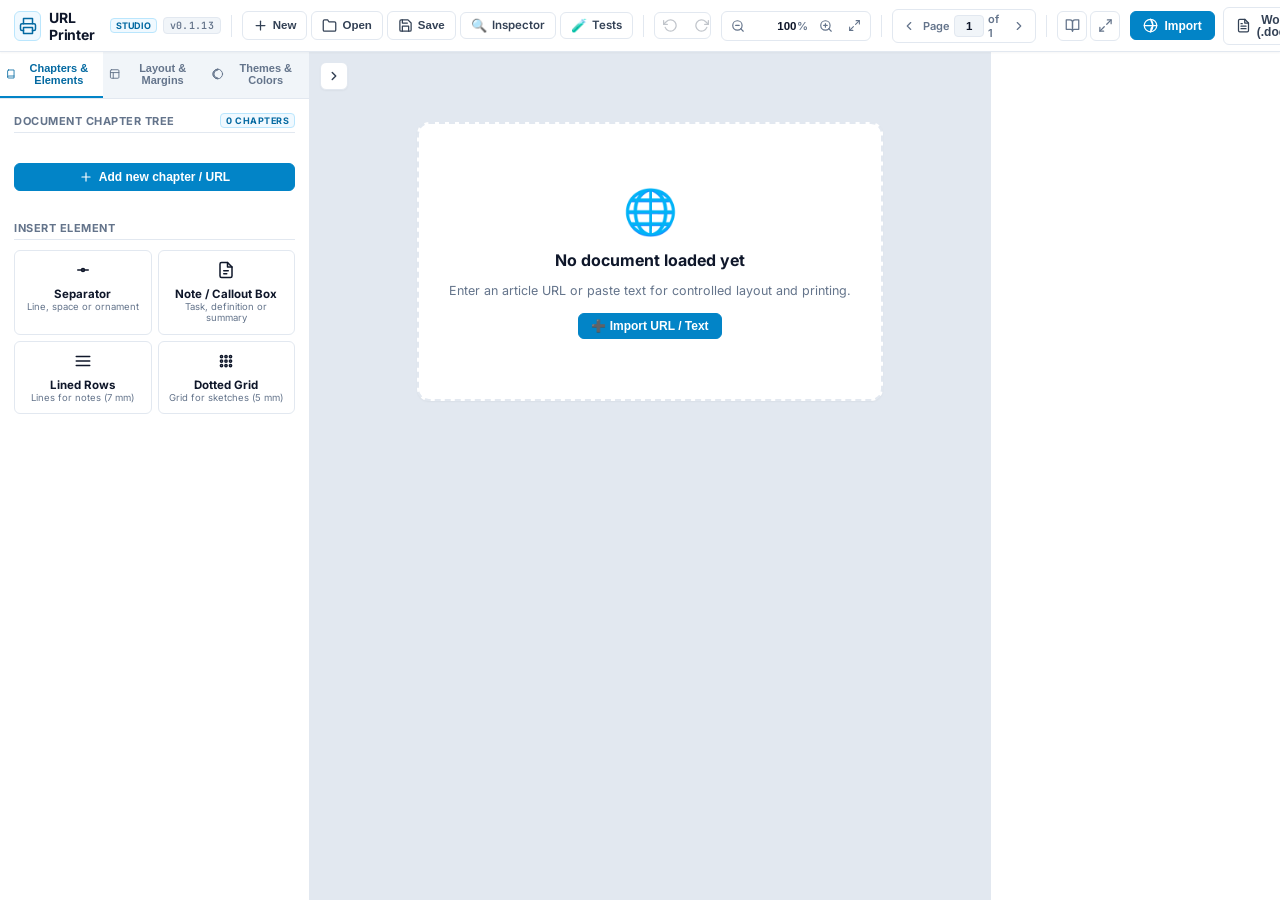
<file: index.html>
﻿<!DOCTYPE html>
<html lang="en">
<head>
  <meta charset="UTF-8">
  <meta name="viewport" content="width=device-width, initial-scale=1.0">
  <title data-i18n="meta.title">URL Printer Studio — Professional Typesetting, Workbooks & Web-to-Print</title>
  <meta name="description" content="Controlled printing, editing and offline archiving of any web pages. Creation of workbooks, study notes, e-books with real A4/A5 layout and QR linker.">
  
  <!-- Modern Typography -->
  <link rel="preconnect" href="https://fonts.googleapis.com">
  <link rel="preconnect" href="https://fonts.gstatic.com" crossorigin>
  <link href="https://fonts.googleapis.com/css2?family=Barlow+Condensed:wght@600;700;800&family=Barlow:wght@400;500;600;700&family=Cinzel:wght@600;700;800&family=Cormorant+Garamond:ital,wght@0,500;0,600;0,700;1,400;1,600&family=EB+Garamond:ital,wght@0,400;0,600;0,700;1,400&family=Fredoka:wght@500;600;700&family=IBM+Plex+Mono:ital,wght@0,400;0,600;0,700;1,400&family=Inter:wght@400;500;600;700;800&family=JetBrains+Mono:wght@400;500;700&family=Libre+Baskerville:ital,wght@0,400;0,700;1,400&family=Lora:ital,wght@0,400;0,600;1,400&family=Merriweather:ital,wght@0,400;0,700;1,400&family=Newsreader:ital,opsz,wght@0,6..72,400;0,6..72,600;0,6..72,700;1,6..72,400&family=Nunito:wght@400;600;700;800&family=Outfit:wght@500;600;700;800;900&family=Playfair+Display:ital,wght@0,600;0,700;0,800;1,400;1,600&family=Plus+Jakarta+Sans:wght@400;500;600;700;800&family=Space+Grotesk:wght@500;600;700&display=swap" rel="stylesheet">
  
  <!-- CSS Stylesheets -->
  <link rel="stylesheet" href="css/print-engine.css?v=20261020_qr">
  <link rel="stylesheet" href="css/themes.css?v=20261020_qr">
  <link rel="stylesheet" href="css/app.css?v=20261020_qr">
</head>
<body data-theme="web-original" data-font="web-original" data-img-border="none" data-img-shadow="none" data-img-radius="sharp" data-img-bg="none">


  <!-- ========================================================================
       TOPBAR: Brand, File Operations, Zoom & Page Navigation, Export Actions
       ======================================================================== -->
  <header class="app-topbar">
    
    <!-- LEFT: Brand & Core File Operations + Undo/Redo -->
    <div class="topbar-left-group">
      <div class="brand-section">
        <div class="brand-logo" title="URL Printer Studio">
          <svg viewBox="0 0 24 24" width="18" height="18" fill="none" stroke="currentColor" stroke-width="2" stroke-linecap="round" stroke-linejoin="round">
            <polyline points="6 9 6 2 18 2 18 9"></polyline>
            <path d="M6 18H4a2 2 0 0 1-2-2v-5a2 2 0 0 1 2-2h16a2 2 0 0 1 2 2v5a2 2 0 0 1-2 2h-2"></path>
            <rect x="6" y="14" width="12" height="8"></rect>
          </svg>
        </div>
        <div class="brand-title">
          <span>URL Printer</span>
          <span class="brand-badge">Studio</span>
          <span class="brand-version-badge" id="app-version-badge" title="KliknutĂ­m zobrazĂ­te historii verzĂ­ a zmÄ›n (Changelog)">v0.1.13</span>
        </div>
      </div>

      <div class="topbar-divider"></div>

      <!-- File & Project Actions -->
      <div class="topbar-btn-group">
        <button class="btn btn-topbar" id="btn-new-project" data-i18n-title="topbar.btn_new_title" title="Start new clean project (Reset)">
          <svg viewBox="0 0 24 24" width="15" height="15" fill="none" stroke="currentColor" stroke-width="2" stroke-linecap="round" stroke-linejoin="round">
            <line x1="12" y1="5" x2="12" y2="19"></line>
            <line x1="5" y1="12" x2="19" y2="12"></line>
          </svg>
          <span data-i18n="topbar.btn_new">New</span>
        </button>

        <button class="btn btn-topbar" id="btn-open-projects-top" data-i18n-title="topbar.btn_open_title" title="Open saved project or history (*.urlprint)">
          <svg viewBox="0 0 24 24" width="15" height="15" fill="none" stroke="currentColor" stroke-width="2" stroke-linecap="round" stroke-linejoin="round">
            <path d="M22 19a2 2 0 0 1-2 2H4a2 2 0 0 1-2-2V5a2 2 0 0 1 2-2h5l2 3h9a2 2 0 0 1 2 2z"></path>
          </svg>
          <span data-i18n="topbar.btn_open">Open</span>
        </button>

        <button class="btn btn-topbar" id="btn-save-project-top" data-i18n-title="topbar.btn_save_title" title="Save project to file (*.urlprint)">
          <svg viewBox="0 0 24 24" width="15" height="15" fill="none" stroke="currentColor" stroke-width="2" stroke-linecap="round" stroke-linejoin="round">
            <path d="M19 21H5a2 2 0 0 1-2-2V5a2 2 0 0 1 2-2h11l5 5v11a2 2 0 0 1-2 2z"></path>
            <polyline points="17 21 17 13 7 13 7 21"></polyline>
            <polyline points="7 3 7 8 15 8"></polyline>
          </svg>
          <span data-i18n="topbar.btn_save">Save</span>
        </button>

        <a class="btn btn-topbar" id="btn-open-inspector-top" href="inspector.html" target="_blank" data-i18n-title="topbar.btn_inspector_title" title="Open interactive style, HTML and typography inspector" style="text-decoration: none;">
          <span style="font-size: 13px;">🔍</span>
          <span data-i18n="topbar.btn_inspector">Inspector</span>
        </a>

        <a class="btn btn-topbar" href="test_runner.html" target="_blank" data-i18n-title="topbar.btn_tests_title" title="Open automated test and diagnostic routine" style="text-decoration: none;">
          <span style="font-size: 13px;">🧪</span>
          <span data-i18n="topbar.btn_tests">Tests</span>
        </a>
      </div>

      <div class="topbar-divider"></div>

      <!-- Undo / Redo -->
      <div class="history-group">
        <button class="history-btn" id="btn-undo" data-i18n-title="topbar.btn_undo_title" title="Undo (Ctrl+Z)" disabled>
          <svg viewBox="0 0 24 24" width="15" height="15" fill="none" stroke="currentColor" stroke-width="2" stroke-linecap="round" stroke-linejoin="round">
            <polyline points="1 4 1 10 7 10"></polyline>
            <path d="M3.51 15a9 9 0 1 0 2.13-9.36L1 10"></path>
          </svg>
        </button>
        <button class="history-btn" id="btn-redo" data-i18n-title="topbar.btn_redo_title" title="Redo (Ctrl+Y)" disabled>
          <svg viewBox="0 0 24 24" width="15" height="15" fill="none" stroke="currentColor" stroke-width="2" stroke-linecap="round" stroke-linejoin="round">
            <polyline points="23 4 23 10 17 10"></polyline>
            <path d="M20.49 15a9 9 0 1 1-2.12-9.36L23 10"></path>
          </svg>
        </button>
      </div>
    </div>

    <!-- CENTER: Zoom Controls, Page Navigator & View Options -->
    <div class="topbar-center-group">
      <!-- Independent Canvas Zoom -->
      <div class="zoom-box">
        <button class="zoom-icon-btn" id="btn-zoom-out" data-i18n-title="topbar.zoom_out_title" title="Zoom out document view">
          <svg viewBox="0 0 24 24" width="14" height="14" fill="none" stroke="currentColor" stroke-width="2" stroke-linecap="round" stroke-linejoin="round">
            <circle cx="11" cy="11" r="8"></circle>
            <line x1="21" y1="21" x2="16.65" y2="16.65"></line>
            <line x1="8" y1="11" x2="14" y2="11"></line>
          </svg>
        </button>
        <div class="zoom-val-wrap">
          <input type="number" id="input-zoom-val" class="zoom-num-input" value="100" min="25" max="300" step="5">
          <span class="zoom-unit">%</span>
        </div>
        <button class="zoom-icon-btn" id="btn-zoom-in" data-i18n-title="topbar.zoom_in_title" title="Zoom in document view">
          <svg viewBox="0 0 24 24" width="14" height="14" fill="none" stroke="currentColor" stroke-width="2" stroke-linecap="round" stroke-linejoin="round">
            <circle cx="11" cy="11" r="8"></circle>
            <line x1="21" y1="21" x2="16.65" y2="16.65"></line>
            <line x1="11" y1="8" x2="11" y2="14"></line>
            <line x1="8" y1="11" x2="14" y2="11"></line>
          </svg>
        </button>
        <button class="zoom-icon-btn" id="btn-zoom-fit" data-i18n-title="topbar.zoom_fit_title" title="Fit preview to window (Fit to Window)" style="margin-left: 2px;">
          <svg viewBox="0 0 24 24" width="13" height="13" fill="none" stroke="currentColor" stroke-width="2" stroke-linecap="round" stroke-linejoin="round">
            <polyline points="15 3 21 3 21 9"></polyline>
            <polyline points="9 21 3 21 3 15"></polyline>
            <line x1="21" y1="3" x2="14" y2="10"></line>
            <line x1="3" y1="21" x2="10" y2="14"></line>
          </svg>
        </button>
      </div>

      <div class="topbar-divider"></div>

      <!-- Page Navigator with Direct Jump -->
      <div class="page-nav-box">
        <button class="page-nav-arrow" id="btn-prev-page" data-i18n-title="topbar.page_prev_title" title="Previous page">
          <svg viewBox="0 0 24 24" width="14" height="14" fill="none" stroke="currentColor" stroke-width="2" stroke-linecap="round" stroke-linejoin="round">
            <polyline points="15 18 9 12 15 6"></polyline>
          </svg>
        </button>
        <span class="page-nav-label" data-i18n="topbar.page_label">Page</span>
        <input type="number" id="input-jump-page" class="page-jump-input" value="1" min="1" max="1" data-i18n-title="topbar.page_jump_title" title="Enter page number and press Enter for instant jump">
        <span class="page-nav-total"><span data-i18n="topbar.page_of">of</span> <span id="stat-total-pages">1</span></span>
        <button class="page-nav-arrow" id="btn-next-page" data-i18n-title="topbar.page_next_title" title="Next page">
          <svg viewBox="0 0 24 24" width="14" height="14" fill="none" stroke="currentColor" stroke-width="2" stroke-linecap="round" stroke-linejoin="round">
            <polyline points="9 18 15 12 9 6"></polyline>
          </svg>
        </button>
      </div>

      <div class="topbar-divider"></div>

      <!-- View Modes -->
      <div class="view-toggles-box">
        <button class="btn-tool-icon" id="btn-zoom-spread" data-i18n-title="topbar.view_spread_title" title="Toggle two-page book spread side-by-side">
          <svg viewBox="0 0 24 24" width="15" height="15" fill="none" stroke="currentColor" stroke-width="2" stroke-linecap="round" stroke-linejoin="round">
            <path d="M2 3h6a4 4 0 0 1 4 4v14a3 3 0 0 0-3-3H2z"></path>
            <path d="M22 3h-6a4 4 0 0 0-4 4v14a3 3 0 0 1 3-3h7z"></path>
          </svg>
          <span class="tooltip-text" data-i18n="topbar.view_spread_tooltip">Two-page spread</span>
        </button>
        
        <button class="btn-tool-icon" id="btn-toggle-fullscreen" data-i18n-title="topbar.view_fullscreen_title" title="Fullscreen mode (Zen)">
          <svg viewBox="0 0 24 24" width="15" height="15" fill="none" stroke="currentColor" stroke-width="2" stroke-linecap="round" stroke-linejoin="round">
            <polyline points="15 3 21 3 21 9"></polyline>
            <polyline points="9 21 3 21 3 15"></polyline>
            <line x1="21" y1="3" x2="14" y2="10"></line>
            <line x1="3" y1="21" x2="10" y2="14"></line>
          </svg>
          <span class="tooltip-text" data-i18n="topbar.view_fullscreen_tooltip">Fullscreen</span>
        </button>
      </div>
    </div>

    <!-- RIGHT: Import, Word, PDF, Language Switcher & Sidebar Toggles -->
    <div class="topbar-right-group">
      <button class="btn btn-primary" id="btn-open-import" data-i18n-title="topbar.btn_import_title" title="Load web page from URL or paste text">
        <svg viewBox="0 0 24 24" width="15" height="15" fill="none" stroke="currentColor" stroke-width="2" stroke-linecap="round" stroke-linejoin="round">
          <circle cx="12" cy="12" r="10"></circle>
          <line x1="2" y1="12" x2="22" y2="12"></line>
          <path d="M12 2a15.3 15.3 0 0 1 4 10 15.3 15.3 0 0 1-4 10 15.3 15.3 0 0 1 4-10z"></path>
        </svg>
        <span data-i18n="topbar.btn_import">Import</span>
      </button>

      <button class="btn btn-secondary" id="btn-export-docx" data-i18n-title="topbar.btn_word_title" title="Export document to Microsoft Word (.docx) preserving headings and images">
        <svg viewBox="0 0 24 24" width="15" height="15" fill="none" stroke="currentColor" stroke-width="2" stroke-linecap="round" stroke-linejoin="round">
          <path d="M14 2H6a2 2 0 0 0-2 2v16a2 2 0 0 0 2 2h12a2 2 0 0 0 2-2V8z"></path>
          <polyline points="14 2 14 8 20 8"></polyline>
          <line x1="16" y1="13" x2="8" y2="13"></line>
          <line x1="16" y1="17" x2="8" y2="17"></line>
          <polyline points="10 9 9 9 8 9"></polyline>
        </svg>
        <span data-i18n="topbar.btn_word">Word (.docx)</span>
      </button>

      <button class="btn btn-success" id="btn-print-pdf" data-i18n-title="topbar.btn_print_title" title="Open print dialog and export to PDF">
        <svg viewBox="0 0 24 24" width="15" height="15" fill="none" stroke="currentColor" stroke-width="2" stroke-linecap="round" stroke-linejoin="round">
          <polyline points="6 9 6 2 18 2 18 9"></polyline>
          <path d="M6 18H4a2 2 0 0 1-2-2v-5a2 2 0 0 1 2-2h16a2 2 0 0 1 2 2v5a2 2 0 0 1-2 2h-2"></path>
          <rect x="6" y="14" width="12" height="8"></rect>
        </svg>
        <span data-i18n="topbar.btn_print">Print / PDF</span>
      </button>

      <div class="topbar-divider"></div>

      <!-- Language Switcher (EN / CS) -->
      <div class="lang-switch-group" id="lang-switch-group" data-i18n-title="topbar.lang_switcher_title" title="Language / Jazyk">
        <button type="button" class="lang-btn active" data-lang="en" title="English">🇬🇧 EN</button>
        <button type="button" class="lang-btn" data-lang="cs" title="Čeština">🇨🇿 CS</button>
      </div>

      <div class="topbar-divider"></div>

      <!-- Panel Visibility Toggles -->
      <div class="panel-toggles-group">
        <button class="btn-panel-toggle active" id="btn-toggle-left-sidebar" data-i18n-title="topbar.left_toggle_title" title="Show / hide left control panel">
          <svg viewBox="0 0 24 24" width="15" height="15" fill="none" stroke="currentColor" stroke-width="2" stroke-linecap="round" stroke-linejoin="round">
            <rect x="3" y="3" width="18" height="18" rx="2" ry="2"></rect>
            <line x1="9" y1="3" x2="9" y2="21"></line>
          </svg>
        </button>
        <button class="btn-panel-toggle active" id="btn-toggle-right-sidebar" data-i18n-title="topbar.right_toggle_title" title="Show / hide right properties panel">
          <svg viewBox="0 0 24 24" width="15" height="15" fill="none" stroke="currentColor" stroke-width="2" stroke-linecap="round" stroke-linejoin="round">
            <rect x="3" y="3" width="18" height="18" rx="2" ry="2"></rect>
            <line x1="15" y1="3" x2="15" y2="21"></line>
          </svg>
        </button>
      </div>

      <input type="file" id="file-input-urlprint" accept=".urlprint,.json" style="display: none;">
    </div>
  </header>

  <!-- ========================================================================
       MAIN APP WORKSPACE
       ======================================================================== -->
  <main class="app-main" id="app-main-layout">
    
    <!-- LEFT SIDEBAR: Chapters, Layout, Themes & Element Inserter -->
    <aside class="app-sidebar" id="app-sidebar-left">
      <div class="sidebar-tabs">
        <button class="sidebar-tab-btn active" data-tab="chapters">
          <svg viewBox="0 0 24 24" width="14" height="14" fill="none" stroke="currentColor" stroke-width="2" stroke-linecap="round" stroke-linejoin="round">
            <path d="M4 19.5A2.5 2.5 0 0 1 6.5 17H20"></path>
            <path d="M6.5 2H20v20H6.5A2.5 2.5 0 0 1 4 19.5v-15A2.5 2.5 0 0 1 6.5 2z"></path>
          </svg>
          <span data-i18n="tabs.chapters">Chapters & Elements</span>
        </button>
        <button class="sidebar-tab-btn" data-tab="layout">
          <svg viewBox="0 0 24 24" width="14" height="14" fill="none" stroke="currentColor" stroke-width="2" stroke-linecap="round" stroke-linejoin="round">
            <rect x="3" y="3" width="18" height="18" rx="2" ry="2"></rect>
            <line x1="3" y1="9" x2="21" y2="9"></line>
            <line x1="9" y1="21" x2="9" y2="9"></line>
          </svg>
          <span data-i18n="tabs.layout">Layout & Margins</span>
        </button>
        <button class="sidebar-tab-btn" data-tab="themes">
          <svg viewBox="0 0 24 24" width="14" height="14" fill="none" stroke="currentColor" stroke-width="2" stroke-linecap="round" stroke-linejoin="round">
            <circle cx="12" cy="12" r="10"></circle>
            <path d="M12 2a10 10 0 0 0 0 20v-2a8 8 0 0 1 0-16V2z"></path>
          </svg>
          <span data-i18n="tabs.themes">Themes & Colors</span>
        </button>
      </div>

      <div class="sidebar-scroll-area">
        
        <!-- TAB 1: CHAPTER TREE & ELEMENT INSERTER -->
        <div id="tab-chapters" class="sidebar-section">
          <div class="sidebar-section-title">
            <span data-i18n="chapters.tree_title">Document Chapter Tree</span>
            <span id="stat-chapter-count" class="brand-badge" data-i18n="chapters.count_zero">0 chapters</span>
          </div>
          
          <div class="chapter-tree-list" id="chapter-tree-list">
            <!-- Dynamically populated chapters -->
          </div>

          <button class="btn btn-primary btn-block" style="margin-top: 10px;" onclick="document.getElementById('modal-import').classList.add('open')">
            <svg viewBox="0 0 24 24" width="14" height="14" fill="none" stroke="currentColor" stroke-width="2" stroke-linecap="round" stroke-linejoin="round">
              <line x1="12" y1="5" x2="12" y2="19"></line>
              <line x1="5" y1="12" x2="19" y2="12"></line>
            </svg>
            <span data-i18n="chapters.btn_add">Add new chapter / URL</span>
          </button>

          <!-- Insert Element -->
          <div class="sidebar-section-title" style="margin-top: 20px;" data-i18n="insert.title">Insert Element</div>
          <div class="insert-tiles-grid">
            
            <!-- Separator -->
            <div class="insert-tile" id="insert-separator-tile" data-i18n-title="insert.separator_title" title="Insert adjustable separator (space, line, ornament)">
              <div class="insert-tile-icon">
                <svg viewBox="0 0 24 24" width="18" height="18" fill="none" stroke="currentColor" stroke-width="2" stroke-linecap="round" stroke-linejoin="round">
                  <line x1="5" y1="12" x2="19" y2="12"></line>
                  <circle cx="12" cy="12" r="2"></circle>
                </svg>
              </div>
              <div class="insert-tile-info">
                <div class="insert-tile-name" data-i18n="insert.separator_name">Separator</div>
                <div class="insert-tile-desc" data-i18n="insert.separator_desc">Line, space or ornament</div>
              </div>
            </div>

            <!-- Note / Box -->
            <div class="insert-tile" id="insert-note-tile" data-i18n-title="insert.note_title" title="Insert formatted note box (Task, Definition, Warning)">
              <div class="insert-tile-icon">
                <svg viewBox="0 0 24 24" width="18" height="18" fill="none" stroke="currentColor" stroke-width="2" stroke-linecap="round" stroke-linejoin="round">
                  <path d="M14 2H6a2 2 0 0 0-2 2v16a2 2 0 0 0 2 2h12a2 2 0 0 0 2-2V8z"></path>
                  <polyline points="14 2 14 8 20 8"></polyline>
                  <line x1="9" y1="13" x2="15" y2="13"></line>
                  <line x1="9" y1="17" x2="13" y2="17"></line>
                </svg>
              </div>
              <div class="insert-tile-info">
                <div class="insert-tile-name" data-i18n="insert.note_name">Note / Callout Box</div>
                <div class="insert-tile-desc" data-i18n="insert.note_desc">Task, definition or summary</div>
              </div>
            </div>

            <!-- Lined rows -->
            <div class="insert-tile" id="insert-lines-tile" data-i18n-title="insert.lines_title" title="Insert lined area for handwritten notes">
              <div class="insert-tile-icon">
                <svg viewBox="0 0 24 24" width="18" height="18" fill="none" stroke="currentColor" stroke-width="2" stroke-linecap="round" stroke-linejoin="round">
                  <line x1="3" y1="6" x2="21" y2="6"></line>
                  <line x1="3" y1="12" x2="21" y2="12"></line>
                  <line x1="3" y1="18" x2="21" y2="18"></line>
                </svg>
              </div>
              <div class="insert-tile-info">
                <div class="insert-tile-name" data-i18n="insert.lines_name">Lined Rows</div>
                <div class="insert-tile-desc" data-i18n="insert.lines_desc">Lines for notes (7 mm)</div>
              </div>
            </div>

            <!-- Dotted grid -->
            <div class="insert-tile" id="insert-dots-tile" data-i18n-title="insert.dots_title" title="Insert dotted grid for sketching">
              <div class="insert-tile-icon">
                <svg viewBox="0 0 24 24" width="18" height="18" fill="none" stroke="currentColor" stroke-width="2" stroke-linecap="round" stroke-linejoin="round">
                  <circle cx="6" cy="6" r="1.5"></circle>
                  <circle cx="12" cy="6" r="1.5"></circle>
                  <circle cx="18" cy="6" r="1.5"></circle>
                  <circle cx="6" cy="12" r="1.5"></circle>
                  <circle cx="12" cy="12" r="1.5"></circle>
                  <circle cx="18" cy="12" r="1.5"></circle>
                  <circle cx="6" cy="18" r="1.5"></circle>
                  <circle cx="12" cy="18" r="1.5"></circle>
                  <circle cx="18" cy="18" r="1.5"></circle>
                </svg>
              </div>
              <div class="insert-tile-info">
                <div class="insert-tile-name" data-i18n="insert.dots_name">Dotted Grid</div>
                <div class="insert-tile-desc" data-i18n="insert.dots_desc">Grid for sketches (5 mm)</div>
              </div>
            </div>

          </div>
        </div>

        <!-- TAB 2: PAGE FORMAT, MARGINS (WITH VERTICAL SLIDERS), HEADERS/FOOTERS & PAGE NUMBERING -->
        <div id="tab-layout" class="sidebar-section" style="display: none;">
          <div class="sidebar-section-title" data-i18n="layout.title">Page Format & Parameters</div>
          
          <div class="control-group">
            <label class="control-label" data-i18n="layout.paper_format">Paper Format</label>
            <select id="sel-paper-format" class="control-select">
              <option value="a4" selected data-i18n="layout.format_a4">A4 (210 × 297 mm — Standard Sheet)</option>
              <option value="b5" data-i18n="layout.format_b5">B5 (176 × 250 mm — Book / Script)</option>
              <option value="a5" data-i18n="layout.format_a5">A5 (148 × 210 mm — Pocket Book / Workbook)</option>
              <option value="letter" data-i18n="layout.format_letter">US Letter (216 × 279 mm — Magazine)</option>
            </select>
          </div>

          <div class="control-group">
            <label class="control-label" data-i18n="layout.orientation">Orientation</label>
            <select id="sel-orientation" class="control-select">
              <option value="portrait" selected data-i18n="layout.orient_portrait">Portrait (Vertical)</option>
              <option value="landscape" data-i18n="layout.orient_landscape">Landscape (Horizontal)</option>
            </select>
          </div>

          <div class="control-group">
            <label class="control-label" data-i18n="layout.columns">Number of Columns</label>
            <select id="sel-columns" class="control-select">
              <option value="1" selected data-i18n="layout.col_1">1 column (Reader / Workbook)</option>
              <option value="2" data-i18n="layout.col_2">2 columns (Compact Script / Magazine)</option>
              <option value="3" data-i18n="layout.col_3">3 columns (Newspaper / Bulletin / Cheat Sheet)</option>
            </select>
          </div>

          <!-- Page Margins -->
          <div class="sidebar-section-title" style="margin-top: 14px;" data-i18n="layout.margins_title">Page Margins (mm)</div>
          
          <div class="control-group">
            <label class="chk-label">
              <input type="checkbox" id="chk-mirror-margins">
              <span data-i18n="layout.mirror_margins">Mirror margins for book binding (even / odd)</span>
            </label>
          </div>

          <div class="margins-vertical-grid">
            <div class="margin-box-field">
              <div class="margin-label-row">
                <span class="control-sublabel" data-i18n="layout.margin_top">Top Margin</span>
                <input type="number" id="num-margin-top" class="control-num-input" value="20" min="5" max="55">
              </div>
              <input type="range" id="range-margin-top" class="control-range-full" value="20" min="5" max="55">
            </div>

            <div class="margin-box-field">
              <div class="margin-label-row">
                <span class="control-sublabel" data-i18n="layout.margin_bottom">Bottom Margin</span>
                <input type="number" id="num-margin-bottom" class="control-num-input" value="20" min="5" max="55">
              </div>
              <input type="range" id="range-margin-bottom" class="control-range-full" value="20" min="5" max="55">
            </div>

            <div class="margin-box-field">
              <div class="margin-label-row">
                <span class="control-sublabel" id="lbl-margin-left" data-i18n="layout.margin_left">Left Margin</span>
                <input type="number" id="num-margin-left" class="control-num-input" value="20" min="5" max="55">
              </div>
              <input type="range" id="range-margin-left" class="control-range-full" value="20" min="5" max="55">
            </div>

            <div class="margin-box-field">
              <div class="margin-label-row">
                <span class="control-sublabel" id="lbl-margin-right" data-i18n="layout.margin_right">Right Margin</span>
                <input type="number" id="num-margin-right" class="control-num-input" value="20" min="5" max="55">
              </div>
              <input type="range" id="range-margin-right" class="control-range-full" value="20" min="5" max="55">
            </div>
          </div>

          <!-- Headers & Footers -->
          <div class="sidebar-section-title" style="margin-top: 18px;" data-i18n="layout.hf_title">Headers & Footers</div>
          
          <div class="control-group">
            <label class="chk-label">
              <input type="checkbox" id="chk-diff-odd-even">
              <span data-i18n="layout.hf_diff_odd_even">Different headers and footers for odd and even pages</span>
            </label>
          </div>

          <!-- Simple Mode -->
          <div id="hf-simple-mode-panel" class="subcontrol-panel">
            <div class="control-group">
              <label class="chk-label">
                <input type="checkbox" id="chk-enable-header" checked>
                <span style="font-weight: 600;" data-i18n="layout.header_enable">Top Header</span>
              </label>
              <div class="row-inputs-pair">
                <input type="text" id="input-header-left" class="control-input" data-i18n-placeholder="layout.header_left_ph" placeholder="Left (e.g. {chapter_title})" value="{chapter_title}">
                <input type="text" id="input-header-right" class="control-input" data-i18n-placeholder="layout.header_right_ph" placeholder="Right" value="URL Printer Studio">
              </div>
            </div>

            <div class="control-group" style="margin-top: 8px;">
              <label class="chk-label">
                <input type="checkbox" id="chk-enable-footer" checked>
                <span style="font-weight: 600;" data-i18n="layout.footer_enable">Bottom Footer</span>
              </label>
              <div class="row-inputs-pair">
                <input type="text" id="input-footer-left" class="control-input" data-i18n-placeholder="layout.footer_left_ph" placeholder="Left" value="Created with URL Printer Studio">
                <input type="text" id="input-footer-right" class="control-input" data-i18n-placeholder="layout.footer_right_ph" placeholder="Right (e.g. {url})" value="{url}">
              </div>
            </div>
          </div>

          <!-- Advanced Mode (Odd / Even) -->
          <div id="hf-advanced-mode-panel" class="subcontrol-panel" style="display: none;">
            <div class="page-variant-title" data-i18n="layout.odd_pages">Odd pages (Right):</div>
            <div class="control-group">
              <span class="control-sublabel" data-i18n="layout.hf_header_label">Header (Left / Right):</span>
              <div class="row-inputs-pair">
                <input type="text" id="input-header-odd-left" class="control-input" data-i18n-placeholder="layout.header_left_ph" placeholder="Left (e.g. {chapter_title})" value="{chapter_title}">
                <input type="text" id="input-header-odd-right" class="control-input" data-i18n-placeholder="layout.header_right_ph" placeholder="Right" value="URL Printer Studio">
              </div>
            </div>
            <div class="control-group" style="margin-top: 4px;">
              <span class="control-sublabel" data-i18n="layout.hf_footer_label">Footer (Left / Right):</span>
              <div class="row-inputs-pair">
                <input type="text" id="input-footer-odd-left" class="control-input" data-i18n-placeholder="layout.footer_left_ph" placeholder="Left" value="Created with URL Printer Studio">
                <input type="text" id="input-footer-odd-right" class="control-input" data-i18n-placeholder="layout.footer_right_ph" placeholder="Right (e.g. {url})" value="{url}">
              </div>
            </div>

            <div class="page-variant-title" style="margin-top: 10px;" data-i18n="layout.even_pages">Even pages (Left):</div>
            <div class="control-group">
              <span class="control-sublabel" data-i18n="layout.hf_header_label">Header (Left / Right):</span>
              <div class="row-inputs-pair">
                <input type="text" id="input-header-even-left" class="control-input" data-i18n-placeholder="layout.header_left_ph" placeholder="Left (e.g. {chapter_title})" value="URL Printer Studio">
                <input type="text" id="input-header-even-right" class="control-input" data-i18n-placeholder="layout.header_right_ph" placeholder="Right" value="{chapter_title}">
              </div>
            </div>
            <div class="control-group" style="margin-top: 4px;">
              <span class="control-sublabel" data-i18n="layout.hf_footer_label">Footer (Left / Right):</span>
              <div class="row-inputs-pair">
                <input type="text" id="input-footer-even-left" class="control-input" data-i18n-placeholder="layout.footer_left_ph" placeholder="Left" value="{url}">
                <input type="text" id="input-footer-even-right" class="control-input" data-i18n-placeholder="layout.footer_right_ph" placeholder="Right" value="Created with URL Printer Studio">
              </div>
            </div>
          </div>

          <!-- Page Numbering -->
          <div class="sidebar-section-title" style="margin-top: 18px;" data-i18n="layout.page_num_title">Page Numbering</div>
          <div class="control-group">
            <label class="control-sublabel" data-i18n="layout.page_num_pos">Page Number Position</label>
            <select id="sel-page-num-position" class="control-select">
              <option value="footer-right-odd-left-even" selected data-i18n="layout.pos_footer_outer">Footer: Outer margin (Odd right, Even left)</option>
              <option value="footer-center" data-i18n="layout.pos_footer_center">Footer: Center</option>
              <option value="footer-right" data-i18n="layout.pos_footer_right">Footer: Always right</option>
              <option value="footer-left" data-i18n="layout.pos_footer_left">Footer: Always left (for right note column)</option>
              <option value="header-right-odd-left-even" data-i18n="layout.pos_header_outer">Header: Outer margin (Odd right, Even left)</option>
              <option value="header-center" data-i18n="layout.pos_header_center">Header: Center</option>
              <option value="none" data-i18n="layout.pos_none">No page numbers</option>
            </select>
          </div>
          <div class="control-group" style="margin-top: 6px;">
            <label class="control-sublabel" data-i18n="layout.page_num_fmt">Numbering Format</label>
            <select id="sel-page-num-format" class="control-select">
              <option value="prefix" selected data-i18n="layout.fmt_prefix">Page X of Y</option>
              <option value="short" data-i18n="layout.fmt_short">p. X / Y</option>
              <option value="simple" data-i18n="layout.fmt_simple">Number only (1, 2, 3...)</option>
              <option value="roman" data-i18n="layout.fmt_roman">Roman numerals (I, II, III...)</option>
            </select>
          </div>

          <!-- TOC Controls -->
          <div class="sidebar-section-title" style="margin-top: 14px;" data-i18n="layout.toc_title">Table of Contents (TOC)</div>
          <div class="control-group">
            <label class="chk-label">
              <input type="checkbox" id="chk-enable-toc">
              <span data-i18n="layout.toc_enable">Generate automatic Table of Contents</span>
            </label>
            <select id="sel-toc-position" class="control-select" style="margin-top: 4px;">
              <option value="after-title" selected data-i18n="layout.toc_pos_after_title">Position: After main heading (Intro)</option>
              <option value="standalone-page" data-i18n="layout.toc_pos_standalone">Position: Standalone opening page</option>
              <option value="end-of-doc" data-i18n="layout.toc_pos_end">Position: At document end (Conclusion)</option>
              <option value="standalone-page-end" data-i18n="layout.toc_pos_standalone_end">Position: Standalone closing page</option>
            </select>
          </div>

          <!-- QR & Media -->
          <div class="sidebar-section-title" style="margin-top: 14px;" data-i18n="layout.links_qr_title">Hyperlinks & QR Codes</div>
          <div class="control-group">
            <label class="chk-label">
              <input type="checkbox" id="chk-hide-links">
              <span data-i18n="layout.hide_links">Hide hyperlinks (style as plain text)</span>
            </label>
          </div>
          <div class="control-group" style="margin-top: 6px;">
            <label class="chk-label">
              <input type="checkbox" id="chk-enable-qr" checked>
              <span data-i18n="layout.enable_qr">Generate offline SVG QR codes for audio & links</span>
            </label>
            <label class="control-sublabel" style="margin-top: 6px; display: block;" data-i18n="layout.qr_size_label">QR Code Box Size</label>
            <select id="sel-qr-size" class="control-select" style="margin-top: 2px;">
              <option value="full" data-i18n="layout.qr_size_full">Full (Page Width)</option>
              <option value="medium" selected data-i18n="layout.qr_size_medium">Medium (Column Width)</option>
              <option value="small" data-i18n="layout.qr_size_small">Small (Space-Saving)</option>
              <option value="minimal" data-i18n="layout.qr_size_minimal">Minimal (QR Only)</option>
            </select>
            <label class="control-sublabel" style="margin-top: 6px; display: block;" data-i18n="layout.media_mode">Media print mode</label>
            <select id="sel-media-mode" class="control-select" style="margin-top: 2px;">
              <option value="normal" selected data-i18n="layout.media_normal">Full Color Print</option>
              <option value="grayscale" data-i18n="layout.media_grayscale">Grayscale Images</option>
              <option value="toner-save" data-i18n="layout.media_toner">Toner Saver Mode (B&W)</option>
              <option value="hide-images" data-i18n="layout.media_hide">Hide Images for Maximum Savings</option>
            </select>
          </div>
        </div>

        <!-- TAB 3: THEMES, PRESETS & COLOR PALETTES -->
        <div id="tab-themes" class="sidebar-section" style="display: none;">
          <div class="sidebar-section-title" data-i18n="themes.title">Templates & Print Styles</div>
          
          <div class="control-group">
            <label class="control-label" data-i18n="themes.select_label">Select typographic and layout template</label>
            <select id="sel-preset-template" class="control-select">
              <optgroup id="optgroup-web-sources" label="🌐 Extracted Web Styles" data-i18n-group="web">
                <option value="web-original" selected data-i18n="themes.opt_web_original">🌐 Original style from web (Active URL)</option>
              </optgroup>
              <optgroup id="optgroup-custom-templates" label="⭐ My Custom Templates" data-i18n-group="custom">
                <!-- Populated dynamically from localStorage -->
              </optgroup>
              <optgroup label="📰 1. Vintage Newspaper" data-i18n-group="newspaper">
                <option value="vintage-broadsheet">Classic Broadsheet 1900 (A4 ↓ • 3 cols • 10 mm margins)</option>
                <option value="gazette-1920">Interwar Gazette (A4 ↔ Landscape • 3 cols • Art Deco frame)</option>
                <option value="yellowed-press">Period Evening Tabloid (A5 ↓ • 2 cols • inverted banner)</option>
              </optgroup>
              <optgroup label="✨ 2. Modern Magazine" data-i18n-group="magazine">
                <option value="magazine-editorial">New Yorker Editorial (A4 ↓ • 2 cols • mirrored margins)</option>
                <option value="magazine-fashion">Vogue Lookbook (A4 ↔ Landscape • 2 cols • polaroid photos)</option>
                <option value="magazine-tech">Wired Tech Quarterly (Letter ↓ • 3 cols • cyber-grid)</option>
              </optgroup>
              <optgroup label="🎈 3. Kids Magazine" data-i18n-group="kids_magazine">
                <option value="kids-comic">Fun Comic & Quizzes (A4 ↔ Landscape • 2 cols • comic speech bubbles)</option>
                <option value="kids-adventure">Adventure Expedition (A4 ↓ • 2 cols • map layout)</option>
                <option value="kids-explorer">Pocket Naturalist Notebook (A5 ↓ • 1 col • field cards)</option>
              </optgroup>
              <optgroup label="📜 4. Antique Book" data-i18n-group="antique_book">
                <option value="antique-manuscript">Illuminated Medieval Codex (A4 ↓ • 2 cols • parchment & border)</option>
                <option value="antique-victorian">Victorian Novel (A5 ↓ • 1 col • mirrored book binding)</option>
                <option value="antique-press">First Printed Edition (B5 ↓ • 1 col • clean letterpress)</option>
              </optgroup>
              <optgroup label="🧸 5. Kids Book" data-i18n-group="kids_book">
                <option value="kids-storybook">Illustrated Fairy Tale (A5 ↔ Landscape • 1 col • pastel album)</option>
                <option value="kids-easy-reader">First Reader / Dyslexia-Friendly (A4 ↓ • 14pt • left aligned)</option>
                <option value="kids-fairytale">Golden Book of Fairy Tales (B5 ↓ • 1 col • gold decorative frame)</option>
              </optgroup>
              <optgroup label="📖 6. Modern Book" data-i18n-group="modern_book">
                <option value="book-modern-novel">Contemporary Novel (A5 ↓ • 1 col • Tschichold margin canon)</option>
                <option value="book-nordic-minimal">Nordic Monograph (B5 ↓ • 1 col • 36mm outer margin)</option>
                <option value="book-paperback">Pocket Paperback (A5 ↓ • 1 col • compact 11–15 mm margins)</option>
              </optgroup>
              <optgroup label="📐 7. Design Document" data-i18n-group="design">
                <option value="design-swiss-grid">Swiss Grid Müller-Brockmann (A4 ↓ • 2 cols • top 26 mm)</option>
                <option value="design-brutalist-tech">Architectural Brutalism (A4 ↓ • 1 col • black frame & Mono)</option>
                <option value="design-studio-annual">Creative Portfolio & Report (A4 ↔ Landscape • 2 cols • banner)</option>
              </optgroup>
              <optgroup label="⚪ 8. Minimalist Typography" data-i18n-group="minimal">
                <option value="minimal-bauhaus">Bauhaus Geometry (A4 ↓ • 1 col • 34mm left margin with tricolor)</option>
                <option value="minimal-zen">Japanese Zen Wabi-Sabi (A5 ↓ • 1 col • 25mm airy margins)</option>
                <option value="minimal-grid">Braun / Rams Micromanual (A5 ↔ Landscape • 2 cols • 12 mm)</option>
              </optgroup>
              <optgroup label="💻 9. Web Blog" data-i18n-group="blog">
                <option value="blog-ghost-clean">Clean Longform Essay (A4 ↓ • 1 col • 28mm reading margins)</option>
                <option value="blog-dev-digest">Developer Docs & Markdown (A4 ↓ • 1 col • ## headings & code)</option>
                <option value="blog-substack-editorial">Substack Newsletter (Letter ↓ • 1 col • orange lede)</option>
              </optgroup>
              <optgroup label="🎓 10. Modern Textbook" data-i18n-group="textbook">
                <option value="textbook-stem-script">University STEM Course Notes (A4 ↓ • 2 cols • theorems & proofs)</option>
                <option value="textbook-university">Oxford / Tufte Compendium (A4 ↓ • 1 col • 38mm margin for glosses)</option>
                <option value="textbook-medical">Clinical & Medical Script (A4 ↓ • 2 cols • teal blocks)</option>
              </optgroup>
              <optgroup label="🔬 11. Fun Textbook & Workbook" data-i18n-group="fun_textbook">
                <option value="fun-textbook-science">Playful Science & Lab Guide (A4 ↓ • 2 cols • dotted cards)</option>
                <option value="fun-textbook-companion">Three-Column Study Cheat Sheet (A4 ↔ Landscape • 3 cols • cards)</option>
                <option value="fun-textbook-workbook">Cornell Method Workbook (A4 ↓ • 45mm ruled right margin!)</option>
              </optgroup>
              <optgroup label="⚡ 12. Dynamic Bulletin" data-i18n-group="bulletin">
                <option value="bulletin-executive-brief">Crisis Flash Briefing (A4 ↓ • 3 cols • 10mm ultra-compact)</option>
                <option value="bulletin-market-dispatch">Financial Times Market Dispatch (A4 ↔ Landscape • 3 cols • salmon)</option>
                <option value="bulletin-company-digest">Corporate Magazine & Digest (A4 ↓ • 2 cols • duotone)</option>
              </optgroup>
              <optgroup label="🌱 13. Practical & Eco Templates" data-i18n-group="practical">
                <option value="toner-saver">🌱 Eco B&W Minimum Paper (A4 ↓ • 2 cols • 8mm micro-margins!)</option>
                <option value="modern-edu">🎓 School Binder Worksheet (A4 ↓ • 1 col • 24mm margin for hole-punch)</option>
                <option value="academic">🏛️ Thesis & Dissertation (A4 ↓ • 1 col • 30mm binding margin)</option>
                <option value="stem-tech">💻 Engineering Technical Sheet (A4 ↔ Landscape • 2 cols • tables)</option>
                <option value="warm-notebook">☕ Ruled Notebook Moleskine (A5 ↓ • 1 col • lines on paper)</option>
                <option value="corporate-navy">🏢 Executive Board Report (A4 ↓ • 1 col • 25mm left margin)</option>
              </optgroup>
            </select>

            <label class="chk-label" style="margin-top: 8px; font-size: 11px;">
              <input type="checkbox" id="chk-template-apply-layout" checked>
              <span data-i18n="themes.chk_apply_layout">When selecting template, also apply page size, orientation and margins</span>
            </label>

            <!-- Live Active Template Specification Card -->
            <div id="template-spec-card" class="template-spec-card">
              <div class="template-spec-header">
                <span class="template-spec-name" id="tpl-spec-name">Original style from web</span>
                <span class="template-spec-badge" id="tpl-spec-format">A4 • Portrait</span>
              </div>
              <div class="template-spec-desc" id="tpl-spec-desc">
                Preserves authentic colors and typography extracted directly from the loaded web page.
              </div>
              <div class="template-spec-pills" id="tpl-spec-pills">
                <span class="tpl-pill">1 column</span>
                <span class="tpl-pill">Margins 20/20/20/20 mm</span>
              </div>
              <div class="template-spec-footer">
                <div class="template-swatches" id="tpl-spec-swatches"></div>
                <button type="button" class="btn-reapply-layout" id="btn-reapply-template-layout" data-i18n-title="themes.reapply_btn_title" title="Re-apply recommended paper size, orientation, columns and margins of this template">
                  <span data-i18n="themes.reapply_btn">📐 Restore Layout</span>
                </button>
              </div>
            </div>
          </div>

          <!-- Custom Templates Management Actions -->
          <div class="sidebar-section-title" style="margin-top: 14px;" data-i18n="themes.custom_title">Custom Templates Management</div>
          <div class="control-group" style="display: flex; flex-direction: column; gap: 6px;">
            <button class="btn btn-secondary" id="btn-save-custom-template" style="justify-content: flex-start; font-size: 11.5px; padding: 6px 10px;">
              <span data-i18n="themes.btn_save_custom">💾 Save current settings as template...</span>
            </button>
            <button class="btn btn-secondary" id="btn-save-web-as-template" style="justify-content: flex-start; font-size: 11.5px; padding: 6px 10px;">
              <span data-i18n="themes.btn_save_web">⭐ Save web style as permanent template</span>
            </button>
            <div style="display: flex; gap: 6px;">
              <button class="btn btn-secondary" id="btn-export-template" style="flex: 1; font-size: 11px; padding: 5px 6px;" data-i18n-title="themes.btn_export_title" title="Export custom templates to JSON file">
                <span data-i18n="themes.btn_export">📤 Export (JSON)</span>
              </button>
              <button class="btn btn-secondary" id="btn-import-template-trigger" style="flex: 1; font-size: 11px; padding: 5px 6px;" data-i18n-title="themes.btn_import_title" title="Import templates from JSON file">
                <span data-i18n="themes.btn_import">📥 Import (JSON)</span>
              </button>
              <input type="file" id="input-import-template" accept=".json" style="display: none;">
            </div>
            <button class="btn btn-secondary" id="btn-delete-custom-template" style="font-size: 11px; color: #e11d48; padding: 4px 8px; display: none;">
              <span data-i18n="themes.btn_delete">🗑️ Delete selected custom template</span>
            </button>
          </div>

          <div class="sidebar-section-title" style="margin-top: 14px;" data-i18n="themes.typo_title">Global Typography Parameters</div>

          <div class="control-group" style="margin-bottom: 12px;">
            <label class="chk-label">
              <input type="checkbox" id="chk-hide-links-tab3">
              <span data-i18n="layout.hide_links">Hide hyperlinks (style as plain text)</span>
            </label>
            <label class="control-sublabel" style="margin-top: 8px; display: block;" data-i18n="layout.qr_size_label">QR Code Box Size</label>
            <select id="sel-qr-size-tab3" class="control-select" style="margin-top: 2px;">
              <option value="full" data-i18n="layout.qr_size_full">Full (Page Width)</option>
              <option value="medium" selected data-i18n="layout.qr_size_medium">Medium (Column Width)</option>
              <option value="small" data-i18n="layout.qr_size_small">Small (Space-Saving)</option>
              <option value="minimal" data-i18n="layout.qr_size_minimal">Minimal (QR Only)</option>
            </select>
          </div>

          <!-- 1. Base Font Size -->
          <div class="control-group">
            <div class="slider-header-row">
              <label class="control-label" for="range-font-size-base" data-i18n="themes.font_size_label">Base Font Size</label>
              <div class="slider-val-action">
                <span class="slider-val-badge" id="badge-font-size-base">11 pt</span>
                <button type="button" class="btn-reset-param" id="btn-reset-font-size" data-i18n-title="themes.reset_param_title" title="Reset to template default value (11 pt)">↺</button>
              </div>
            </div>
            <input type="range" id="range-font-size-base" min="8" max="18" step="0.5" value="11" class="control-range">
          </div>

          <!-- 2. Line Height -->
          <div class="control-group">
            <div class="slider-header-row">
              <label class="control-label" for="range-line-height" data-i18n="themes.line_height_label">Line Height (Line-height)</label>
              <div class="slider-val-action">
                <span class="slider-val-badge" id="badge-line-height">1.55</span>
                <button type="button" class="btn-reset-param" id="btn-reset-line-height" data-i18n-title="themes.reset_param_title" title="Reset to template default value (1.55)">↺</button>
              </div>
            </div>
            <input type="range" id="range-line-height" min="1.15" max="2.20" step="0.05" value="1.55" class="control-range">
          </div>

          <!-- 3. Letter Spacing -->
          <div class="control-group">
            <div class="slider-header-row">
              <label class="control-label" for="range-letter-spacing" data-i18n="themes.letter_spacing_label">Letter Spacing (Letter-spacing)</label>
              <div class="slider-val-action">
                <span class="slider-val-badge" id="badge-letter-spacing">0.0 px</span>
                <button type="button" class="btn-reset-param" id="btn-reset-letter-spacing" data-i18n-title="themes.reset_param_title" title="Reset to template default value (0.0 px)">↺</button>
              </div>
            </div>
            <input type="range" id="range-letter-spacing" min="-0.8" max="2.0" step="0.1" value="0" class="control-range">
          </div>

          <!-- 4. Heading Scale -->
          <div class="control-group">
            <div class="slider-header-row">
              <label class="control-label" for="range-heading-scale" data-i18n="themes.heading_scale_label">Heading Scale (Heading Scale)</label>
              <div class="slider-val-action">
                <span class="slider-val-badge" id="badge-heading-scale">1.25×</span>
                <button type="button" class="btn-reset-param" id="btn-reset-heading-scale" data-i18n-title="themes.reset_param_title" title="Reset to template default value (1.25×)">↺</button>
              </div>
            </div>
            <input type="range" id="range-heading-scale" min="1.00" max="2.00" step="0.05" value="1.25" class="control-range">
          </div>

          <!-- 5. Heading Top Margin -->
          <div class="control-group">
            <div class="slider-header-row">
              <label class="control-label" for="range-heading-margin-top" data-i18n="themes.heading_margin_top_label">Heading Top Margin</label>
              <div class="slider-val-action">
                <span class="slider-val-badge" id="badge-heading-margin-top">1.2 em</span>
                <button type="button" class="btn-reset-param" id="btn-reset-heading-margin-top" data-i18n-title="themes.reset_param_title" title="Reset to template default value (1.2 em)">↺</button>
              </div>
            </div>
            <input type="range" id="range-heading-margin-top" min="0.2" max="2.2" step="0.1" value="1.2" class="control-range">
          </div>

          <!-- 6. Heading Bottom Margin -->
          <div class="control-group">
            <div class="slider-header-row">
              <label class="control-label" for="range-heading-margin-bottom" data-i18n="themes.heading_margin_bot_label">Heading Bottom Margin</label>
              <div class="slider-val-action">
                <span class="slider-val-badge" id="badge-heading-margin-bottom">0.45 em</span>
                <button type="button" class="btn-reset-param" id="btn-reset-heading-margin-bottom" data-i18n-title="themes.reset_param_title" title="Reset to template default value (0.45 em)">↺</button>
              </div>
            </div>
            <input type="range" id="range-heading-margin-bottom" min="0.1" max="1.2" step="0.05" value="0.45" class="control-range">
          </div>

          <!-- 7. Paragraph Spacing -->
          <div class="control-group">
            <div class="slider-header-row">
              <label class="control-label" for="range-paragraph-margin" data-i18n="themes.p_margin_label">Paragraph Spacing</label>
              <div class="slider-val-action">
                <span class="slider-val-badge" id="badge-paragraph-margin">0.8 em</span>
                <button type="button" class="btn-reset-param" id="btn-reset-paragraph-margin" data-i18n-title="themes.reset_param_title" title="Reset to template default value (0.8 em)">↺</button>
              </div>
            </div>
            <input type="range" id="range-paragraph-margin" min="0.2" max="1.6" step="0.05" value="0.8" class="control-range">
          </div>
        </div>

      </div>
    </aside>

    <!-- CENTER STAGE: Canvas Viewport with Independent Zoom Wrapper & Slide-out Miniatures/TOC Drawer -->
    <section class="app-center" id="app-canvas-container">
      
      <!-- Slide-out Drawer Toggle in Top-Left Corner -->
      <button class="canvas-drawer-toggle" id="btn-toggle-drawer" data-i18n-title="drawer.toggle_title" title="Open page thumbnails and table of contents">
        <svg viewBox="0 0 24 24" width="14" height="14" fill="none" stroke="currentColor" stroke-width="2.5" stroke-linecap="round" stroke-linejoin="round">
          <polyline points="9 18 15 12 9 6"></polyline>
        </svg>
      </button>

      <!-- Slide-out Miniatures & Document TOC Drawer -->
      <aside class="canvas-drawer" id="canvas-drawer-panel">
        <div class="drawer-header">
          <div class="drawer-tabs">
            <button class="drawer-tab-btn active" id="drawer-tab-thumbs">
              <svg viewBox="0 0 24 24" width="13" height="13" fill="none" stroke="currentColor" stroke-width="2" stroke-linecap="round" stroke-linejoin="round">
                <rect x="3" y="3" width="7" height="7"></rect>
                <rect x="14" y="3" width="7" height="7"></rect>
                <rect x="14" y="14" width="7" height="7"></rect>
                <rect x="3" y="14" width="7" height="7"></rect>
              </svg>
              <span data-i18n="drawer.tab_thumbs">Page Thumbnails</span>
            </button>
            <button class="drawer-tab-btn" id="drawer-tab-toc">
              <svg viewBox="0 0 24 24" width="13" height="13" fill="none" stroke="currentColor" stroke-width="2" stroke-linecap="round" stroke-linejoin="round">
                <line x1="8" y1="6" x2="21" y2="6"></line>
                <line x1="8" y1="12" x2="21" y2="12"></line>
                <line x1="8" y1="18" x2="21" y2="18"></line>
                <line x1="3" y1="6" x2="3.01" y2="6"></line>
                <line x1="3" y1="12" x2="3.01" y2="12"></line>
                <line x1="3" y1="18" x2="3.01" y2="18"></line>
              </svg>
              <span data-i18n="drawer.tab_toc">Table of Contents (TOC)</span>
            </button>
          </div>
          <button class="drawer-close-btn" id="btn-close-drawer" data-i18n-title="drawer.close_title" title="Close panel">&times;</button>
        </div>

        <div class="drawer-content">
          <!-- Thumbnail List -->
          <div class="drawer-thumbs-list" id="drawer-thumbs-list">
            <!-- Populated dynamically -->
          </div>

          <!-- Document Outline / TOC Navigation Tree -->
          <div class="drawer-toc-tree" id="drawer-toc-tree" style="display: none;">
            <!-- Populated dynamically -->
          </div>
        </div>
      </aside>

      <!-- Real Paginated Virtual Sheets (Outer viewport handles full-size native scrollbars) -->
      <div class="sheet-viewport" id="sheet-viewport">
        <!-- Inner Zoom Container: Transform scale applies exclusively to this inner wrapper -->
        <div class="sheet-zoom-wrapper" id="sheet-zoom-wrapper">
          <!-- Rendered A4/A5 sheets or empty state card appear here -->
        </div>
      </div>
    </section>

    <!-- RIGHT SIDEBAR: Optimized Block Inspector -->
    <aside class="inspector-sidebar" id="inspector-panel">
      <!-- Injected and managed by BlockInspector -->
    </aside>

  </main>

  <!-- ========================================================================
       MODAL: MULTI-URL IMPORT & SAMPLE LESSONS
       ======================================================================== -->
  <div class="modal-overlay" id="modal-import">
    <div class="modal-window">
      <div class="modal-header">
        <div class="modal-title">
          <svg viewBox="0 0 24 24" width="18" height="18" fill="none" stroke="currentColor" stroke-width="2" stroke-linecap="round" stroke-linejoin="round">
            <circle cx="12" cy="12" r="10"></circle>
            <line x1="2" y1="12" x2="22" y2="12"></line>
            <path d="M12 2a15.3 15.3 0 0 1 4 10 15.3 15.3 0 0 1-4 10 15.3 15.3 0 0 1 4-10z"></path>
          </svg>
          <span data-i18n="modal_import.title">Load Web Page or Text</span>
        </div>
        <button class="modal-close" id="modal-import-close">&times;</button>
      </div>
      <div class="modal-body">
        
        <!-- Tested Sites Dropdown -->
        <div class="control-group">
          <div style="display: flex; justify-content: space-between; align-items: center; margin-bottom: 6px;">
            <label class="control-label" style="margin-bottom: 0;" data-i18n="modal_import.tested_sites">🧪 Verified Test Sites (100% functional live sites):</label>
            <span style="font-size: 11px; color: var(--ui-text-muted);" data-i18n="modal_import.tested_sites_hint">Select to insert URL</span>
          </div>
          <select id="sel-import-test-site" class="control-input" style="background-color: #1e293b; color: #f8fafc; border: 1px solid #475569;">
            <option value="" data-i18n="modal_import.tested_sites_placeholder">-- Select verified test site --</option>
          </select>
          <div id="test-site-info-box" style="display: none; margin-top: 8px; padding: 10px 12px; background: rgba(14, 165, 233, 0.08); border: 1px solid rgba(14, 165, 233, 0.3); border-radius: 6px; font-size: 12px;">
            <div style="font-weight: 600; color: #f8fafc; margin-bottom: 4px;" id="test-site-info-title"></div>
            <div style="display: flex; justify-content: space-between; align-items: center; flex-wrap: wrap; gap: 8px;">
              <a id="test-site-info-link" href="#" target="_blank" rel="noopener" style="color: var(--ui-primary); text-decoration: underline; word-break: break-all;" data-i18n="modal_import.open_original">🔗 Open original site in new window ↗</a>
              <div style="display: flex; gap: 6px;">
                <button type="button" class="btn btn-secondary btn-sm" id="btn-load-offline-sample" style="padding: 3px 8px; font-size: 11px;" data-i18n="modal_import.quick_sample">⚡ Quick Sample</button>
                <button type="button" class="btn btn-primary btn-sm" id="btn-fetch-live-sample" style="padding: 3px 8px; font-size: 11px;" data-i18n="modal_import.fetch_live">🌐 Fetch Live from URL</button>
              </div>
            </div>
          </div>
        </div>

        <!-- URL Input -->
        <div class="control-group" style="margin-top: 12px;">
          <div style="display: flex; justify-content: space-between; align-items: center; margin-bottom: 6px;">
            <label class="control-label" style="margin-bottom: 0;" data-i18n="modal_import.url_label">Enter article URL (Press Enter to import):</label>
            <a id="link-direct-url-external" href="#" target="_blank" rel="noopener" style="display: none; font-size: 11px; color: var(--ui-primary); text-decoration: underline;" data-i18n="modal_import.url_open_link">Open entered URL ↗</a>
          </div>
          <input type="url" id="import-url-input" class="control-input" data-i18n-placeholder="modal_import.url_placeholder" placeholder="e.g. https://en.wikipedia.org/wiki/Typography">
        </div>

        <!-- Or Paste HTML / Markdown -->
        <div class="control-group" style="margin-top: 12px;">
          <label class="control-label" data-i18n="modal_import.text_label">Or paste text / HTML / Markdown directly:</label>
          <textarea id="import-text-input" class="control-input" rows="4" data-i18n-placeholder="modal_import.text_placeholder" placeholder="# Chapter title&#10;&#10;Paste text, tables, images or paragraphs..."></textarea>
        </div>

      </div>
      <div class="modal-footer" style="display: flex; justify-content: space-between; align-items: center;">
        <a href="test_runner.html" target="_blank" style="font-size: 11px; color: var(--ui-primary); text-decoration: underline; font-weight: 600;" data-i18n="modal_import.run_tests">🧪 Run automated test routine</a>
        <div style="display: flex; gap: 8px;">
          <button class="btn btn-secondary" onclick="document.getElementById('modal-import').classList.remove('open')" data-i18n="modal_import.cancel">Cancel</button>
          <button class="btn btn-primary" id="btn-execute-import" data-i18n="modal_import.execute">Import and Typeset</button>
        </div>
      </div>
    </div>
  </div>

  <!-- ========================================================================
       MODAL: PROJECT HISTORY & SAVED SESSIONS
       ======================================================================== -->
  <div class="modal-overlay" id="modal-projects">
    <div class="modal-window" style="max-width: 680px;">
      <div class="modal-header">
        <div class="modal-title">
          <svg viewBox="0 0 24 24" width="18" height="18" fill="none" stroke="currentColor" stroke-width="2" stroke-linecap="round" stroke-linejoin="round">
            <path d="M22 19a2 2 0 0 1-2 2H4a2 2 0 0 1-2-2V5a2 2 0 0 1 2-2h5l2 3h9a2 2 0 0 1 2 2z"></path>
          </svg>
          <span data-i18n="modal_projects.title">Project Management & History</span>
        </div>
        <button class="modal-close" id="modal-projects-close">&times;</button>
      </div>
      <div class="modal-body">
        
        <!-- Action Toolbar inside Modal -->
        <div style="display: flex; gap: 8px; flex-wrap: wrap;">
          <button class="btn btn-primary" id="btn-modal-load-file">
            <svg viewBox="0 0 24 24" width="14" height="14" fill="none" stroke="currentColor" stroke-width="2" stroke-linecap="round" stroke-linejoin="round">
              <path d="M21 15v4a2 2 0 0 1-2 2H5a2 2 0 0 1-2-2v-4"></path>
              <polyline points="7 10 12 15 17 10"></polyline>
              <line x1="12" y1="15" x2="12" y2="3"></line>
            </svg>
            <span data-i18n="modal_projects.load_file">Load from file (*.urlprint)</span>
          </button>
          <button class="btn btn-secondary" id="btn-modal-save-current">
            <svg viewBox="0 0 24 24" width="14" height="14" fill="none" stroke="currentColor" stroke-width="2" stroke-linecap="round" stroke-linejoin="round">
              <path d="M19 21H5a2 2 0 0 1-2-2V5a2 2 0 0 1 2-2h11l5 5v11a2 2 0 0 1-2 2z"></path>
              <polyline points="17 21 17 13 7 13 7 21"></polyline>
              <polyline points="7 3 7 8 15 8"></polyline>
            </svg>
            <span data-i18n="modal_projects.save_current">Save current project</span>
          </button>
          <button class="btn btn-secondary" id="btn-modal-clear-history" style="color: #dc2626;" data-i18n-title="modal_projects.clear_history_title" title="Delete all saved projects from history">
            <svg viewBox="0 0 24 24" width="14" height="14" fill="none" stroke="currentColor" stroke-width="2" stroke-linecap="round" stroke-linejoin="round">
              <polyline points="3 6 5 6 21 6"></polyline>
              <path d="M19 6v14a2 2 0 0 1-2 2H7a2 2 0 0 1-2-2V6m3 0V4a2 2 0 0 1 2-2h4a2 2 0 0 1 2 2v2"></path>
            </svg>
            <span data-i18n="modal_projects.clear_history">Clear history</span>
          </button>
        </div>

        <div class="sidebar-section-title" style="margin-top: 14px;">
          <span data-i18n="modal_projects.recent_title">Recently created and saved projects:</span>
        </div>

        <!-- Dynamic Project History Cards Container -->
        <div class="project-history-list" id="project-history-list">
          <!-- Populated dynamically by ProjectStorage -->
        </div>

      </div>
      <div class="modal-footer">
        <button class="btn btn-secondary" onclick="document.getElementById('modal-projects').classList.remove('open')" data-i18n="modal_projects.close">Close</button>
      </div>
    </div>
  </div>

  <!-- ========================================================================
       MODAL: CHANGELOG / HISTORIE ZMĚN
       ======================================================================== -->
  <div class="modal-overlay" id="modal-changelog">
    <div class="modal-window" style="max-width: 650px;">
      <div class="modal-header">
        <div class="modal-title">
          <svg viewBox="0 0 24 24" width="18" height="18" fill="none" stroke="currentColor" stroke-width="2" stroke-linecap="round" stroke-linejoin="round">
            <path d="M14 2H6a2 2 0 0 0-2 2v16a2 2 0 0 0 2 2h12a2 2 0 0 0 2-2V8z"></path>
            <polyline points="14 2 14 8 20 8"></polyline>
            <line x1="16" y1="13" x2="8" y2="13"></line>
            <line x1="16" y1="17" x2="8" y2="17"></line>
            <polyline points="10 9 9 9 8 9"></polyline>
          </svg>
          <span>Historie změn a verzí (Changelog)</span>
        </div>
        <button class="modal-close" onclick="document.getElementById('modal-changelog').classList.remove('open')">&times;</button>
      </div>
      <div class="modal-body" id="modal-changelog-body" style="max-height: 480px; overflow-y: auto; font-size: 13px; line-height: 1.6; color: var(--ui-text-body);">
        <!-- Načte se dynamicky z CHANGELOG.md -->
        <div style="text-align: center; padding: 20px; color: var(--ui-text-muted);">Načítám přehled změn...</div>
      </div>
      <div class="modal-footer" style="display: flex; justify-content: space-between; align-items: center;">
        <a href="https://github.com/DeTee1/url-printer/releases" target="_blank" rel="noopener" style="font-size: 11px; color: var(--ui-primary); text-decoration: underline; font-weight: 600;">
          Zobrazit všechny verze na GitHubu ↗
        </a>
        <button class="btn btn-secondary" onclick="document.getElementById('modal-changelog').classList.remove('open')">Zavřít</button>
      </div>
    </div>
  </div>

  <!-- Visual Drag & Drop Overlay for .urlprint files -->
  <div class="drop-zone-overlay" id="drop-zone-overlay">
    <div style="font-size: 50px;">📥</div>
    <div style="font-size: 18px; font-weight: 700;" data-i18n="drop_overlay.title">Drop .urlprint file here to load project immediately</div>
    <div style="font-size: 13px; opacity: 0.8;" data-i18n="drop_overlay.desc">Supported files: *.urlprint and *.json</div>
  </div>

  <!-- App Toast Notification -->
  <div class="app-toast" id="app-toast">
    <span id="toast-icon">✨</span>
    <span id="toast-msg">Message</span>
  </div>

  <!-- Standalone Bundled Script & Mozilla Readability Engine -->
  <script src="js/version.js"></script>
  <script src="js/i18n.js?v=20261020_qr"></script>
  <script src="js/readability.js?v=20261020_qr"></script>
  <script src="js/global_benchmarks.js?v=20261020_qr"></script>
  <script src="js/app.js?v=20261020_qr"></script>
</body>
</html>
</file>
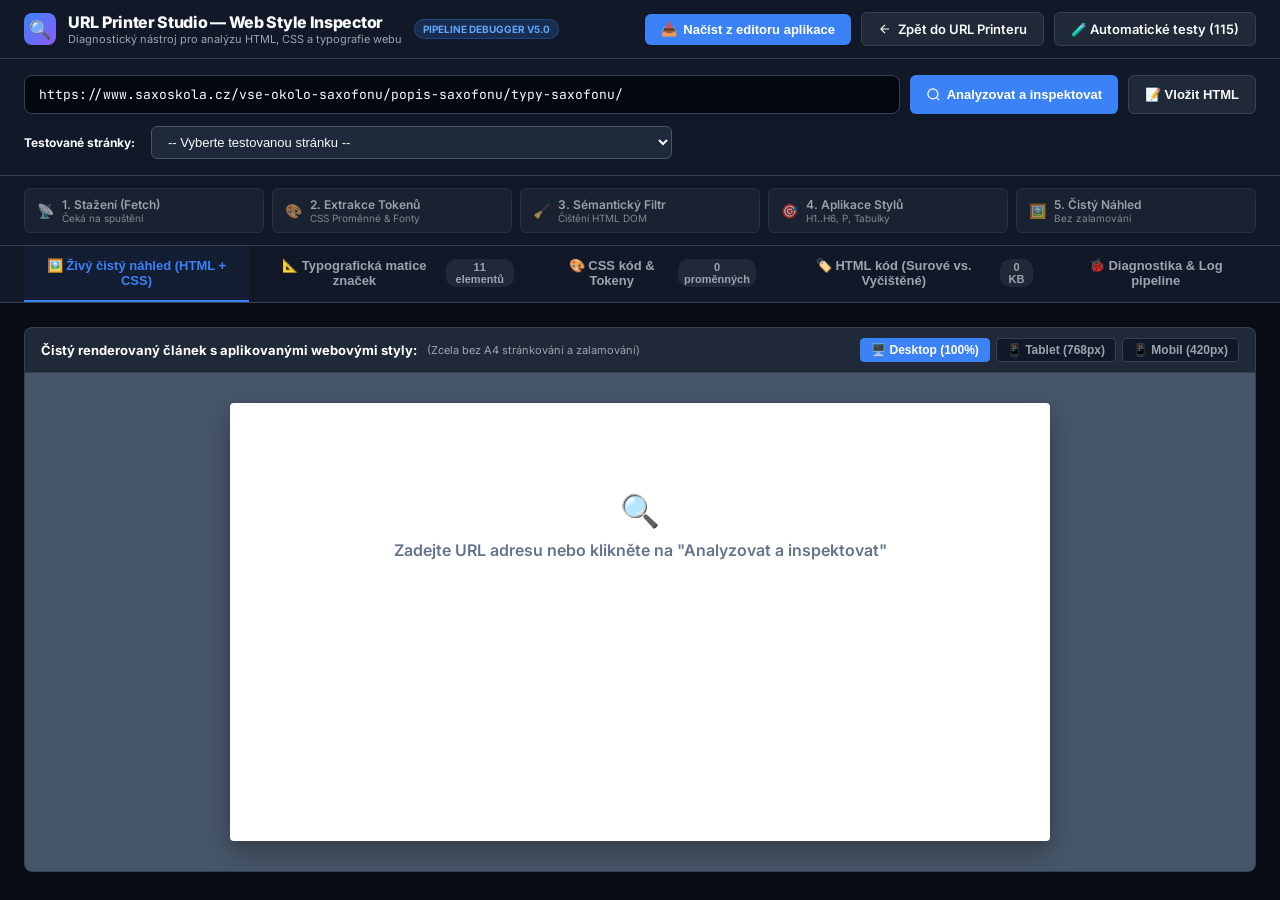
<file: inspector.html>
<!DOCTYPE html>
<html lang="cs">
<head>
  <meta charset="UTF-8">
  <meta name="viewport" content="width=device-width, initial-scale=1.0">
  <title>URL Printer — Web Style Inspector & Pipeline Debugger</title>
  <link rel="preconnect" href="https://fonts.googleapis.com">
  <link rel="preconnect" href="https://fonts.gstatic.com" crossorigin>
  <link href="https://fonts.googleapis.com/css2?family=Inter:wght@400;500;600;700;800&family=JetBrains+Mono:wght@400;500;600;700&family=Outfit:wght@500;600;700&family=Barlow:wght@400;500;600;700&family=Lora:ital,wght@0,400;0,600;1,400&family=EB+Garamond:ital,wght@0,400;0,600;1,400&display=swap" rel="stylesheet">
  <link rel="stylesheet" href="css/print-engine.css">
  <link rel="stylesheet" href="css/themes.css">
  
  <style>
    :root {
      --bg-dark: #090d16;
      --bg-panel: #111827;
      --bg-card: #1f2937;
      --bg-card-hover: #374151;
      --border-color: #374151;
      --border-active: #3b82f6;
      --text-main: #f9fafb;
      --text-muted: #9ca3af;
      --primary: #3b82f6;
      --primary-hover: #2563eb;
      --success: #10b981;
      --warn: #f59e0b;
      --fail: #ef4444;
      --code-bg: #030712;
    }

    * { box-sizing: border-box; margin: 0; padding: 0; }

    body {
      font-family: 'Inter', system-ui, -apple-system, sans-serif;
      background: var(--bg-dark);
      color: var(--text-main);
      min-height: 100vh;
      display: flex;
      flex-direction: column;
    }

    /* TOPBAR */
    .inspector-topbar {
      background: var(--bg-panel);
      border-bottom: 1px solid var(--border-color);
      padding: 12px 24px;
      display: flex;
      justify-content: space-between;
      align-items: center;
      position: sticky;
      top: 0;
      z-index: 100;
      backdrop-filter: blur(10px);
    }
    .brand-group {
      display: flex;
      align-items: center;
      gap: 12px;
    }
    .brand-icon {
      width: 32px;
      height: 32px;
      background: linear-gradient(135deg, #3b82f6, #8b5cf6);
      border-radius: 8px;
      display: flex;
      align-items: center;
      justify-content: center;
      font-size: 18px;
    }
    .brand-title {
      font-size: 16px;
      font-weight: 800;
      letter-spacing: -0.3px;
    }
    .brand-badge {
      font-size: 10px;
      font-weight: 700;
      text-transform: uppercase;
      padding: 3px 8px;
      border-radius: 999px;
      background: rgba(59, 130, 246, 0.2);
      color: #60a5fa;
      border: 1px solid rgba(59, 130, 246, 0.3);
    }
    .topbar-actions {
      display: flex;
      align-items: center;
      gap: 10px;
    }
    .btn {
      padding: 8px 16px;
      border-radius: 6px;
      font-size: 13px;
      font-weight: 600;
      border: none;
      cursor: pointer;
      display: inline-flex;
      align-items: center;
      gap: 6px;
      transition: all 0.15s ease;
      text-decoration: none;
    }
    .btn-primary {
      background: var(--primary);
      color: #fff;
    }
    .btn-primary:hover { background: var(--primary-hover); }
    .btn-secondary {
      background: var(--bg-card);
      color: var(--text-main);
      border: 1px solid var(--border-color);
    }
    .btn-secondary:hover { background: var(--bg-card-hover); }

    /* CONTROLS HEADER */
    .control-section {
      background: var(--bg-panel);
      border-bottom: 1px solid var(--border-color);
      padding: 16px 24px;
    }
    .input-row {
      display: flex;
      gap: 10px;
      margin-bottom: 12px;
    }
    .url-input {
      flex: 1;
      background: var(--code-bg);
      border: 1px solid var(--border-color);
      border-radius: 8px;
      padding: 10px 14px;
      color: var(--text-main);
      font-family: 'JetBrains Mono', monospace;
      font-size: 13px;
      outline: none;
      transition: border-color 0.2s;
    }
    .url-input:focus { border-color: var(--primary); box-shadow: 0 0 0 2px rgba(59, 130, 246, 0.2); }
    
    .preset-row {
      display: flex;
      align-items: center;
      gap: 8px;
      flex-wrap: wrap;
    }
    .preset-label {
      font-size: 12px;
      font-weight: 700;
      color: var(--text-main);
      margin-right: 8px;
    }
    #sel-global-archetype,
    select {
      background-color: #1e293b !important;
      color: #f8fafc !important;
      border: 1px solid #475569 !important;
    }
    #sel-global-archetype option,
    #sel-global-archetype optgroup,
    select option,
    select optgroup {
      background-color: #0f172a !important;
      color: #f8fafc !important;
    }
    .pill-btn {
      background: var(--bg-card);
      border: 1px solid var(--border-color);
      color: var(--text-main);
      padding: 5px 11px;
      border-radius: 999px;
      font-size: 12px;
      font-weight: 500;
      cursor: pointer;
      transition: all 0.15s;
    }
    .pill-btn:hover {
      background: var(--bg-card-hover);
      border-color: #6b7280;
    }
    .pill-btn.active {
      background: rgba(59, 130, 246, 0.2);
      border-color: var(--primary);
      color: #93c5fd;
    }

    /* DIRECT PASTE TEXTAREA */
    .paste-box-wrap {
      display: none;
      margin-top: 12px;
    }
    .paste-box {
      width: 100%;
      height: 140px;
      background: var(--code-bg);
      border: 1px solid var(--border-color);
      border-radius: 8px;
      color: #e2e8f0;
      font-family: 'JetBrains Mono', monospace;
      font-size: 12px;
      padding: 12px;
      resize: vertical;
      outline: none;
    }
    .paste-box:focus { border-color: var(--primary); }

    /* PIPELINE STEP TRACKER */
    .pipeline-tracker {
      display: grid;
      grid-template-columns: repeat(5, 1fr);
      gap: 8px;
      background: var(--bg-panel);
      padding: 12px 24px;
      border-bottom: 1px solid var(--border-color);
    }
    .pipe-step {
      display: flex;
      align-items: center;
      gap: 8px;
      padding: 8px 12px;
      background: var(--bg-card);
      border-radius: 6px;
      border: 1px solid var(--border-color);
      font-size: 12px;
      font-weight: 600;
    }
    .pipe-step.done {
      border-color: rgba(16, 185, 129, 0.4);
      background: rgba(16, 185, 129, 0.1);
      color: #34d399;
    }
    .pipe-step.error {
      border-color: rgba(239, 68, 68, 0.4);
      background: rgba(239, 68, 68, 0.1);
      color: #f87171;
    }
    .pipe-step.idle {
      opacity: 0.6;
    }
    .pipe-step-icon {
      font-size: 14px;
    }

    /* MAIN TABS */
    .main-tabs-bar {
      display: flex;
      background: var(--bg-panel);
      border-bottom: 1px solid var(--border-color);
      padding: 0 24px;
      gap: 4px;
    }
    .tab-btn {
      padding: 12px 18px;
      background: transparent;
      border: none;
      border-bottom: 2px solid transparent;
      color: var(--text-muted);
      font-size: 13px;
      font-weight: 600;
      cursor: pointer;
      display: inline-flex;
      align-items: center;
      gap: 8px;
      transition: all 0.15s;
    }
    .tab-btn:hover { color: var(--text-main); }
    .tab-btn.active {
      color: var(--primary);
      border-bottom-color: var(--primary);
      background: rgba(59, 130, 246, 0.05);
    }
    .tab-badge {
      font-size: 11px;
      padding: 2px 6px;
      background: var(--bg-card);
      border-radius: 10px;
      color: var(--text-muted);
    }
    .tab-btn.active .tab-badge {
      background: var(--primary);
      color: #fff;
    }

    /* CONTENT LAYOUT */
    .inspector-content {
      flex: 1;
      padding: 24px;
      overflow-y: auto;
      max-width: 1440px;
      width: 100%;
      margin: 0 auto;
    }

    .tab-pane {
      display: none;
    }
    .tab-pane.active {
      display: block;
    }

    /* CARDS & GRIDS */
    .grid-2 {
      display: grid;
      grid-template-columns: 1fr 1fr;
      gap: 20px;
    }
    .grid-3 {
      display: grid;
      grid-template-columns: repeat(3, 1fr);
      gap: 16px;
    }
    .grid-4 {
      display: grid;
      grid-template-columns: repeat(4, 1fr);
      gap: 14px;
    }

    .card {
      background: var(--bg-panel);
      border: 1px solid var(--border-color);
      border-radius: 10px;
      padding: 18px;
      margin-bottom: 20px;
    }
    .card-header {
      display: flex;
      justify-content: space-between;
      align-items: center;
      margin-bottom: 14px;
      padding-bottom: 10px;
      border-bottom: 1px solid var(--border-color);
    }
    .card-title {
      font-size: 14px;
      font-weight: 700;
      display: flex;
      align-items: center;
      gap: 8px;
    }

    /* CODE BOX */
    .code-box-wrap {
      position: relative;
    }
    .code-box {
      width: 100%;
      height: 380px;
      background: var(--code-bg);
      border: 1px solid var(--border-color);
      border-radius: 8px;
      color: #38bdf8;
      font-family: 'JetBrains Mono', monospace;
      font-size: 12px;
      line-height: 1.6;
      padding: 14px;
      overflow: auto;
      white-space: pre-wrap;
      word-break: break-all;
    }
    .btn-copy {
      position: absolute;
      top: 10px;
      right: 10px;
      background: var(--bg-card);
      border: 1px solid var(--border-color);
      color: var(--text-muted);
      font-size: 11px;
      font-weight: 600;
      padding: 4px 10px;
      border-radius: 4px;
      cursor: pointer;
    }
    .btn-copy:hover { color: #fff; background: var(--bg-card-hover); }

    /* TOKEN PREVIEWS */
    .token-card {
      background: var(--bg-card);
      border: 1px solid var(--border-color);
      border-radius: 8px;
      padding: 14px;
      display: flex;
      align-items: center;
      gap: 12px;
    }
    .token-swatch {
      width: 44px;
      height: 44px;
      border-radius: 8px;
      border: 2px solid rgba(255, 255, 255, 0.1);
      box-shadow: 0 4px 6px rgba(0, 0, 0, 0.2);
      flex-shrink: 0;
    }
    .token-meta {
      overflow: hidden;
    }
    .token-name {
      font-size: 11px;
      font-weight: 700;
      color: var(--text-muted);
      text-transform: uppercase;
      margin-bottom: 2px;
    }
    .token-value {
      font-size: 13px;
      font-weight: 700;
      font-family: 'JetBrains Mono', monospace;
      color: #fff;
    }

    /* TYPOGRAPHY MATRIX TABLE */
    .matrix-table-wrap {
      overflow-x: auto;
      background: var(--bg-panel);
      border: 1px solid var(--border-color);
      border-radius: 10px;
    }
    .matrix-table {
      width: 100%;
      border-collapse: collapse;
      text-align: left;
      font-size: 13px;
    }
    .matrix-table th {
      background: var(--bg-card);
      padding: 12px 16px;
      font-weight: 700;
      color: var(--text-muted);
      border-bottom: 1px solid var(--border-color);
      text-transform: uppercase;
      font-size: 11px;
      letter-spacing: 0.5px;
    }
    .matrix-table td {
      padding: 14px 16px;
      border-bottom: 1px solid var(--border-color);
      vertical-align: middle;
    }
    .matrix-table tr:hover td {
      background: rgba(255, 255, 255, 0.02);
    }
    .tag-badge {
      display: inline-block;
      font-family: 'JetBrains Mono', monospace;
      font-weight: 700;
      font-size: 12px;
      padding: 4px 8px;
      border-radius: 4px;
      background: rgba(59, 130, 246, 0.15);
      color: #60a5fa;
      border: 1px solid rgba(59, 130, 246, 0.3);
    }
    .color-cell {
      display: flex;
      align-items: center;
      gap: 8px;
      font-family: 'JetBrains Mono', monospace;
      font-weight: 600;
    }
    .color-dot {
      width: 20px;
      height: 20px;
      border-radius: 4px;
      border: 1px solid rgba(255, 255, 255, 0.2);
    }
    .sample-rendered {
      padding: 6px 12px;
      background: #ffffff;
      border-radius: 4px;
      border: 1px solid #cbd5e1;
      display: inline-block;
      max-width: 320px;
      white-space: nowrap;
      overflow: hidden;
      text-overflow: ellipsis;
    }

    /* LIVE PREVIEW CONTAINER (NON-PAGINATED CONTINUOUS ARTICLE) */
    .preview-toolbar {
      display: flex;
      justify-content: space-between;
      align-items: center;
      background: var(--bg-card);
      padding: 10px 16px;
      border-radius: 8px 8px 0 0;
      border: 1px solid var(--border-color);
      border-bottom: none;
    }
    .device-switcher {
      display: flex;
      gap: 6px;
    }
    .device-btn {
      background: var(--bg-panel);
      border: 1px solid var(--border-color);
      color: var(--text-muted);
      padding: 4px 10px;
      border-radius: 4px;
      font-size: 12px;
      font-weight: 600;
      cursor: pointer;
    }
    .device-btn.active {
      background: var(--primary);
      color: #fff;
      border-color: var(--primary);
    }

    .live-preview-viewport {
      background: #475569;
      padding: 30px;
      border: 1px solid var(--border-color);
      border-radius: 0 0 8px 8px;
      display: flex;
      justify-content: center;
      min-height: 500px;
      overflow-x: auto;
    }

    .live-preview-canvas {
      background: #ffffff;
      color: #1e293b;
      width: 100%;
      max-width: 820px;
      padding: 48px;
      border-radius: 4px;
      box-shadow: 0 10px 25px rgba(0, 0, 0, 0.3);
      transition: max-width 0.2s ease;
      position: relative;
    }

    /* PIPELINE LOG LIST */
    .log-item {
      padding: 10px 14px;
      border-radius: 6px;
      margin-bottom: 8px;
      font-family: 'JetBrains Mono', monospace;
      font-size: 12px;
      display: flex;
      align-items: flex-start;
      gap: 10px;
    }
    .log-item.info { background: rgba(59, 130, 246, 0.1); border: 1px solid rgba(59, 130, 246, 0.2); color: #93c5fd; }
    .log-item.success { background: rgba(16, 185, 129, 0.1); border: 1px solid rgba(16, 185, 129, 0.2); color: #6ee7b7; }
    .log-item.warning { background: rgba(245, 158, 11, 0.1); border: 1px solid rgba(245, 158, 11, 0.2); color: #fcd34d; }
    .log-item.error { background: rgba(239, 68, 68, 0.1); border: 1px solid rgba(239, 68, 68, 0.2); color: #fca5a5; }

    /* TOAST */
    .toast {
      position: fixed;
      bottom: 24px;
      right: 24px;
      background: #1e293b;
      border: 1px solid var(--primary);
      color: #fff;
      padding: 12px 20px;
      border-radius: 8px;
      font-size: 13px;
      font-weight: 600;
      box-shadow: 0 10px 15px -3px rgba(0, 0, 0, 0.4);
      transform: translateY(100px);
      opacity: 0;
      transition: all 0.3s cubic-bezier(0.16, 1, 0.3, 1);
      z-index: 9999;
    }
    .toast.show {
      transform: translateY(0);
      opacity: 1;
    }
  </style>
</head>
<body data-theme="web-original" data-font="web-original">

  <!-- TOPBAR -->
  <header class="inspector-topbar">
    <div class="brand-group">
      <div class="brand-icon">🔍</div>
      <div>
        <div class="brand-title">URL Printer Studio — Web Style Inspector</div>
        <div style="font-size: 11px; color: var(--text-muted);">Diagnostický nástroj pro analýzu HTML, CSS a typografie webu</div>
      </div>
      <span class="brand-badge">Pipeline Debugger v5.0</span>
    </div>
    <div class="topbar-actions">
      <button id="btn-sync-from-app" class="btn btn-primary" onclick="loadFromAppEditor()">
        <span style="font-size: 13px;">📥</span>
        <span>Načíst z editoru aplikace</span>
      </button>
      <a href="index.html" class="btn btn-secondary">
        <svg viewBox="0 0 24 24" width="14" height="14" fill="none" stroke="currentColor" stroke-width="2"><path d="M19 12H5M12 19l-7-7 7-7"/></svg>
        <span>Zpět do URL Printeru</span>
      </a>
      <a href="test_runner.html" class="btn btn-secondary">
        <span>🧪 Automatické testy (115)</span>
      </a>
    </div>
  </header>

  <!-- CONTROLS SECTION -->
  <section class="control-section">
    <div class="input-row">
      <input type="url" id="inp-url" class="url-input" placeholder="Zadejte URL adresu libovolného webu (např. https://www.saxoskola.cz/... nebo https://cs.wikipedia.org/...)" value="https://www.saxoskola.cz/vse-okolo-saxofonu/popis-saxofonu/typy-saxofonu/">
      <button class="btn btn-primary" id="btn-run-inspect">
        <svg viewBox="0 0 24 24" width="15" height="15" fill="none" stroke="currentColor" stroke-width="2"><circle cx="11" cy="11" r="8"/><line x1="21" y1="21" x2="16.65" y2="16.65"/></svg>
        <span>Analyzovat a inspekto­vat</span>
      </button>
      <button class="btn btn-secondary" id="btn-toggle-paste" title="Přepnout na přímé vložení HTML kódu">
        <span>📝 Vložit HTML</span>
      </button>
    </div>

    <!-- TESTED SITES SELECTOR -->
    <div class="preset-row" style="align-items: center;">
      <span class="preset-label">Testované stránky:</span>
      <select id="sel-global-archetype" style="padding: 7px 12px; font-size: 13px; background-color: #1e293b; color: #f8fafc; border: 1px solid #475569; border-radius: 6px; cursor: pointer; min-width: 360px; max-width: 550px;" onchange="onSelectGlobalArchetype(this.value)">
        <option value="">-- Vyberte testovanou stránku --</option>
      </select>
    </div>

    <!-- DIRECT PASTE BOX -->
    <div class="paste-box-wrap" id="paste-box-wrap">
      <div style="display: flex; justify-content: space-between; align-items: center; margin-bottom: 6px;">
        <span style="font-size: 12px; font-weight: 600; color: var(--text-muted);">Vložte surový HTML kód včetně &lt;style&gt; a &lt;link&gt; tagů:</span>
        <button class="btn btn-primary" style="padding: 4px 10px; font-size: 11px;" id="btn-inspect-pasted">Analyzovat vložený HTML kód</button>
      </div>
      <textarea id="inp-pasted-html" class="paste-box" placeholder="<html><head><style>:root { --primary-color: #2a4861; } h1 { color: var(--primary-color); }</style></head><body>...</body></html>"></textarea>
    </div>
  </section>

  <!-- PIPELINE PROGRESS TRACKER -->
  <div class="pipeline-tracker">
    <div class="pipe-step idle" id="step-1">
      <span class="pipe-step-icon">📡</span>
      <div>
        <div>1. Stažení (Fetch)</div>
        <div style="font-size: 10px; font-weight: 400; opacity: 0.8;" id="step-1-sub">Čeká na spuštění</div>
      </div>
    </div>
    <div class="pipe-step idle" id="step-2">
      <span class="pipe-step-icon">🎨</span>
      <div>
        <div>2. Extrakce Tokenů</div>
        <div style="font-size: 10px; font-weight: 400; opacity: 0.8;" id="step-2-sub">CSS Proměnné & Fonty</div>
      </div>
    </div>
    <div class="pipe-step idle" id="step-3">
      <span class="pipe-step-icon">🧹</span>
      <div>
        <div>3. Sémantický Filtr</div>
        <div style="font-size: 10px; font-weight: 400; opacity: 0.8;" id="step-3-sub">Čištění HTML DOM</div>
      </div>
    </div>
    <div class="pipe-step idle" id="step-4">
      <span class="pipe-step-icon">🎯</span>
      <div>
        <div>4. Aplikace Stylů</div>
        <div style="font-size: 10px; font-weight: 400; opacity: 0.8;" id="step-4-sub">H1..H6, P, Tabulky</div>
      </div>
    </div>
    <div class="pipe-step idle" id="step-5">
      <span class="pipe-step-icon">🖼️</span>
      <div>
        <div>5. Čistý Náhled</div>
        <div style="font-size: 10px; font-weight: 400; opacity: 0.8;" id="step-5-sub">Bez zalamování</div>
      </div>
    </div>
  </div>

  <!-- MAIN NAVIGATION TABS -->
  <nav class="main-tabs-bar">
    <button class="tab-btn active" onclick="switchTab('tab-preview', this)">
      <span>🖼️ Živý čistý náhled (HTML + CSS)</span>
    </button>
    <button class="tab-btn" onclick="switchTab('tab-matrix', this)">
      <span>📐 Typografická matice značek</span>
      <span class="tab-badge" id="badge-matrix">11 elementů</span>
    </button>
    <button class="tab-btn" onclick="switchTab('tab-css', this)">
      <span>🎨 CSS kód & Tokeny</span>
      <span class="tab-badge" id="badge-css">0 proměnných</span>
    </button>
    <button class="tab-btn" onclick="switchTab('tab-html', this)">
      <span>🏷️ HTML kód (Surové vs. Vyčištěné)</span>
      <span class="tab-badge" id="badge-html">0 KB</span>
    </button>
    <button class="tab-btn" onclick="switchTab('tab-logs', this)">
      <span>🐞 Diagnostika & Log pipeline</span>
    </button>
  </nav>

  <!-- CONTENT PANES -->
  <main class="inspector-content">

    <!-- TAB 1: LIVE PREVIEW (NO PAGINATION / NO PAGE BREAKS) -->
    <div class="tab-pane active" id="tab-preview">
      <div class="preview-toolbar">
        <div style="display: flex; align-items: center; gap: 10px;">
          <span style="font-size: 13px; font-weight: 700; color: #fff;">Čistý renderovaný článek s aplikovanými webovými styly:</span>
          <span style="font-size: 11px; color: var(--text-muted);">(Zcela bez A4 stránkování a zalamování)</span>
        </div>
        <div class="device-switcher">
          <button class="device-btn active" onclick="setPreviewWidth('100%', this)">🖥️ Desktop (100%)</button>
          <button class="device-btn" onclick="setPreviewWidth('768px', this)">📱 Tablet (768px)</button>
          <button class="device-btn" onclick="setPreviewWidth('420px', this)">📱 Mobil (420px)</button>
        </div>
      </div>
      <div class="live-preview-viewport">
        <div class="live-preview-canvas" id="live-preview-container">
          <div style="text-align: center; color: #64748b; padding: 40px;">
            <div style="font-size: 32px; margin-bottom: 10px;">🔍</div>
            <div style="font-weight: 600;">Zadejte URL adresu nebo klikněte na "Analyzovat a inspekto­vat"</div>
          </div>
        </div>
      </div>
    </div>

    <!-- TAB 2: TYPOGRAPHY MATRIX (COMPUTED STYLES FOR H1..H6, P, ETC.) -->
    <div class="tab-pane" id="tab-matrix">
      <div class="card">
        <div class="card-header">
          <div class="card-title">
            <span>📐 Vypočítané CSS styly aplikované na univerzální elementy</span>
          </div>
          <span style="font-size: 12px; color: var(--text-muted);">Měřeno v reálném čase pomocí <code>window.getComputedStyle()</code></span>
        </div>
        
        <div class="matrix-table-wrap">
          <table class="matrix-table">
            <thead>
              <tr>
                <th>Element / Značka</th>
                <th>Vypočítaná barva písma</th>
                <th>Rodina písma (font-family)</th>
                <th>Velikost & Tloušťka</th>
                <th>Pozadí & Ohraničení</th>
                <th>Živý náhled v kontextu</th>
                <th>Status shody</th>
              </tr>
            </thead>
            <tbody id="matrix-tbody">
              <!-- Dynamically generated rows -->
            </tbody>
          </table>
        </div>
      </div>
    </div>

    <!-- TAB 3: CSS CODE & DESIGN TOKENS -->
    <div class="tab-pane" id="tab-css">
      <!-- DETECTED TOKENS PALETTE -->
      <div class="card">
        <div class="card-header">
          <div class="card-title">🎨 Extrahované Design Tokeny (Barevná paleta & Písma)</div>
        </div>
        <div class="grid-4" id="tokens-grid">
          <!-- Populated dynamically -->
        </div>
      </div>

      <!-- CSS VARIABLES MAP & STYLE TAGS -->
      <div class="grid-2">
        <div class="card">
          <div class="card-header">
            <div class="card-title">📋 Mapa nalezených CSS proměnných (--*)</div>
            <span style="font-size: 11px; color: var(--text-muted);" id="css-vars-count">0 proměnných</span>
          </div>
          <div class="code-box-wrap">
            <div class="code-box" id="box-css-vars">Žádné CSS proměnné nebyly detekovány.</div>
            <button class="btn-copy" onclick="copyBox('box-css-vars')">Kopírovat</button>
          </div>
        </div>

        <div class="card">
          <div class="card-header">
            <div class="card-title">📄 Extrahované &lt;style&gt; bloky & @import pravidla</div>
            <span style="font-size: 11px; color: var(--text-muted);" id="style-tags-count">0 bloků</span>
          </div>
          <div class="code-box-wrap">
            <div class="code-box" id="box-style-tags">Žádné &lt;style&gt; bloky nebyly detekovány.</div>
            <button class="btn-copy" onclick="copyBox('box-style-tags')">Kopírovat</button>
          </div>
        </div>
      </div>
    </div>

    <!-- TAB 4: HTML INSPECTOR (RAW VS CLEANED) -->
    <div class="tab-pane" id="tab-html">
      <div class="grid-2">
        <div class="card">
          <div class="card-header">
            <div class="card-title">📥 Surové stažené HTML (Raw Source)</div>
            <span style="font-size: 11px; color: var(--text-muted);" id="raw-html-stats">0 znaků</span>
          </div>
          <div class="code-box-wrap">
            <div class="code-box" id="box-raw-html">&lt;!-- Surový HTML kód se zobrazí zde --&gt;</div>
            <button class="btn-copy" onclick="copyBox('box-raw-html')">Kopírovat</button>
          </div>
        </div>

        <div class="card">
          <div class="card-header">
            <div class="card-title">🧹 Vyčištěný sémantický obsah (Cleaned DOM)</div>
            <span style="font-size: 11px; color: var(--text-muted);" id="cleaned-html-stats">0 elementů</span>
          </div>
          <div class="code-box-wrap">
            <div class="code-box" id="box-cleaned-html">&lt;!-- Vyčištěný sémantický kód se zobrazí zde --&gt;</div>
            <button class="btn-copy" onclick="copyBox('box-cleaned-html')">Kopírovat</button>
          </div>
        </div>
      </div>
    </div>

    <!-- TAB 5: PIPELINE LOGS & DIAGNOSTICS -->
    <div class="tab-pane" id="tab-logs">
      <div class="card">
        <div class="card-header">
          <div class="card-title">🐞 Diagnostický protokol průchodu pipeline</div>
          <button class="btn btn-secondary" style="padding: 4px 10px; font-size: 11px;" onclick="clearLogs()">Vymazat log</button>
        </div>
        <div id="pipeline-logs-list">
          <div class="log-item info">
            <span>ℹ️</span>
            <span>Inspektor je připraven k analýze. Zadejte URL adresu nebo vyberte vzor výše.</span>
          </div>
        </div>
      </div>
    </div>

  </main>

  <div class="toast" id="app-toast"></div>

  <!-- LOAD APPLICATION ENGINE -->
  <script src="js/readability.js?v=20261017_2"></script>
  <script src="js/global_benchmarks.js?v=20261017_2"></script>
  <script src="js/app.js?v=20261017_2"></script>

  <!-- INSPECTOR CONTROLLER SCRIPT -->
  <script>
    let currentRawHTML = '';
    let currentCleanedHTML = '';
    let currentStyleTokens = null;
    let currentDoc = null;

    // TAB SWITCHING
    function switchTab(tabId, btn) {
      document.querySelectorAll('.tab-pane').forEach(p => p.classList.remove('active'));
      document.querySelectorAll('.tab-btn').forEach(b => b.classList.remove('active'));
      
      const targetPane = document.getElementById(tabId);
      if (targetPane) targetPane.classList.add('active');
      if (btn) btn.classList.add('active');
    }

    // DEVICE WIDTH PREVIEW
    function setPreviewWidth(width, btn) {
      document.querySelectorAll('.device-btn').forEach(b => b.classList.remove('active'));
      btn.classList.add('active');
      const canvas = document.getElementById('live-preview-container');
      if (canvas) canvas.style.maxWidth = width;
    }

    // LOGGING SYSTEM
    function addLog(type, message) {
      const list = document.getElementById('pipeline-logs-list');
      if (!list) return;
      const icons = { info: 'ℹ️', success: '✅', warning: '⚠️', error: '❌' };
      const item = document.createElement('div');
      item.className = `log-item ${type}`;
      item.innerHTML = `<span>${icons[type] || '•'}</span><span>[${new Date().toLocaleTimeString()}] ${escapeHTML(message)}</span>`;
      list.appendChild(item);
    }

    function clearLogs() {
      const list = document.getElementById('pipeline-logs-list');
      if (list) list.innerHTML = '';
    }

    function setStep(stepNum, status, subtitle) {
      const el = document.getElementById(`step-${stepNum}`);
      const sub = document.getElementById(`step-${stepNum}-sub`);
      if (!el) return;
      el.className = `pipe-step ${status}`;
      if (sub && subtitle) sub.textContent = subtitle;
    }

    function showToast(msg) {
      const toast = document.getElementById('app-toast');
      if (toast) {
        toast.textContent = msg;
        toast.classList.add('show');
        setTimeout(() => toast.classList.remove('show'), 3000);
      }
    }

    function copyBox(boxId) {
      const box = document.getElementById(boxId);
      if (box) {
        navigator.clipboard.writeText(box.textContent);
        showToast('📋 Kód byl zkopírován do schránky');
      }
    }

    function escapeHTML(str) {
      return (str || '').replace(/&/g, '&amp;').replace(/</g, '&lt;').replace(/>/g, '&gt;').replace(/"/g, '&quot;');
    }

    // APP EDITOR DATA LOADER
    function loadFromAppEditor() {
      try {
        const raw = localStorage.getItem('urlprint_inspector_transfer');
        if (raw) {
          const data = JSON.parse(raw);
          if (data && (data.htmlContent || data.rawHtml)) {
            clearLogs();
            if (data.sourceUrl) document.getElementById('inp-url').value = data.sourceUrl;
            addLog('info', `Načítám data z aktivního článku aplikace: "${data.title || 'Aktivní článek'}"`);
            setStep(1, 'done', 'Přeneseno z aplikace');
            analyzeRawHTML(data.rawHtml || data.htmlContent, data.sourceUrl, data.styleTokens, data.htmlContent);
            showToast('✅ Data z aplikace byla úspěšně načtena do inspektoru');
            return true;
          }
        }
      } catch (e) {
        console.warn('Chyba při čtení dat z aplikace:', e);
      }
      return false;
    }

    // PRESET LOADER
    function loadPreset(url, sampleId) {
      if (url) document.getElementById('inp-url').value = url;

      if (sampleId) {
        let sample = null;
        if (typeof GlobalBenchmarkRegistry !== 'undefined') {
          sample = GlobalBenchmarkRegistry.find(sampleId);
        }
        if (!sample) {
          sample = ContentExtractor.getSampleArticles().find(s => s.id === sampleId);
        }
        if (sample) {
          clearLogs();
          addLog('info', `Načítám testovanou stránku: "${sample.title}"`);
          if (sample.sourceUrl) {
            document.getElementById('inp-url').value = sample.sourceUrl;
          }
          setStep(1, 'done', 'Data načtena');
          analyzeRawHTML(sample.rawHtml || sample.htmlContent, sample.sourceUrl, sample.styleTokens);
          return;
        }
      }
      runInspect();
    }

    // MAIN INSPECTION RUNNER
    async function runInspect() {
      const url = document.getElementById('inp-url').value.trim();
      if (!url) {
        showToast('⚠️ Zadejte platnou URL adresu');
        return;
      }

      clearLogs();
      addLog('info', `Spouštím inspekci pro URL: ${url}`);
      setStep(1, 'idle', 'Stahuji...');
      setStep(2, 'idle', 'Čeká...');
      setStep(3, 'idle', 'Čeká...');
      setStep(4, 'idle', 'Čeká...');
      setStep(5, 'idle', 'Čeká...');

      const btn = document.getElementById('btn-run-inspect');
      btn.disabled = true;
      btn.innerHTML = `<span>⏳ Stahuji...</span>`;

      try {
        const startTime = Date.now();
        // Use ContentExtractor.fetchFromUrl
        const parsed = await ContentExtractor.fetchFromUrl(url, true);
        const elapsed = Date.now() - startTime;
        
        setStep(1, 'done', `OK (${elapsed} ms)`);
        addLog('success', `Stránka byla úspěšně stažena za ${elapsed} ms`);

        currentCleanedHTML = parsed.htmlContent;
        currentStyleTokens = parsed.styleTokens;

        // Perform full analysis using the exact cleaned HTML
        analyzeRawHTML(parsed.rawHtml || parsed.htmlContent, url, parsed.styleTokens, parsed.htmlContent);
      } catch (err) {
        setStep(1, 'error', 'Selhalo');
        addLog('error', `Chyba při stahování: ${err.message}`);
        showToast(`❌ Chyba: ${err.message}`);
      } finally {
        btn.disabled = false;
        btn.innerHTML = `<svg viewBox="0 0 24 24" width="15" height="15" fill="none" stroke="currentColor" stroke-width="2"><circle cx="11" cy="11" r="8"/><line x1="21" y1="21" x2="16.65" y2="16.65"/></svg><span>Analyzovat a inspekto­vat</span>`;
      }
    }

    function analyzeRawHTML(htmlContent, sourceUrl = '', overrideTokens = null, preCleanedHTML = null) {
      try {
        const parser = new DOMParser();
        currentDoc = parser.parseFromString(htmlContent, 'text/html');

        // 1. EXTRACT OR COMPUTE DESIGN TOKENS (Content-Coupled)
        setStep(2, 'idle', 'Extrahuji tokeny...');
        const articleTitleEl = currentDoc.querySelector('h1.post-title, h1.article-title, h1.entry-title, .c-article-title, .article__heading, .c-article-header__title, .entry-header h1, .mol-article-header__title, [data-dot="mol-article-title"], [itemprop="headline"], h1, title');
        const mainContainer = ContentExtractor._findBestArticleContainer(currentDoc) || currentDoc.querySelector('article, main, body');
        const articleContext = {
          mainContainer: mainContainer,
          articleTitleEl: articleTitleEl,
          storyParagraphs: mainContainer ? Array.from(mainContainer.querySelectorAll('p')).filter(p => p.textContent.trim().length > 10) : []
        };
        const tokens = overrideTokens || ContentExtractor._extractWebTokens(currentDoc, sourceUrl, articleContext);
        currentStyleTokens = tokens;
        setStep(2, 'done', `${tokens.bodyFont || 'Inter'}, ${tokens.brandColor || '#0284c7'}`);
        addLog('success', `Design tokeny: Brand ${tokens.brandColor}, Nadpisy ${tokens.headingColor}, Font ${tokens.bodyFont}`);

        // 2. CLEAN HTML
        setStep(3, 'idle', 'Filtruji obsah...');
        if (preCleanedHTML) {
          currentCleanedHTML = preCleanedHTML;
        } else {
          const sanitized = ContentExtractor.sanitizeRawHTML(htmlContent, sourceUrl, true);
          currentCleanedHTML = typeof sanitized === 'string' ? sanitized : sanitized.htmlContent;
        }
        setStep(3, 'done', 'Hotovo');
        addLog('success', `Sémantický filtr připravil obsah`);

        // 3. APPLY STYLE TOKENS GLOBALLY TO DOCUMENT & PREVIEW
        setStep(4, 'idle', 'Aplikuji CSS...');
        applyTokensToViewport(tokens);
        setStep(4, 'done', 'Aplikováno');

        // 4. RENDER LIVE PREVIEW
        setStep(5, 'idle', 'Vykresluji...');
        const previewContainer = document.getElementById('live-preview-container');
        previewContainer.innerHTML = currentCleanedHTML;
        setStep(5, 'done', 'Vykresleno');
        addLog('success', `Živý čistý náhled byl úspěšně sestaven`);

        // 5. UPDATE ALL DIAGNOSTIC PANELS
        updateTokensPalette(tokens);
        updateCssVarsPanel(currentDoc);
        updateHtmlPanels(htmlContent, currentCleanedHTML);
        updateTypographyMatrix(tokens);

        showToast('✅ Analýza a inspekce dokončena');
      } catch (err) {
        addLog('error', `Chyba při analýze: ${err.message}`);
        console.error(err);
      }
    }

    function applyTokensToViewport(tokens) {
      if (!tokens) return;
      const setVar = (prop, val) => {
        if (!val) return;
        document.documentElement.style.setProperty(prop, val);
        document.body.style.setProperty(prop, val);
      };

      const brand = tokens.brandColor || '#0284c7';
      const headCol = tokens.headingColor || brand;
      setVar('--doc-primary', brand);
      setVar('--web-extracted-primary', brand);
      setVar('--doc-headings', headCol);
      setVar('--web-extracted-heading', headCol);
      setVar('--web-h1-color', tokens.h1Color || headCol);
      setVar('--web-h2-color', tokens.h2Color || headCol);
      setVar('--web-h3-color', tokens.h3Color || headCol);
      setVar('--web-h4-color', tokens.h4Color || tokens.h1Color || headCol);
      setVar('--web-h5-color', tokens.h5Color || tokens.h1Color || headCol);
      setVar('--web-h6-color', tokens.h6Color || tokens.h1Color || headCol);
      setVar('--web-p-color', tokens.pColor || '#334155');
      if (tokens.lightBg) {
        setVar('--doc-primary-light', tokens.lightBg);
        setVar('--web-extracted-bg', tokens.lightBg);
      }
      if (tokens.lightBorder) {
        setVar('--doc-primary-border', tokens.lightBorder);
        setVar('--web-extracted-border', tokens.lightBorder);
      }

      const bodyStack = tokens.bodyFont?.includes(',') 
        ? tokens.bodyFont 
        : ContentExtractor._buildFontStack(tokens.bodyFont);
      const headStack = tokens.headingFont?.includes(',') 
        ? tokens.headingFont 
        : ContentExtractor._buildFontStack(tokens.headingFont || tokens.bodyFont);
      const h4Stack = tokens.h4Font?.includes(',') 
        ? tokens.h4Font 
        : (tokens.h4Font ? ContentExtractor._buildFontStack(tokens.h4Font) : headStack);

      setVar('--doc-font-family', bodyStack);
      setVar('--web-extracted-font', bodyStack);
      setVar('--doc-font-heading', headStack);
      setVar('--web-extracted-heading-font', headStack);
      setVar('--doc-font-h4', h4Stack);
      setVar('--web-extracted-h4-font', h4Stack);

      const primaryBodyName = tokens.bodyFont ? tokens.bodyFont.split(',')[0].replace(/['"]/g, '').trim() : '';
      const primaryHeadName = tokens.headingFont ? tokens.headingFont.split(',')[0].replace(/['"]/g, '').trim() : '';
      if (primaryBodyName) ContentExtractor._ensureGoogleFontLoaded(primaryBodyName);
      if (primaryHeadName && primaryHeadName !== primaryBodyName) ContentExtractor._ensureGoogleFontLoaded(primaryHeadName);

      document.body.setAttribute('data-theme', 'web-original');
      document.body.setAttribute('data-font', 'web-original');
    }

    function updateTokensPalette(tokens) {
      const grid = document.getElementById('tokens-grid');
      if (!grid || !tokens) return;

      const items = [
        { label: 'Barva značky (Brand)', val: tokens.brandColor || '#0284c7', isColor: true },
        { label: 'Barva nadpisů (Headings)', val: tokens.headingColor || tokens.brandColor || '#2a4861', isColor: true },
        { label: 'Barva H1 nadpisu', val: tokens.h1Color || tokens.headingColor || '#2a4861', isColor: true },
        { label: 'Barva odstavců (Perex/P)', val: tokens.pColor || '#334155', isColor: true },
        { label: 'Pozadí boxů (Light Bg)', val: tokens.lightBg || '#f0f7ff', isColor: true },
        { label: 'Ohraničení (Border)', val: tokens.lightBorder || '#cbd5e1', isColor: true },
        { label: 'Font těla (Body Font)', val: tokens.bodyFont || 'Inter', isColor: false },
        { label: 'Font nadpisů (Heading Font)', val: tokens.headingFont || tokens.bodyFont || 'Inter', isColor: false }
      ];

      grid.innerHTML = items.map(it => `
        <div class="token-card">
          ${it.isColor ? `<div class="token-swatch" style="background: ${it.val};"></div>` : `<div class="token-swatch" style="background: #1e293b; display: flex; align-items: center; justify-content: center; font-size: 20px;">🔤</div>`}
          <div class="token-meta">
            <div class="token-name">${it.label}</div>
            <div class="token-value">${it.val}</div>
          </div>
        </div>
      `).join('');
    }

    function updateCssVarsPanel(doc) {
      const boxVars = document.getElementById('box-css-vars');
      const boxStyles = document.getElementById('box-style-tags');
      if (!doc) return;

      const styleTags = Array.from(doc.querySelectorAll('style'));
      let allStyleText = styleTags.map((s, i) => `/* Style tag #${i + 1} */\n` + s.textContent.trim()).join('\n\n');
      
      const cssVars = [];
      styleTags.forEach(s => {
        const text = s.textContent || '';
        const matches = text.matchAll(/(--[a-zA-Z0-9_-]+)\s*:\s*([^;!}\n]+)/gi);
        for (const m of matches) {
          cssVars.push(`${m[1].trim()}: ${m[2].trim()};`);
        }
      });

      if (boxVars) {
        boxVars.textContent = cssVars.length > 0 ? cssVars.join('\n') : 'Nebyly nalezeny žádné CSS proměnné (--*).';
        document.getElementById('css-vars-count').textContent = `${cssVars.length} proměnných`;
        document.getElementById('badge-css').textContent = `${cssVars.length} proměnných`;
      }

      if (boxStyles) {
        boxStyles.textContent = allStyleText || 'Nebyly nalezeny žádné vložené <style> tagy.';
        document.getElementById('style-tags-count').textContent = `${styleTags.length} bloků`;
      }
    }

    function updateHtmlPanels(rawHtml, cleanedHtml) {
      const boxRaw = document.getElementById('box-raw-html');
      const boxCleaned = document.getElementById('box-cleaned-html');
      
      if (boxRaw) {
        boxRaw.textContent = rawHtml;
        const kb = (rawHtml.length / 1024).toFixed(1);
        document.getElementById('raw-html-stats').textContent = `${kb} KB (${rawHtml.length} znaků)`;
        document.getElementById('badge-html').textContent = `${kb} KB`;
      }

      if (boxCleaned) {
        boxCleaned.textContent = cleanedHtml;
        const elCount = (cleanedHtml.match(/<[a-z0-9]+/gi) || []).length;
        document.getElementById('cleaned-html-stats').textContent = `${elCount} elementů`;
      }
    }

    function updateTypographyMatrix(tokens) {
      const tbody = document.getElementById('matrix-tbody');
      if (!tbody) return;

      const elementsToTest = [
        { tag: 'h1', name: 'Nadpis H1 (Hlavní titulek)', sampleText: 'Typy a konstrukce moderních saxofonů' },
        { tag: 'h2', name: 'Nadpis H2 (Sekce)', sampleText: '1. Altový saxofon v ladění Eb' },
        { tag: 'h3', name: 'Nadpis H3 (Podsekce)', sampleText: 'Technické parametry a rozsah tónů' },
        { tag: 'h4', name: 'Nadpis H4', sampleText: 'Materiálové složení korpusu' },
        { tag: 'p', name: 'Odstavec (Perex & Text)', sampleText: 'Altový saxofon patří mezi nejoblíbenější nástroje pro začátečníky i profesionály.' },
        { tag: 'blockquote', name: 'Citace (Blockquote)', sampleText: 'Zvuk saxofonu kombinuje sílu žesťů s flexibilitou dřevěných nástrojů.' },
        { tag: 'th', name: 'Záhlaví tabulky (Table TH)', sampleText: 'Typ saxofonu | Ladění | Rejstřík' },
        { tag: 'td', name: 'Buňka tabulky (Table TD)', sampleText: 'Alt saxofon (Eb) - 2.5 oktávy' },
        { tag: 'code', name: 'Kód a technický text (Code)', sampleText: 'const saxRange = ["Bb3", "F#6"];' },
        { tag: 'a', name: 'Odkaz (Hyperlink A)', sampleText: 'https://www.saxoskola.cz' },
        { tag: 'li', name: 'Položka seznamu (UL/OL LI)', sampleText: 'Pravidelné čištění esovitého kolínka a hubičky' }
      ];

      // Create a temporary hidden rendered testing container in live preview to measure exact computed styles
      const previewContainer = document.getElementById('live-preview-container');
      const testWrap = document.createElement('div');
      testWrap.className = 'doc-content';
      testWrap.style.position = 'absolute';
      testWrap.style.left = '-9999px';
      testWrap.style.top = '0';
      testWrap.style.width = '700px';

      testWrap.innerHTML = `
        <h1 class="doc-element doc-h1">Nadpis H1</h1>
        <h2 class="doc-element doc-h2">Nadpis H2</h2>
        <h3 class="doc-element doc-h3">Nadpis H3</h3>
        <h4 class="doc-element doc-h4">Nadpis H4</h4>
        <p class="doc-element doc-p">Odstavec</p>
        <blockquote class="doc-element doc-quote">Citace</blockquote>
        <table class="doc-element doc-table"><thead><tr><th class="doc-th">TH</th></tr></thead><tbody><tr><td class="doc-td">TD</td></tr></tbody></table>
        <code class="doc-element doc-code">Code</code>
        <a class="doc-element" href="#">Odkaz</a>
        <ul><li class="doc-element">LI</li></ul>
      `;
      previewContainer.appendChild(testWrap);

      const rowsHTML = elementsToTest.map(item => {
        let el = null;
        if (item.tag === 'th') el = testWrap.querySelector('th');
        else if (item.tag === 'td') el = testWrap.querySelector('td');
        else if (item.tag === 'li') el = testWrap.querySelector('li');
        else el = testWrap.querySelector(item.tag);

        const computed = el ? window.getComputedStyle(el) : {};
        const color = computed.color || 'rgb(30, 41, 59)';
        const hexColor = rgbToHex(color);
        const fontFam = (computed.fontFamily || 'Inter').split(',')[0].replace(/['"]/g, '');
        const fontSize = computed.fontSize || '15px';
        const fontWeight = computed.fontWeight || '400';
        const bg = computed.backgroundColor || 'transparent';
        const hexBg = bg !== 'rgba(0, 0, 0, 0)' && bg !== 'transparent' ? rgbToHex(bg) : 'transparent';
        const border = computed.borderColor ? `${computed.borderWidth} ${computed.borderStyle} ${rgbToHex(computed.borderColor)}` : 'none';

        return `
          <tr>
            <td>
              <span class="tag-badge">&lt;${item.tag.toUpperCase()}&gt;</span>
              <div style="font-size: 11px; color: var(--text-muted); margin-top: 3px;">${item.name}</div>
            </td>
            <td>
              <div class="color-cell">
                <div class="color-dot" style="background: ${color};"></div>
                <span>${hexColor}</span>
              </div>
            </td>
            <td>
              <div style="font-weight: 600; color: #fff;">${fontFam}</div>
              <div style="font-size: 11px; color: var(--text-muted); font-family: monospace;">${computed.fontFamily || ''}</div>
            </td>
            <td>
              <div style="font-weight: 600;">${fontSize}</div>
              <div style="font-size: 11px; color: var(--text-muted);">weight: ${fontWeight}</div>
            </td>
            <td>
              <div style="font-size: 12px;">Bg: ${hexBg}</div>
              <div style="font-size: 11px; color: var(--text-muted);">Border: ${border}</div>
            </td>
            <td>
              <div class="sample-rendered" style="color: ${color}; font-family: ${computed.fontFamily}; font-size: ${fontSize}; font-weight: ${fontWeight};">
                ${item.sampleText}
              </div>
            </td>
            <td>
              <span style="display: inline-block; padding: 4px 8px; border-radius: 4px; font-size: 11px; font-weight: 700; background: rgba(16, 185, 129, 0.15); color: #34d399; border: 1px solid rgba(16, 185, 129, 0.3);">
                ✅ Aktivní
              </span>
            </td>
          </tr>
        `;
      }).join('');

      tbody.innerHTML = rowsHTML;
      testWrap.remove();
    }

    function rgbToHex(rgb) {
      if (!rgb || rgb === 'transparent') return 'transparent';
      if (rgb.startsWith('#')) return rgb;
      const m = rgb.match(/\d+/g);
      if (!m || m.length < 3) return rgb;
      return '#' + ((1 << 24) + (parseInt(m[0]) << 16) + (parseInt(m[1]) << 8) + parseInt(m[2])).toString(16).slice(1);
    }

    // TOGGLE DIRECT PASTE
    document.getElementById('btn-toggle-paste').addEventListener('click', () => {
      const wrap = document.getElementById('paste-box-wrap');
      const isShown = wrap.style.display === 'block';
      wrap.style.display = isShown ? 'none' : 'block';
    });

    document.getElementById('btn-inspect-pasted').addEventListener('click', () => {
      const html = document.getElementById('inp-pasted-html').value.trim();
      if (!html) {
        showToast('⚠️ Vložte nejprve HTML kód');
        return;
      }
      addLog('info', 'Analyzuji ručně vložený HTML kód...');
      analyzeRawHTML(html, 'https://vlastni-vlozeny-kod.cz');
    });

    // EVENT LISTENERS
    document.getElementById('btn-run-inspect').addEventListener('click', runInspect);
    document.getElementById('inp-url').addEventListener('keydown', (e) => {
      if (e.key === 'Enter') {
        e.preventDefault();
        runInspect();
      }
    });

    function populateGlobalArchetypesDropdown() {
      const sel = document.getElementById('sel-global-archetype');
      if (!sel || typeof GlobalBenchmarkRegistry === 'undefined') return;

      const categories = GlobalBenchmarkRegistry.getCategories();
      const allBenchmarks = GlobalBenchmarkRegistry.getAll();

      categories.forEach(cat => {
        const group = document.createElement('optgroup');
        group.label = cat.name;
        const items = allBenchmarks.filter(b => b.category === cat.key);
        items.forEach(item => {
          const opt = document.createElement('option');
          opt.value = item.id;
          opt.textContent = `${item.styleTokens.sourceHost || item.id} — ${item.title.substring(0, 38)}...`;
          group.appendChild(opt);
        });
        sel.appendChild(group);
      });
    }

    function onSelectGlobalArchetype(sampleId) {
      if (!sampleId) return;
      const benchmark = typeof GlobalBenchmarkRegistry !== 'undefined' ? GlobalBenchmarkRegistry.find(sampleId) : null;
      if (benchmark) {
        loadPreset(benchmark.sourceUrl, benchmark.id);
      }
    }

    // INITIAL STATE: Automatic sync with main app or clean state
    window.addEventListener('DOMContentLoaded', () => {
      populateGlobalArchetypesDropdown();
      const synced = loadFromAppEditor();
      if (!synced) {
        addLog('info', 'Inspektor připraven. Zadejte URL adresu nebo vyberte ze široké databáze globálních archetypů nahoře.');
      }
    });
  </script>
</body>
</html>
</file>
<file: css/print-engine.css>
/* ==========================================================================
   URL PRINTER - WYSIWYG PRINT ENGINE & PAGINATION STYLES (V4.2)
   Even/Odd Mirror Margins, 3-Slot Protected Headers & Footers,
   List Item Breaking, Universal Alignment, Separators, Note Boxes,
   Multi-column Layout & High-Precision Print Rules
   ========================================================================== */

/* --------------------------------------------------------------------------
   Paper Sheets & Virtual Canvas Dimensions
   -------------------------------------------------------------------------- */
.paper-sheet {
  background: var(--doc-paper-bg, #ffffff);
  box-shadow: 0 4px 20px rgba(0, 0, 0, 0.08), 0 0 1px rgba(0, 0, 0, 0.15);
  box-sizing: border-box;
  position: relative;
  overflow: hidden;
  color: var(--doc-text, #1e293b);
  font-family: var(--doc-font-family, 'Inter', sans-serif);
  font-size: var(--doc-font-size-base, 10.5pt);
  line-height: var(--doc-line-height, 1.55);
  border-radius: 2px;
  flex-shrink: 0;
}

/* Format Sizes */
.paper-sheet[data-format="a4"][data-orientation="portrait"] {
  width: 210mm;
  min-height: 297mm;
  height: 297mm;
}

.paper-sheet[data-format="a4"][data-orientation="landscape"] {
  width: 297mm;
  min-height: 210mm;
  height: 210mm;
}

.paper-sheet[data-format="a5"][data-orientation="portrait"] {
  width: 148mm;
  min-height: 210mm;
  height: 210mm;
}

.paper-sheet[data-format="a5"][data-orientation="landscape"] {
  width: 210mm;
  min-height: 148mm;
  height: 148mm;
}

.paper-sheet[data-format="b5"][data-orientation="portrait"] {
  width: 176mm;
  min-height: 250mm;
  height: 250mm;
}

.paper-sheet[data-format="b5"][data-orientation="landscape"] {
  width: 250mm;
  min-height: 176mm;
  height: 176mm;
}

.paper-sheet[data-format="letter"][data-orientation="portrait"] {
  width: 215.9mm;
  min-height: 279.4mm;
  height: 279.4mm;
}

.paper-sheet[data-format="letter"][data-orientation="landscape"] {
  width: 279.4mm;
  min-height: 215.9mm;
  height: 215.9mm;
}

/* Printable Inner Area */
.sheet-inner {
  box-sizing: border-box;
  width: 100%;
  height: 100%;
  display: flex;
  flex-direction: column;
  position: relative;
  overflow: hidden;
}

/* --------------------------------------------------------------------------
   Running Header & Footer (With 3-Slot Protected Page Number Layout)
   -------------------------------------------------------------------------- */
.sheet-header,
.sheet-footer {
  min-height: 7.5mm;
  height: 7.5mm;
  max-height: 7.5mm;
  box-sizing: border-box;
  display: flex;
  align-items: center;
  justify-content: space-between;
  font-size: 8pt;
  color: var(--doc-text-muted, #64748b);
  flex-shrink: 0;
  gap: 8px;
  overflow: hidden;
}

.sheet-header {
  border-bottom: 0.75pt solid var(--doc-border, #cbd5e1);
  padding-bottom: 1.2mm;
  margin-bottom: 2.5mm;
}

.sheet-footer {
  border-top: 0.75pt solid var(--doc-border, #cbd5e1);
  padding-top: 1.2mm;
  margin-top: 2.5mm;
  position: relative;
  z-index: 2;
  background-color: var(--doc-paper-bg, #ffffff);
}

.header-slot-left,
.footer-slot-left {
  flex: 1;
  min-width: 0;
  white-space: nowrap;
  overflow: hidden;
  text-overflow: ellipsis;
  text-align: left;
  line-height: 1.15;
}

.header-slot-center,
.footer-slot-center {
  flex-shrink: 0;
  text-align: center;
  font-weight: 600;
  max-width: 45%;
  white-space: nowrap;
  overflow: hidden;
  text-overflow: ellipsis;
  line-height: 1.15;
  color: var(--doc-headings, #0f172a);
}

.header-slot-right,
.footer-slot-right {
  flex: 1;
  min-width: 0;
  white-space: nowrap;
  overflow: hidden;
  text-overflow: ellipsis;
  text-align: right;
  line-height: 1.15;
}

/* Protected Page Number Slot */
.page-number-display {
  font-weight: 700;
  color: var(--doc-text, #0f172a);
  flex-shrink: 0;
  white-space: nowrap;
  letter-spacing: 0.2px;
}

/* Hide Header / Footer classes */
.hide-header .sheet-header {
  display: none !important;
}

.hide-footer .sheet-footer {
  display: none !important;
}

/* Sheet Main Content Box */
.sheet-body {
  flex: 1;
  min-height: 0;
  box-sizing: border-box;
  position: relative;
  overflow: hidden;
  contain: layout;
  font-family: var(--doc-font-family, 'Inter', sans-serif);
  color: var(--doc-text, #1e293b);
}

.sheet-body > :first-child {
  margin-top: 0 !important;
}

.sheet-body > :last-child,
.sheet-body > :last-child > :last-child {
  margin-bottom: 0 !important;
}

/* Multi-Column Layout (Clean Sazba without Ghost Columns) */
.sheet-body[data-columns="2"] {
  column-count: 2;
  column-gap: var(--sheet-column-gap, 7mm);
  column-rule: 0.5pt solid var(--doc-border, #e2e8f0);
  column-fill: auto;
}

.sheet-body[data-columns="3"] {
  column-count: 3;
  column-gap: var(--sheet-column-gap, 5.5mm);
  column-rule: 0.5pt solid var(--doc-border, #e2e8f0);
  column-fill: auto;
}

/* Multi-Column Containment & Spanning Safety */
.sheet-body[data-columns="2"] > *,
.sheet-body[data-columns="3"] > * {
  max-width: 100% !important;
  box-sizing: border-box !important;
  column-span: none !important;
}

.sheet-body[data-columns="2"] > h1.doc-element:first-child,
.sheet-body[data-columns="3"] > h1.doc-element:first-child,
.sheet-body[data-columns="2"] > h1.doc-element:first-child + .doc-source-meta,
.sheet-body[data-columns="3"] > h1.doc-element:first-child + .doc-source-meta {
  column-span: all !important;
}

.sheet-body[data-columns="2"] figure.doc-table-figure:has(.doc-table-infobox),
.sheet-body[data-columns="3"] figure.doc-table-figure:has(.doc-table-infobox),
.sheet-body[data-columns="2"] .doc-table-infobox,
.sheet-body[data-columns="3"] .doc-table-infobox {
  float: none !important;
  width: 100% !important;
  max-width: 100% !important;
  margin: 0.5em 0 !important;
}

.sheet-body[data-columns="2"] table,
.sheet-body[data-columns="3"] table {
  width: 100% !important;
  max-width: 100% !important;
  table-layout: fixed !important;
  word-break: break-word !important;
  overflow-wrap: break-word !important;
  font-size: 7.5pt !important;
}

.sheet-body[data-columns="2"] th,
.sheet-body[data-columns="2"] td,
.sheet-body[data-columns="3"] th,
.sheet-body[data-columns="3"] td {
  padding: 3px 5px !important;
  word-break: break-word !important;
  overflow-wrap: break-word !important;
}

.sheet-body[data-columns="2"] .doc-qr-grid,
.sheet-body[data-columns="3"] .doc-qr-grid {
  grid-template-columns: 1fr !important;
}

.sheet-body[data-columns="2"] pre,
.sheet-body[data-columns="3"] pre {
  white-space: pre-wrap !important;
  word-break: break-word !important;
  overflow-wrap: break-word !important;
  max-width: 100% !important;
}


/* --------------------------------------------------------------------------
   Document Content Elements & Typographic Rhythm (H1 to H6)
   -------------------------------------------------------------------------- */
.doc-element {
  position: relative;
  margin-bottom: 0.75em;
  outline: none;
  transition: background 0.15s ease, box-shadow 0.15s ease;
  box-sizing: border-box;
}

.doc-element:hover {
  outline: 1px dashed rgba(2, 132, 199, 0.5);
  background-color: rgba(2, 132, 199, 0.02);
  cursor: pointer;
}

.doc-element.active-selected {
  outline: 2px solid #0284c7 !important;
  background-color: rgba(2, 132, 199, 0.06) !important;
  box-shadow: 0 0 10px rgba(2, 132, 199, 0.15);
}

/* Headings Hierarchy: H1 - H6 */
h1.doc-element, .doc-h1 {
  font-family: var(--doc-font-heading, 'Outfit', sans-serif);
  font-size: calc(1.75 * var(--doc-heading-scale, 1.25) * 1rem);
  font-weight: 800;
  color: var(--doc-headings, #0f172a);
  line-height: 1.2;
  margin-top: var(--doc-heading-margin-top, 0.5em);
  margin-bottom: var(--doc-heading-margin-bottom, 0.35em);
  letter-spacing: var(--doc-letter-spacing, -0.02em);
  break-after: avoid;
}

h2.doc-element, .doc-h2 {
  font-family: var(--doc-font-heading, 'Outfit', sans-serif);
  font-size: calc(1.3 * var(--doc-heading-scale, 1.25) * 1rem);
  font-weight: 700;
  color: var(--doc-primary, #0284c7);
  line-height: 1.25;
  margin-top: var(--doc-heading-margin-top, 0.75em);
  margin-bottom: var(--doc-heading-margin-bottom, 0.3em);
  letter-spacing: var(--doc-letter-spacing, 0px);
  border-bottom: 1.5pt solid var(--doc-primary-border, #bae6fd);
  padding-bottom: 0.15em;
  break-after: avoid;
}

h3.doc-element, .doc-h3 {
  font-family: var(--doc-font-heading, 'Outfit', sans-serif);
  font-size: calc(1.15 * var(--doc-heading-scale, 1.25) * 1rem);
  font-weight: 700;
  color: var(--doc-secondary, #0369a1);
  line-height: 1.3;
  margin-top: var(--doc-heading-margin-top, 0.65em);
  margin-bottom: var(--doc-heading-margin-bottom, 0.25em);
  letter-spacing: var(--doc-letter-spacing, 0px);
  break-after: avoid;
}

h4.doc-element, .doc-h4 {
  font-family: var(--doc-font-heading, 'Outfit', sans-serif);
  font-size: calc(1.02 * var(--doc-heading-scale, 1.25) * 1rem);
  font-weight: 700;
  color: var(--doc-headings, #0f172a);
  line-height: 1.35;
  margin-top: var(--doc-heading-margin-top, 0.55em);
  margin-bottom: var(--doc-heading-margin-bottom, 0.2em);
  letter-spacing: var(--doc-letter-spacing, 0px);
  break-after: avoid;
}

h5.doc-element, .doc-h5 {
  font-family: var(--doc-font-heading, 'Outfit', sans-serif);
  font-size: 0.92rem;
  font-weight: 700;
  color: var(--doc-text-muted, #64748b);
  text-transform: uppercase;
  letter-spacing: calc(var(--doc-letter-spacing, 0px) + 0.5px);
  margin-top: var(--doc-heading-margin-top, 0.5em);
  margin-bottom: var(--doc-heading-margin-bottom, 0.2em);
  break-after: avoid;
}

h6.doc-element, .doc-h6 {
  font-family: var(--doc-font-heading, 'Outfit', sans-serif);
  font-size: 0.85rem;
  font-weight: 600;
  font-style: italic;
  color: var(--doc-text-muted, #64748b);
  margin-top: var(--doc-heading-margin-top, 0.45em);
  margin-bottom: var(--doc-heading-margin-bottom, 0.15em);
  letter-spacing: var(--doc-letter-spacing, 0px);
  break-after: avoid;
}

/* Paragraphs */
p.doc-element {
  font-family: var(--doc-font-family, 'Inter', sans-serif);
  font-size: var(--doc-font-size-base, 11pt);
  line-height: var(--doc-line-height, 1.55);
  letter-spacing: var(--doc-letter-spacing, 0px);
  color: var(--doc-text, #1e293b);
  margin-bottom: var(--doc-paragraph-margin-bottom, 0.65em);
  text-align: justify;
  hyphens: auto;
}

/* --------------------------------------------------------------------------
   THEME ENFORCEMENT RULES (Ensure theme typography & colors override inline styles)
   -------------------------------------------------------------------------- */
body:not([data-theme="web-original"]) .paper-sheet .sheet-body p,
body:not([data-theme="web-original"]) .paper-sheet .sheet-body li,
body:not([data-theme="web-original"]) .paper-sheet .sheet-body td,
body:not([data-theme="web-original"]) .paper-sheet .sheet-body th,
body:not([data-theme="web-original"]) .paper-sheet .sheet-body blockquote,
body:not([data-theme="web-original"]) .paper-sheet .sheet-body ul,
body:not([data-theme="web-original"]) .paper-sheet .sheet-body ol {
  font-family: var(--doc-font-family) !important;
  color: var(--doc-text) !important;
  font-size: var(--doc-font-size-base, 11pt);
  line-height: var(--doc-line-height, 1.55) !important;
  letter-spacing: var(--doc-letter-spacing, 0px);
}

body:not([data-theme="web-original"]) .paper-sheet .sheet-body p span,
body:not([data-theme="web-original"]) .paper-sheet .sheet-body h1 span,
body:not([data-theme="web-original"]) .paper-sheet .sheet-body h2 span,
body:not([data-theme="web-original"]) .paper-sheet .sheet-body h3 span,
body:not([data-theme="web-original"]) .paper-sheet .sheet-body li span {
  font-family: inherit !important;
}

body:not([data-theme="web-original"]) .paper-sheet .sheet-body h1,
body:not([data-theme="web-original"]) .paper-sheet .sheet-body h2,
body:not([data-theme="web-original"]) .paper-sheet .sheet-body h3,
body:not([data-theme="web-original"]) .paper-sheet .sheet-body h4,
body:not([data-theme="web-original"]) .paper-sheet .sheet-body h5,
body:not([data-theme="web-original"]) .paper-sheet .sheet-body h6,
body:not([data-theme="web-original"]) .paper-sheet .doc-h1,
body:not([data-theme="web-original"]) .paper-sheet .doc-h2,
body:not([data-theme="web-original"]) .paper-sheet .doc-h3,
body:not([data-theme="web-original"]) .paper-sheet .doc-h4 {
  font-family: var(--doc-font-heading) !important;
  letter-spacing: var(--doc-letter-spacing, 0px);
}

body:not([data-theme="web-original"]) .paper-sheet .sheet-body h1,
body:not([data-theme="web-original"]) .paper-sheet .doc-h1 {
  color: var(--doc-headings) !important;
  font-size: calc(1.75 * var(--doc-heading-scale, 1.25) * 1rem);
  margin-top: var(--doc-heading-margin-top, 0.5em);
  margin-bottom: var(--doc-heading-margin-bottom, 0.35em);
}

body[data-theme^="bulletin-"] .paper-sheet .sheet-body h1,
body[data-theme^="bulletin-"] .paper-sheet .doc-h1 {
  color: #ffffff !important;
}

body:not([data-theme="web-original"]) .paper-sheet .sheet-body h2,
body:not([data-theme="web-original"]) .paper-sheet .doc-h2 {
  color: var(--doc-primary) !important;
  border-bottom-color: var(--doc-primary-border, var(--doc-border)) !important;
  font-size: calc(1.3 * var(--doc-heading-scale, 1.25) * 1rem);
  margin-top: var(--doc-heading-margin-top, 0.75em);
  margin-bottom: var(--doc-heading-margin-bottom, 0.3em);
}

body:not([data-theme="web-original"]) .paper-sheet .sheet-body h3,
body:not([data-theme="web-original"]) .paper-sheet .doc-h3 {
  color: var(--doc-secondary, var(--doc-headings)) !important;
  font-size: calc(1.15 * var(--doc-heading-scale, 1.25) * 1rem);
  margin-top: var(--doc-heading-margin-top, 0.65em);
  margin-bottom: var(--doc-heading-margin-bottom, 0.25em);
}

body:not([data-theme="web-original"]) .paper-sheet .sheet-body h4,
body:not([data-theme="web-original"]) .paper-sheet .doc-h4 {
  color: var(--doc-headings) !important;
  font-size: calc(1.02 * var(--doc-heading-scale, 1.25) * 1rem);
  margin-top: var(--doc-heading-margin-top, 0.55em);
  margin-bottom: var(--doc-heading-margin-bottom, 0.2em);
}

body:not([data-theme="web-original"]) .paper-sheet .sheet-body p {
  margin-bottom: var(--doc-paragraph-margin-bottom, 0.65em);
}

/* Hyperlink Base Styling */
.sheet-body a {
  color: var(--doc-primary, #0284c7);
  text-decoration: underline;
  text-underline-offset: 2.5px;
  text-decoration-thickness: 1px;
  cursor: pointer;
  transition: color 0.15s ease, opacity 0.15s ease;
}

.sheet-body a:hover {
  opacity: 0.85;
}

/* Hyperlink Hidden Mode: Skrýt hypertextové odkazy (jako běžný text bez jakéhokoliv odlišení) */
body[data-hide-links="true"] .sheet-body a,
body[data-hide-links="true"] .sheet-body a:visited,
body[data-hide-links="true"] .sheet-body a:hover,
body[data-hide-links="true"] .sheet-body a:active,
body[data-hide-links="true"] .sheet-body a:focus,
.paper-sheet[data-hide-links="true"] .sheet-body a,
.paper-sheet[data-hide-links="true"] .sheet-body a:visited,
.paper-sheet[data-hide-links="true"] .sheet-body a:hover,
.paper-sheet[data-hide-links="true"] .sheet-body a:active,
.paper-sheet[data-hide-links="true"] .sheet-body a:focus {
  color: inherit !important;
  text-decoration: none !important;
  text-decoration-line: none !important;
  -webkit-text-decoration-line: none !important;
  border: none !important;
  border-bottom: none !important;
  box-shadow: none !important;
  background: transparent !important;
  background-color: transparent !important;
  cursor: text !important;
  font-weight: inherit !important;
  font-style: inherit !important;
  letter-spacing: inherit !important;
  outline: none !important;
  opacity: 1 !important;
}

/* Technické zachování čitelnosti pro samotné QR karty v zápatí */
body[data-hide-links="true"] .doc-qr-card a,
.paper-sheet[data-hide-links="true"] .doc-qr-card a {
  color: var(--doc-text-muted, #64748b) !important;
  text-decoration: none !important;
}

/* Optional URL Source subtitle in document */
.doc-source-meta {
  font-size: 8pt;
  color: var(--doc-text-muted, #64748b);
  font-family: var(--doc-font-mono, monospace);
  margin-top: -0.2em;
  margin-bottom: 0.8em;
  padding-bottom: 4px;
  border-bottom: 0.5pt solid var(--doc-border, #e2e8f0);
  word-break: break-all;
}

/* Educational & Editorial Drop Cap */
.ebook-mode p.doc-element.first-chapter-p::first-letter,
body[data-theme="web-original"][data-web-dropcap="true"] p.doc-element.first-chapter-p::first-letter {
  font-family: var(--doc-font-heading);
  font-size: 3.1em;
  float: left;
  line-height: 0.82;
  margin-right: 0.14em;
  margin-top: 0.04em;
  color: var(--doc-primary);
  font-weight: 700;
}

body[data-theme="web-original"] .paper-sheet p.doc-element.lead-paragraph {
  font-weight: 500;
  border-bottom: 1.5pt solid var(--doc-primary-border, #e2e8f0);
  padding-bottom: 0.6em;
  margin-bottom: 0.9em;
}

/* Global Image Attribute Mappings */
body[data-img-radius="sharp"] { --doc-img-radius: 0px; }
body[data-img-radius="rounded"] { --doc-img-radius: 8px; }
body[data-img-radius="pill"] { --doc-img-radius: 16px; }

body[data-img-border="none"] { --doc-img-border: none; }
body[data-img-border="thin"] { --doc-img-border: 1pt solid var(--doc-border, #cbd5e1); }
body[data-img-border="frame"] { --doc-img-border: 3pt double var(--doc-primary-border, #94a3b8); }
body[data-img-border="comic"] { --doc-img-border: 2pt solid #0f172a; }
body[data-img-border="brutalist"] { --doc-img-border: 2pt solid #000000; }

body[data-img-shadow="none"] { --doc-img-shadow: none; }
body[data-img-shadow="soft"] { --doc-img-shadow: 0 4px 14px rgba(15, 23, 42, 0.10); }
body[data-img-shadow="hard"] { --doc-img-shadow: 3.5pt 3.5pt 0 var(--doc-primary, #0f172a); }

body[data-img-bg="none"] { --doc-img-bg: transparent; }
body[data-img-bg="card"] { --doc-img-bg: #ffffff; }
body[data-img-bg="tint"] { --doc-img-bg: var(--doc-primary-light, #f8fafc); }

/* Lists with Item-Level Splitting */
ul.doc-element, ol.doc-element {
  padding-left: 1.4em;
  margin-bottom: 0.65em;
}

li {
  margin-bottom: 0.25em;
}

/* Blockquotes */
blockquote.doc-element {
  margin: 0.75em 0;
  padding: 0.5em 1.1em;
  border-left: 3.5pt solid var(--doc-primary, #0284c7);
  background: var(--doc-primary-light, #f0f9ff);
  font-family: var(--doc-font-family, 'Inter', sans-serif);
  font-style: italic;
  color: var(--doc-text, #1e293b);
  border-radius: 0 6px 6px 0;
}

/* --------------------------------------------------------------------------
   Universal Alignment Classes (Text, Images, Tables, Callouts)
   -------------------------------------------------------------------------- */
.align-left,
[data-align="left"] {
  text-align: left !important;
  margin-left: 0 !important;
  margin-right: auto !important;
}

.align-center,
[data-align="center"] {
  text-align: center !important;
  margin-left: auto !important;
  margin-right: auto !important;
}

.align-right,
[data-align="right"] {
  text-align: right !important;
  margin-left: auto !important;
  margin-right: 0 !important;
}

.align-justify,
[data-align="justify"] {
  text-align: justify !important;
}

/* --------------------------------------------------------------------------
   Separators & Dividers (Oddělovače)
   -------------------------------------------------------------------------- */
.doc-separator {
  margin: 0.8em 0;
  width: 100%;
  box-sizing: border-box;
}

.doc-separator-solid hr {
  border: none;
  border-top: 1.5pt solid var(--doc-border, #cbd5e1);
  margin: 0;
}

.doc-separator-dotted hr {
  border: none;
  border-top: 2pt dotted var(--doc-border, #94a3b8);
  margin: 0;
}

.doc-separator-dashed hr {
  border: none;
  border-top: 1.5pt dashed var(--doc-border, #94a3b8);
  margin: 0;
}

.doc-separator-gradient {
  height: 2px;
  background: linear-gradient(90deg, transparent, var(--doc-primary, #0284c7), transparent);
}

.doc-separator-ornament {
  display: flex;
  align-items: center;
  justify-content: center;
  gap: 12px;
  color: var(--doc-text-muted, #64748b);
  font-size: 11pt;
}
.doc-separator-ornament::before,
.doc-separator-ornament::after {
  content: '';
  flex: 1;
  border-top: 1pt solid var(--doc-border, #cbd5e1);
}

.doc-separator-bar {
  height: 4px;
  background: var(--doc-primary, #0284c7);
  border-radius: 2px;
  width: 60px;
  margin: 0 auto;
}

.doc-separator-space {
  height: 15mm;
}

/* --------------------------------------------------------------------------
   Tables & Media
   -------------------------------------------------------------------------- */
table.doc-element, .sheet-body table, .wp-block-table table {
  width: 100%;
  max-width: 100%;
  border-collapse: collapse;
  margin: 0.85em 0;
  font-size: 8.5pt;
  line-height: 1.4;
  border-radius: 4px;
  background: #ffffff;
  border: 1px solid var(--doc-border, #cbd5e1);
}

table.doc-element th, .sheet-body table th {
  background: var(--doc-primary-light, #f0f9ff);
  color: var(--doc-headings, #0f172a);
  font-weight: 700;
  text-align: center;
  padding: 6px 10px;
  border: 1px solid var(--doc-border, #cbd5e1);
}

table.doc-element td, .sheet-body table td {
  padding: 6px 8px;
  border: 1px solid var(--doc-border, #cbd5e1);
  color: var(--doc-text, #1e293b);
  vertical-align: middle;
  background-color: #ffffff;
  text-align: center;
}

table.doc-element td img, .sheet-body table td img, .doc-table-img {
  max-width: 100%;
  height: auto;
  max-height: 120px;
  object-fit: contain;
  display: block;
  margin: 0 auto;
}

figure.doc-table-figure {
  margin: 0.85em 0;
  clear: both;
}

figure.doc-table-figure:has(.doc-table-infobox) {
  float: right;
  clear: right;
  margin: 0.2em 0 1em 1.2em;
  max-width: 320px;
}

/* Wikipedia & Encyclopedia Compact Summary Infobox */
table.doc-table-infobox {
  font-size: 8pt;
  margin: 0.4em 0 0.8em 0;
  max-width: 320px;
  width: 100%;
  border: 1px solid var(--doc-primary-border, #cbd5e1);
  background: var(--doc-primary-light, #f8fafc);
  border-radius: 4px;
  border-collapse: collapse;
  box-shadow: 0 1px 3px rgba(0, 0, 0, 0.04);
}

table.doc-table-infobox th {
  background: rgba(0, 0, 0, 0.04);
  color: var(--doc-headings, #0f172a);
  font-weight: 700;
  text-align: left;
  padding: 4px 8px;
  border: 1px solid var(--doc-border, #cbd5e1);
  width: 38%;
  font-size: 8pt;
}

table.doc-table-infobox td {
  padding: 4px 8px;
  text-align: left;
  border: 1px solid var(--doc-border, #cbd5e1);
  background: #ffffff;
  font-size: 8pt;
}

table.doc-table-infobox th[colspan],
table.doc-table-infobox .infobox-above,
table.doc-table-infobox .infobox-header {
  background: var(--doc-primary-light, #f1f5f9) !important;
  color: var(--doc-headings, #0f172a) !important;
  text-align: center;
  font-weight: 800;
  font-size: 9pt;
  border: 1px solid var(--doc-border, #cbd5e1);
}

table.doc-table-infobox ul, table.doc-table-infobox ol {
  margin: 0;
  padding-left: 14px;
}

table.doc-table-infobox li {
  margin: 1px 0;
}

/* Wikipedia & Web Image Gallery Grid */
.doc-gallery-grid {
  display: grid;
  grid-template-columns: repeat(auto-fill, minmax(130px, 1fr));
  gap: 8px;
  margin: 0.8em 0;
  page-break-inside: avoid;
}

.doc-gallery-item {
  border: 1px solid var(--doc-border, #cbd5e1);
  border-radius: 4px;
  padding: 6px;
  background: #ffffff;
  text-align: center;
  display: flex;
  flex-direction: column;
  align-items: center;
  justify-content: flex-start;
  box-shadow: 0 1px 3px rgba(0, 0, 0, 0.04);
}

.doc-gallery-item img {
  max-height: 105px;
  width: auto;
  max-width: 100%;
  object-fit: contain;
  margin: 0 auto;
  border-radius: 2px;
}

.doc-gallery-cap {
  font-size: 7.5pt;
  color: var(--doc-text-muted, #64748b);
  margin-top: 5px;
  line-height: 1.25;
  text-align: center;
}

/* Images & Figures */
.sheet-body img,
img.doc-element {
  max-width: 100%;
  max-height: 100%;
  height: auto;
  object-fit: contain;
  display: block;
  margin: 6px auto;
  border-radius: var(--doc-img-radius, 0px);
  border: var(--doc-img-border, none);
  box-shadow: var(--doc-img-shadow, none);
  transition: width 0.1s ease, max-width 0.1s ease;
}

figure.doc-element,
.sheet-body figure {
  margin: 0.8em auto;
  width: 100%;
  text-align: center;
  border-radius: var(--doc-img-radius, 0px);
  border: var(--doc-img-border, none);
  box-shadow: var(--doc-img-shadow, none);
  background: var(--doc-img-bg, transparent);
  box-sizing: border-box;
}

figure.doc-element figcaption {
  font-size: 8pt;
  color: var(--doc-text-muted, #64748b);
  margin-top: 4px;
  font-style: italic;
  text-align: center;
  line-height: 1.35;
}

/* --------------------------------------------------------------------------
   Educational Callout & Note Boxes
   -------------------------------------------------------------------------- */
.doc-callout {
  margin: 0.85em 0;
  padding: 10px 14px;
  border-radius: 6px;
  border-left: 4.5pt solid;
  position: relative;
}

.doc-callout-header {
  display: flex;
  align-items: center;
  gap: 8px;
  font-weight: 700;
  font-size: 0.92em;
  margin-bottom: 4px;
  font-family: var(--doc-font-heading, sans-serif);
}

.doc-callout-task {
  border-color: #0284c7;
  background: #f0f9ff;
  color: #0369a1;
}

.doc-callout-def {
  border-color: #7c3aed;
  background: #f5f3ff;
  color: #5b21b6;
}

.doc-callout-solution {
  border-color: #059669;
  background: #f0fdf4;
  color: #047857;
}

.doc-callout-warn {
  border-color: #d97706;
  background: #fffbeb;
  color: #92400e;
}

.doc-callout-summary {
  border-color: #4f46e5;
  background: #eef2ff;
  color: #3730a3;
}

.doc-callout-video {
  border-color: var(--doc-primary, #0284c7);
  background: var(--doc-primary-light, #f0f9ff);
  color: var(--doc-headings, #0369a1);
  border-radius: var(--doc-img-radius, 6px);
  box-shadow: var(--doc-img-shadow, none);
}
.doc-callout-video a {
  color: var(--doc-primary, #0284c7);
  text-decoration: underline;
  word-break: break-all;
  font-size: 8.5pt;
}

/* Note Taking Surfaces */
.doc-notes-area {
  margin: 1em 0;
  padding: 10px 12px;
  border: 1px dashed var(--doc-border, #cbd5e1);
  border-radius: 6px;
  background: #ffffff;
  position: relative;
}

.doc-notes-title {
  font-size: 8pt;
  font-weight: 700;
  text-transform: uppercase;
  letter-spacing: 0.8px;
  color: var(--doc-text-muted, #64748b);
  margin-bottom: 6px;
  display: flex;
  justify-content: space-between;
  align-items: center;
}

.doc-notes-lines {
  width: 100%;
  min-height: 28mm;
  background-image: repeating-linear-gradient(
    transparent,
    transparent 6.7mm,
    var(--doc-line-color, #cbd5e1) 6.7mm,
    var(--doc-line-color, #cbd5e1) 7mm
  );
  line-height: 7mm;
}

.doc-notes-dots {
  width: 100%;
  min-height: 28mm;
  background-image: radial-gradient(var(--doc-line-color, #94a3b8) 1px, transparent 1px);
  background-size: 5mm 5mm;
}

/* QR Code Card (Audio & Inline Link Cards — Template-Aware + 4 Size Modes) */
.doc-qr-card,
.doc-qr-inline-card {
  --qr-scale: 1;
  --qr-box-dim: 20mm;
  display: flex;
  align-items: center;
  gap: 10px;
  padding: 7px 11px;
  margin: 0.55em 0 0.75em 0;
  width: 100%;
  box-sizing: border-box;
  font-family: var(--doc-font-family, sans-serif);
  color: var(--doc-text, #1e293b);
  border: 1pt solid var(--doc-primary-border, var(--doc-border, #cbd5e1));
  border-radius: var(--doc-img-radius, 6px);
  background: var(--doc-primary-light, var(--doc-callout-bg, #f8fafc));
  box-shadow: var(--doc-img-shadow, none);
  page-break-inside: avoid;
  break-inside: avoid;
}

.doc-qr-inline-card {
  border-left: 3.5pt solid var(--doc-primary, #0284c7);
}

.doc-qr-canvas-wrapper {
  flex-shrink: 0;
  width: calc(var(--qr-box-dim, 20mm) * var(--qr-scale, 1));
  height: calc(var(--qr-box-dim, 20mm) * var(--qr-scale, 1));
  background: #ffffff !important;
  border: 1px solid var(--doc-primary-border, var(--doc-border, #e2e8f0));
  border-radius: calc(var(--doc-img-radius, 4px) * 0.5);
  display: flex;
  align-items: center;
  justify-content: center;
  padding: 2.5px;
  box-sizing: border-box;
}

.doc-qr-canvas-wrapper svg {
  width: 100%;
  height: 100%;
  display: block;
  shape-rendering: crispEdges;
  filter: none !important;
}

.doc-qr-info {
  flex: 1;
  min-width: 0;
}

.doc-qr-badge {
  display: inline-block;
  font-family: var(--doc-font-heading, sans-serif);
  font-size: 6.8pt;
  font-weight: 700;
  letter-spacing: 0.3px;
  padding: 1px 6px;
  border-radius: calc(var(--doc-img-radius, 4px) * 0.4);
  background: var(--doc-primary, #0284c7);
  color: #ffffff;
  text-transform: uppercase;
  margin-bottom: 2px;
  line-height: 1.3;
}

.doc-qr-title {
  font-family: var(--doc-font-heading, sans-serif);
  font-size: 8.5pt;
  font-weight: 700;
  color: var(--doc-headings, #0f172a);
  margin-bottom: 2px;
  line-height: 1.25;
  white-space: nowrap;
  overflow: hidden;
  text-overflow: ellipsis;
}

.doc-qr-url,
.doc-qr-url a {
  font-size: 7.2pt;
  color: var(--doc-text-muted, #64748b);
  font-family: var(--doc-font-mono, monospace);
  word-break: break-all;
  text-decoration: none;
  line-height: 1.25;
}

.doc-qr-url a:hover {
  color: var(--doc-primary, #0284c7);
  text-decoration: underline;
}

/* --------------------------------------------------------------------------
   QR BOX SIZE VARIANTS:
   1. full    — Plná (na šířku strany / column-span: all)
   2. medium  — Střední (šířka sloupce / výchozí)
   3. small   — Malá (úsporná velikost)
   4. minimal — Minimální (pouze QR kód)
   -------------------------------------------------------------------------- */

/* 1. PLNÁ (Full Page Width — spans across all columns in multi-column templates) */
body[data-qr-size="full"] :is(.doc-qr-card, .doc-qr-inline-card):not([data-qr-size]),
:is(.doc-qr-card, .doc-qr-inline-card)[data-qr-size="full"],
.doc-callout-video[data-qr-size="full"] {
  --qr-box-dim: 25mm;
  column-span: all;
  width: 100%;
  padding: 10px 14px;
  gap: 14px;
  margin: 0.75em 0;
}

body[data-qr-size="full"] :is(.doc-qr-card, .doc-qr-inline-card):not([data-qr-size]) .doc-qr-title,
:is(.doc-qr-card, .doc-qr-inline-card)[data-qr-size="full"] .doc-qr-title {
  font-size: 9.5pt;
  white-space: normal;
}

body[data-qr-size="full"] :is(.doc-qr-card, .doc-qr-inline-card):not([data-qr-size]) .doc-qr-url,
body[data-qr-size="full"] :is(.doc-qr-card, .doc-qr-inline-card):not([data-qr-size]) .doc-qr-url a,
:is(.doc-qr-card, .doc-qr-inline-card)[data-qr-size="full"] .doc-qr-url,
:is(.doc-qr-card, .doc-qr-inline-card)[data-qr-size="full"] .doc-qr-url a {
  font-size: 8pt;
}

/* 2. STŘEDNÍ (Medium — Column Width) */
body[data-qr-size="medium"] :is(.doc-qr-card, .doc-qr-inline-card):not([data-qr-size]),
:is(.doc-qr-card, .doc-qr-inline-card)[data-qr-size="medium"],
.doc-callout-video[data-qr-size="medium"] {
  --qr-box-dim: 20mm;
  column-span: none;
  width: 100%;
  padding: 7px 11px;
  gap: 10px;
}

/* 3. MALÁ (Small — Space-Saving Compact Card) */
body[data-qr-size="small"] :is(.doc-qr-card, .doc-qr-inline-card):not([data-qr-size]),
:is(.doc-qr-card, .doc-qr-inline-card)[data-qr-size="small"],
.doc-callout-video[data-qr-size="small"] {
  --qr-box-dim: 13.5mm;
  column-span: none;
  width: 100%;
  padding: 4px 8px;
  gap: 8px;
  margin: 0.3em 0 0.45em 0;
  border-left-width: 2.5pt;
}

body[data-qr-size="small"] :is(.doc-qr-card, .doc-qr-inline-card):not([data-qr-size]) .doc-qr-canvas-wrapper,
:is(.doc-qr-card, .doc-qr-inline-card)[data-qr-size="small"] .doc-qr-canvas-wrapper {
  padding: 1.5px;
}

body[data-qr-size="small"] :is(.doc-qr-card, .doc-qr-inline-card):not([data-qr-size]) .doc-qr-badge,
:is(.doc-qr-card, .doc-qr-inline-card)[data-qr-size="small"] .doc-qr-badge {
  font-size: 5.8pt;
  padding: 0.5px 4px;
  margin-bottom: 1px;
}

body[data-qr-size="small"] :is(.doc-qr-card, .doc-qr-inline-card):not([data-qr-size]) .doc-qr-title,
:is(.doc-qr-card, .doc-qr-inline-card)[data-qr-size="small"] .doc-qr-title {
  font-size: 7.5pt;
  margin-bottom: 1px;
  line-height: 1.15;
}

body[data-qr-size="small"] :is(.doc-qr-card, .doc-qr-inline-card):not([data-qr-size]) .doc-qr-url,
body[data-qr-size="small"] :is(.doc-qr-card, .doc-qr-inline-card):not([data-qr-size]) .doc-qr-url a,
:is(.doc-qr-card, .doc-qr-inline-card)[data-qr-size="small"] .doc-qr-url,
:is(.doc-qr-card, .doc-qr-inline-card)[data-qr-size="small"] .doc-qr-url a {
  font-size: 6.2pt;
  line-height: 1.1;
  white-space: nowrap;
  overflow: hidden;
  text-overflow: ellipsis;
  display: block;
}

/* 4. MINIMÁLNÍ (Minimal — QR Code Only) */
body[data-qr-size="minimal"] :is(.doc-qr-card, .doc-qr-inline-card):not([data-qr-size]),
:is(.doc-qr-card, .doc-qr-inline-card)[data-qr-size="minimal"],
.doc-callout-video[data-qr-size="minimal"] {
  --qr-box-dim: 15mm;
  column-span: none;
  display: inline-flex;
  flex-direction: column;
  align-items: center;
  justify-content: center;
  width: auto !important;
  max-width: fit-content;
  padding: 3px;
  gap: 2px;
  margin: 0.25em 6px 0.35em 0;
  vertical-align: middle;
  border-left-width: 1pt;
}

body[data-qr-size="minimal"] :is(.doc-qr-card, .doc-qr-inline-card):not([data-qr-size]) .doc-qr-canvas-wrapper,
:is(.doc-qr-card, .doc-qr-inline-card)[data-qr-size="minimal"] .doc-qr-canvas-wrapper {
  border: none;
  padding: 1px;
}

body[data-qr-size="minimal"] :is(.doc-qr-card, .doc-qr-inline-card):not([data-qr-size]) .doc-qr-info,
:is(.doc-qr-card, .doc-qr-inline-card)[data-qr-size="minimal"] .doc-qr-info,
.doc-callout-video[data-qr-size="minimal"] .doc-callout-header,
.doc-callout-video[data-qr-size="minimal"] p,
.doc-callout-video[data-qr-size="minimal"] span,
.doc-callout-video[data-qr-size="minimal"] img {
  display: none !important;
}

/* Show tiny #N reference label on minimal QR card if data-qr-short is present */
body[data-qr-size="minimal"] :is(.doc-qr-card, .doc-qr-inline-card)[data-qr-short]:not([data-qr-size])::after,
:is(.doc-qr-card, .doc-qr-inline-card)[data-qr-size="minimal"][data-qr-short]::after {
  content: attr(data-qr-short);
  font-family: var(--doc-font-mono, monospace);
  font-size: 5.5pt;
  font-weight: 700;
  color: var(--doc-headings, #0f172a);
  line-height: 1;
  letter-spacing: 0.2px;
}

/* Alignment support for minimal / scaled QR boxes */
:is(.doc-qr-card, .doc-qr-inline-card).align-center {
  margin-left: auto;
  margin-right: auto;
}
:is(.doc-qr-card, .doc-qr-inline-card).align-right {
  margin-left: auto;
  margin-right: 0;
}

/* QR Code Appendix / Footnotes Grid */
.doc-qr-appendix {
  margin: 1.2em 0 0.8em 0;
  padding: 12px 14px;
  border-radius: 8px;
  border: 1.5pt solid var(--doc-primary-border, #bae6fd);
  background: var(--doc-primary-light, #f8fafc);
  page-break-inside: avoid;
  break-inside: avoid;
}

.doc-qr-appendix-header {
  font-family: var(--doc-font-heading, sans-serif);
  font-size: 9.5pt;
  font-weight: 800;
  color: var(--doc-primary, #0284c7);
  margin-bottom: 10px;
  display: flex;
  align-items: center;
  gap: 6px;
  border-bottom: 1px solid var(--doc-border, #cbd5e1);
  padding-bottom: 5px;
}

.doc-qr-grid {
  display: grid;
  grid-template-columns: repeat(auto-fit, minmax(200px, 1fr));
  gap: 8px;
}

.doc-qr-item {
  display: flex;
  align-items: center;
  gap: 8px;
  background: #ffffff;
  padding: 6px 8px;
  border: 1px solid var(--doc-border, #cbd5e1);
  border-radius: 6px;
  page-break-inside: avoid;
  break-inside: avoid;
}

.doc-qr-thumb {
  width: 18mm;
  height: 18mm;
  flex-shrink: 0;
  background: #ffffff;
  border: 1px solid var(--doc-border, #e2e8f0);
  border-radius: 4px;
  padding: 2px;
  display: flex;
  align-items: center;
  justify-content: center;
}

.doc-qr-thumb svg {
  width: 100%;
  height: 100%;
  display: block;
}

.doc-qr-meta {
  flex: 1;
  min-width: 0;
  display: flex;
  flex-direction: column;
  gap: 2px;
}

.doc-qr-num {
  display: inline-block;
  font-size: 7.5pt;
  font-weight: 800;
  color: var(--doc-primary, #0284c7);
}

.doc-qr-label {
  font-size: 8pt;
  font-weight: 600;
  color: var(--doc-headings, #0f172a);
  white-space: nowrap;
  overflow: hidden;
  text-overflow: ellipsis;
}

.doc-qr-url-item {
  font-size: 6.5pt;
  color: var(--doc-text-muted, #64748b);
  font-family: var(--doc-font-mono, monospace);
  word-break: break-all;
  line-height: 1.2;
}

/* Dynamic TOC */

.doc-toc-wrapper {
  margin: 1em 0 1.4em 0;
  padding: var(--doc-box-padding, 12px 16px);
  border: 1.5pt solid var(--doc-primary-border, #bae6fd);
  background: var(--doc-primary-light, #f0f9ff);
  border-radius: 6px;
  position: relative;
  font-family: var(--doc-font-family, sans-serif);
  break-inside: avoid;
}

.doc-toc-wrapper.standalone-toc {
  border: none;
  background: transparent;
  padding: 0;
  margin: 0;
}

.doc-toc-wrapper.standalone-toc .doc-toc-title {
  font-size: calc(1.4 * var(--doc-heading-scale, 1.25) * 1rem);
  margin-bottom: 1.2em;
  padding-bottom: 0.4em;
  border-bottom: 2pt solid var(--doc-primary-border, #bae6fd);
}

.doc-toc-title {
  font-family: var(--doc-font-heading, sans-serif);
  font-size: calc(1.1 * var(--doc-heading-scale, 1.25) * 1rem);
  font-weight: 800;
  color: var(--doc-primary, #0284c7);
  margin-bottom: 8px;
  border-bottom: 1.5pt solid var(--doc-primary-border, #bae6fd);
  padding-bottom: 4px;
}

.doc-toc-list {
  list-style: none;
  padding: 0;
  margin: 0;
}

.doc-toc-item {
  display: flex;
  align-items: baseline;
  margin-bottom: 5px;
  font-size: 8.5pt;
  cursor: pointer;
  border-radius: 3px;
  padding: 1px 3px;
  font-family: var(--doc-font-family, sans-serif);
  letter-spacing: var(--doc-letter-spacing, 0px);
}

.doc-toc-item:hover {
  background: rgba(2, 132, 199, 0.08);
}

.doc-toc-item.level-1 {
  font-family: var(--doc-font-heading, var(--doc-font-family));
  font-weight: 700;
  color: var(--doc-headings, #0f172a);
  margin-top: 4px;
}

.doc-toc-item.level-2 {
  padding-left: 14px;
  color: var(--doc-text, #1e293b);
  font-weight: 500;
}

.doc-toc-item.level-3 {
  padding-left: 24px;
  color: var(--doc-text-muted, #64748b);
  font-size: 8pt;
}

.doc-toc-leader {
  flex-grow: 1;
  border-bottom: 1pt dotted var(--doc-border, #cbd5e1);
  margin: 0 6px;
  height: 1px;
}

.doc-toc-page {
  flex-shrink: 0;
  font-weight: 700;
  font-family: var(--doc-font-mono, monospace);
  color: var(--doc-primary, #0284c7);
}

/* Page Break Indicator */
.doc-page-break {
  display: flex;
  align-items: center;
  justify-content: center;
  gap: 8px;
  margin: 1em 0;
  padding: 6px;
  background: rgba(2, 132, 199, 0.06);
  border: 1.5px dashed #0284c7;
  border-radius: 6px;
  color: #0284c7;
  font-size: 7.5pt;
  font-weight: 700;
  text-transform: uppercase;
  letter-spacing: 0.8px;
  user-select: none;
}

/* --------------------------------------------------------------------------
   Native Browser Print Rules (@media print)
   -------------------------------------------------------------------------- */
@page {
  size: auto;
  margin: 0mm;
}

@media print {
  html,
  body {
    background: #ffffff !important;
    margin: 0 !important;
    padding: 0 !important;
    height: auto !important;
    min-height: 100% !important;
    overflow: visible !important;
    position: static !important;
    display: block !important;
    -webkit-print-color-adjust: exact !important;
    print-color-adjust: exact !important;
  }

  .app-sidebar,
  .app-topbar,
  .inspector-sidebar,
  .canvas-drawer,
  .canvas-drawer-toggle,
  .canvas-bottom-bar,
  .modal-overlay,
  .empty-workspace-card,
  .app-toast,
  .drop-zone-overlay,
  .no-print {
    display: none !important;
  }

  .app-main,
  .app-center,
  #app-main-layout,
  #app-canvas-container {
    display: block !important;
    height: auto !important;
    min-height: auto !important;
    max-height: none !important;
    overflow: visible !important;
    position: static !important;
    width: 100% !important;
    margin: 0 !important;
    padding: 0 !important;
  }

  .sheet-viewport {
    display: block !important;
    padding: 0 !important;
    margin: 0 !important;
    gap: 0 !important;
    background: transparent !important;
    overflow: visible !important;
    height: auto !important;
    min-height: auto !important;
    max-height: none !important;
    position: static !important;
    transform: none !important;
    width: 100% !important;
  }

  .sheet-zoom-wrapper {
    display: block !important;
    padding: 0 !important;
    margin: 0 !important;
    gap: 0 !important;
    transform: none !important;
    overflow: visible !important;
    height: auto !important;
    min-height: auto !important;
    max-height: none !important;
    position: static !important;
    width: 100% !important;
  }

  .paper-sheet {
    box-shadow: none !important;
    border: none !important;
    margin: 0 !important;
    box-sizing: border-box !important;
    page-break-after: always !important;
    break-after: page !important;
    page-break-inside: avoid !important;
    break-inside: avoid !important;
    position: relative !important;
    overflow: hidden !important;
  }

  .paper-sheet:last-child {
    page-break-after: auto !important;
    break-after: auto !important;
  }

  .sheet-inner {
    height: 100% !important;
    overflow: hidden !important;
    display: flex !important;
    flex-direction: column !important;
  }

  .sheet-body {
    overflow: hidden !important;
    flex: 1 !important;
  }

  .sheet-footer {
    position: relative !important;
    z-index: 2 !important;
    background-color: var(--doc-paper-bg, #ffffff) !important;
  }

  .doc-page-break {
    display: none !important;
  }

  .doc-element:hover,
  .doc-element.active-selected {
    outline: none !important;
    background-color: transparent !important;
  }

  body[data-hide-links="true"] .sheet-body a,
  body[data-hide-links="true"] .paper-sheet .sheet-body a,
  .paper-sheet[data-hide-links="true"] .sheet-body a {
    color: inherit !important;
    text-decoration: none !important;
    text-decoration-line: none !important;
    border-bottom: none !important;
    box-shadow: none !important;
    background: transparent !important;
  }
}
</file>
<file: css/themes.css>
/* ==========================================================================
   URL PRINTER - THEMES, ARCHETYPES & PRINT LAYOUT SUITE (V5.0)
   42 Distinct Publication & Practical Print Templates across 13 Categories
   Each template pairs bespoke typography, color architecture, running headers,
   sheet frames/marginalia, tables, callouts, and page geometry.
   ========================================================================== */

:root {
  /* Active Theme Colors - Default: Moderní Vzdělávací (Emerald & Slate) */
  --doc-primary: #0f766e;
  --doc-primary-light: #f0fdf4;
  --doc-primary-border: #bbf7d0;
  --doc-secondary: #0369a1;
  --doc-accent: #f59e0b;
  --doc-text: #1e293b;
  --doc-text-muted: #64748b;
  --doc-headings: #0f172a;
  --doc-bg: #ffffff;
  --doc-paper-bg: #ffffff;
  --doc-callout-bg: #f8fafc;
  --doc-border: #e2e8f0;
  --doc-line-color: #cbd5e1;

  /* Callout Type Colors */
  --callout-task-border: #0ea5e9;
  --callout-task-bg: #f0f9ff;
  --callout-def-border: #8b5cf6;
  --callout-def-bg: #faf5ff;
  --callout-solution-border: #10b981;
  --callout-solution-bg: #ecfdf5;
  --callout-warn-border: #f59e0b;
  --callout-warn-bg: #fffbeb;
  --callout-summary-border: #6366f1;
  --callout-summary-bg: #eef2ff;

  /* Global Microtypography & Spacing Variables */
  --doc-font-family: 'Inter', -apple-system, BlinkMacSystemFont, 'Segoe UI', Roboto, Helvetica, Arial, sans-serif;
  --doc-font-heading: 'Outfit', -apple-system, BlinkMacSystemFont, 'Segoe UI', Roboto, sans-serif;
  --doc-font-mono: 'JetBrains Mono', 'IBM Plex Mono', Consolas, Monaco, monospace;
  --doc-font-size-base: 11pt;
  --doc-line-height: 1.55;
  --doc-letter-spacing: 0px;
  --doc-heading-scale: 1.25;
  --doc-heading-margin-top: 1.2em;
  --doc-heading-margin-bottom: 0.45em;
  --doc-paragraph-margin-bottom: 0.8em;
  --doc-box-padding: 3.5mm 4.5mm;

  /* Sheet Layout Variables */
  --sheet-width: 210mm;
  --sheet-height: 297mm;
  --sheet-margin-top: 20mm;
  --sheet-margin-bottom: 20mm;
  --sheet-margin-left: 20mm;
  --sheet-margin-right: 20mm;
  --sheet-column-count: 1;
  --sheet-column-gap: 8mm;
  --sheet-column-rule: none;
}

/* ==========================================================================
   0. PŮVODNÍ STYL Z WEBU & CUSTOM TEMPLATES
   ========================================================================== */
body[data-theme="web-original"],
body[data-theme="web-original"] .paper-sheet[data-chapter-id] {
  --doc-paper-bg: var(--web-extracted-paper-bg, #ffffff);
  --doc-primary: var(--web-extracted-primary, #0f766e);
  --doc-primary-light: var(--web-extracted-bg, #f0fdfa);
  --doc-primary-border: var(--web-extracted-border, #99f6e4);
  --doc-secondary: var(--web-extracted-secondary, #0284c7);
  --doc-headings: var(--web-extracted-heading, #0f172a);
  --doc-text: var(--web-p-color, var(--web-extracted-text, #1e293b));
  --doc-text-muted: #64748b;
  --doc-border: var(--web-extracted-border, #e2e8f0);
  --doc-font-family: var(--web-extracted-font, 'Inter', system-ui, sans-serif);
  --doc-font-heading: var(--web-extracted-heading-font, var(--web-extracted-font, 'Outfit', sans-serif));
  --doc-font-h4: var(--web-extracted-h4-font, var(--doc-font-heading));
}

body[data-theme="web-original"] .paper-sheet :is(h1.doc-element, .doc-h1) {
  color: var(--web-h1-color, var(--doc-headings));
  font-weight: var(--web-h1-weight, 800);
}

body[data-theme="web-original"] .paper-sheet :is(h2.doc-element, .doc-h2) {
  color: var(--web-h2-color, var(--doc-headings));
  font-weight: var(--web-h2-weight, 700);
  border-bottom: none;
  padding-bottom: 0;
}

body[data-theme="web-original"] .paper-sheet :is(h3.doc-element, .doc-h3) {
  color: var(--web-h3-color, var(--doc-headings));
}

body[data-theme="web-original"] .paper-sheet :is(h4.doc-element, .doc-h4) {
  color: var(--web-h4-color, var(--doc-headings));
  font-family: var(--doc-font-h4, var(--doc-font-heading));
}

body[data-theme="web-original"] .paper-sheet blockquote.doc-element {
  background: transparent;
  border-left: 2.5pt solid var(--doc-primary, #0284c7);
  border-radius: 0;
}

/* Multi-Source Chapter-Specific Style Scoping (only in web-original mode) */
body[data-theme="web-original"] .sheet-chapter-block {
  --doc-primary: var(--chap-primary, var(--doc-primary));
  --doc-primary-light: var(--chap-bg, var(--doc-primary-light));
  --doc-primary-border: var(--chap-border, var(--doc-primary-border));
  --doc-font-family: var(--chap-font, var(--doc-font-family));
  --doc-font-heading: var(--chap-heading-font, var(--doc-font-heading));
  --doc-headings: var(--chap-heading-color, var(--doc-headings));
}

/* ==========================================================================
   FONT FAMILIES HELPER CLASSES
   ========================================================================== */
body[data-theme="web-original"][data-font="web-original"] {
  --doc-font-family: var(--web-extracted-font, 'Inter', system-ui, sans-serif);
  --doc-font-heading: var(--web-extracted-heading-font, var(--web-extracted-font, 'Outfit', sans-serif));
}

body[data-font="sans"] {
  --doc-font-family: 'Inter', -apple-system, BlinkMacSystemFont, 'Segoe UI', Roboto, sans-serif;
  --doc-font-heading: 'Outfit', sans-serif;
}

body[data-font="serif"] {
  --doc-font-family: 'Playfair Display', Georgia, 'Times New Roman', serif;
  --doc-font-heading: 'Playfair Display', Georgia, serif;
}

body[data-font="dyslexic"] {
  --doc-font-family: 'Plus Jakarta Sans', -apple-system, sans-serif;
  --doc-font-heading: 'Plus Jakarta Sans', sans-serif;
  --doc-line-height: 1.75;
  --doc-letter-spacing: 0.3px;
}

body[data-font="mono"] {
  --doc-font-family: 'JetBrains Mono', Consolas, Monaco, monospace;
  --doc-font-heading: 'Plus Jakarta Sans', monospace;
}

/* ==========================================================================
   1. STARÉ NOVINY (VINTAGE NEWSPAPER)
   ========================================================================== */

/* 1.1 Klasický Broadsheet 1900 (A4 Portrait • 3 Columns • 10mm Press Margins) */
body[data-theme="vintage-broadsheet"] {
  --doc-primary: #1c1917;
  --doc-primary-light: #f5f0e6;
  --doc-primary-border: #292524;
  --doc-secondary: #44403c;
  --doc-headings: #0c0a09;
  --doc-text: #1c1917;
  --doc-text-muted: #57534e;
  --doc-border: #78716c;
  --doc-line-color: #1c1917;
  --doc-paper-bg: #fbf8f1;
  --doc-font-family: 'EB Garamond', 'Times New Roman', serif;
  --doc-font-heading: 'Playfair Display', 'Georgia', serif;
  --doc-heading-scale: 1.48;
  --doc-letter-spacing: -0.1px;
  --sheet-column-gap: 5.5mm;
}

body[data-theme="vintage-broadsheet"] .paper-sheet .sheet-header {
  border-top: 2pt solid #1c1917;
  border-bottom: 3pt double #1c1917;
  padding: 1.2mm 0;
  font-family: 'Playfair Display', Georgia, serif;
  text-transform: uppercase;
  letter-spacing: 1px;
  font-weight: 700;
  color: #1c1917;
}

body[data-theme="vintage-broadsheet"] .paper-sheet .sheet-body[data-columns="2"],
body[data-theme="vintage-broadsheet"] .paper-sheet .sheet-body[data-columns="3"] {
  column-rule: 0.75pt solid #44403c;
  column-gap: 5.5mm;
}

body[data-theme="vintage-broadsheet"] .paper-sheet h1.doc-element {
  column-span: all;
  text-align: center !important;
  border-top: 3.5pt double #1c1917;
  border-bottom: 1.5pt solid #1c1917;
  padding: 6pt 0;
  margin-bottom: 8pt !important;
  line-height: 1.08;
  font-weight: 800;
}

body[data-theme="vintage-broadsheet"] .paper-sheet .doc-source-meta {
  column-span: all;
  text-align: center;
  text-transform: uppercase;
  letter-spacing: 0.8px;
  border-bottom: 1pt solid #44403c;
  margin-bottom: 8pt;
}

body[data-theme="vintage-broadsheet"] .paper-sheet h2.doc-element {
  text-transform: uppercase;
  text-align: center !important;
  border-top: 1pt solid #1c1917 !important;
  border-bottom: 1pt solid #1c1917 !important;
  padding: 2.5pt 0;
  letter-spacing: 0.6px;
}

body[data-theme="vintage-broadsheet"] .paper-sheet p.doc-element + p.doc-element {
  text-indent: 1.15em;
}

body[data-theme="vintage-broadsheet"] .paper-sheet figure.doc-element,
body[data-theme="vintage-broadsheet"] .paper-sheet .sheet-body img {
  border: 1.5pt double #292524;
  padding: 2px;
  background: #ffffff;
}

/* 1.2 Prvorepubliková Gazeta 1920 (A4 Landscape • 3 Columns • Art Deco Salon Frame) */
body[data-theme="gazette-1920"] {
  --doc-primary: #09090b;
  --doc-primary-light: #f4f4f0;
  --doc-primary-border: #09090b;
  --doc-secondary: #27272a;
  --doc-headings: #09090b;
  --doc-text: #18181b;
  --doc-text-muted: #52525b;
  --doc-border: #3f3f46;
  --doc-line-color: #09090b;
  --doc-paper-bg: #fafaf7;
  --doc-font-family: 'Merriweather', 'Georgia', serif;
  --doc-font-heading: 'Cinzel', 'Playfair Display', serif;
  --doc-heading-scale: 1.42;
  --doc-letter-spacing: 0.3px;
  --sheet-column-gap: 6.5mm;
}

body[data-theme="gazette-1920"] .paper-sheet .sheet-inner {
  border: 2pt double #18181b;
  padding: 3.5mm 4mm;
}

body[data-theme="gazette-1920"] .paper-sheet .sheet-header {
  border-bottom: 1.5pt solid #09090b;
  font-family: 'Cinzel', serif;
  letter-spacing: 1.4px;
  text-transform: uppercase;
  font-weight: 700;
}

body[data-theme="gazette-1920"] .paper-sheet .sheet-body[data-columns="2"],
body[data-theme="gazette-1920"] .paper-sheet .sheet-body[data-columns="3"] {
  column-rule: 1pt solid #18181b;
  column-gap: 6.5mm;
}

body[data-theme="gazette-1920"] .paper-sheet h1.doc-element {
  column-span: all;
  text-align: center !important;
  text-transform: uppercase;
  letter-spacing: 1.8px !important;
  border-top: 2.5pt solid #09090b;
  border-bottom: 2.5pt double #09090b;
  padding: 6pt 4pt;
  background: #f4f4f0;
  margin-bottom: 8pt !important;
}

body[data-theme="gazette-1920"] .paper-sheet :is(p.lead-paragraph, p.first-chapter-p) {
  font-style: italic;
  font-weight: 700;
  padding-bottom: 6pt;
  border-bottom: 1pt solid #09090b;
  margin-bottom: 8pt !important;
}

body[data-theme="gazette-1920"] .paper-sheet h2.doc-element {
  text-align: center !important;
  text-transform: uppercase;
  letter-spacing: 1px !important;
  border-bottom: 1.5pt double #09090b !important;
}

/* 1.3 Dobový Večerník / Tabloid (A5 Portrait • 2 Columns • Inverted Tabloid Banner) */
body[data-theme="yellowed-press"] {
  --doc-primary: #78350f;
  --doc-primary-light: #fde68a;
  --doc-primary-border: #b45309;
  --doc-secondary: #92400e;
  --doc-headings: #451a03;
  --doc-text: #292524;
  --doc-text-muted: #78716c;
  --doc-border: #d97706;
  --doc-line-color: #78350f;
  --doc-paper-bg: #fdf5df;
  --doc-font-family: 'Lora', 'Georgia', serif;
  --doc-font-heading: 'Barlow Condensed', 'Playfair Display', sans-serif;
  --doc-heading-scale: 1.45;
  --sheet-column-gap: 5mm;
}

body[data-theme="yellowed-press"] .paper-sheet .sheet-body[data-columns="2"],
body[data-theme="yellowed-press"] .paper-sheet .sheet-body[data-columns="3"] {
  column-rule: 1pt dashed #92400e;
  column-gap: 5mm;
}

body[data-theme="yellowed-press"] .paper-sheet h1.doc-element {
  column-span: all;
  background: #451a03 !important;
  color: #fef3c7 !important;
  text-align: center !important;
  text-transform: uppercase;
  letter-spacing: 0.8px !important;
  padding: 6pt 10pt;
  border-top: 3pt solid #d97706;
  border-bottom: 3pt solid #d97706;
  margin-bottom: 8pt !important;
}

body[data-theme="yellowed-press"] .paper-sheet h2.doc-element {
  text-transform: uppercase;
  background: rgba(217, 119, 6, 0.16) !important;
  border-left: 4pt solid #78350f !important;
  border-bottom: 1.5pt solid #78350f !important;
  padding: 2pt 6pt;
}

body[data-theme="yellowed-press"] .paper-sheet blockquote.doc-element {
  border: 1.5pt dashed #78350f;
  background: #fef3c7;
  border-radius: 0;
  font-weight: 600;
}

/* ==========================================================================
   2. MODERNÍ ČASOPIS (MODERN MAGAZINE)
   ========================================================================== */

/* 2.1 New Yorker / Monocle Editorial (A4 Portrait • 2 Columns • Mirror Margins) */
body[data-theme="magazine-editorial"] {
  --doc-primary: #e11d48;
  --doc-primary-light: #fff1f2;
  --doc-primary-border: #fecdd3;
  --doc-secondary: #0f172a;
  --doc-headings: #09090b;
  --doc-text: #18181b;
  --doc-text-muted: #71717a;
  --doc-border: #e4e4e7;
  --doc-font-family: 'Newsreader', 'Lora', Georgia, serif;
  --doc-font-heading: 'Playfair Display', Georgia, serif;
  --doc-heading-scale: 1.52;
  --doc-letter-spacing: 0px;
  --sheet-column-gap: 8mm;
}

body[data-theme="magazine-editorial"] .paper-sheet .sheet-header {
  border-bottom: 1.5pt solid #09090b;
  text-transform: uppercase;
  letter-spacing: 1.5px;
  font-size: 7pt;
  font-weight: 700;
  color: #09090b;
}

body[data-theme="magazine-editorial"] .paper-sheet .sheet-body[data-columns="2"],
body[data-theme="magazine-editorial"] .paper-sheet .sheet-body[data-columns="3"] {
  column-rule: 0.5pt solid #e4e4e7;
  column-gap: 8mm;
}

body[data-theme="magazine-editorial"] .paper-sheet h1.doc-element {
  column-span: all;
  border-top: 5pt solid #e11d48;
  padding-top: 8pt;
  margin-bottom: 6pt !important;
  font-weight: 800;
  line-height: 1.12;
}

body[data-theme="magazine-editorial"] .paper-sheet .doc-source-meta {
  column-span: all;
}

body[data-theme="magazine-editorial"] .paper-sheet p.lead-paragraph {
  font-size: calc(var(--doc-font-size-base, 11pt) * 1.12) !important;
  font-style: italic;
  font-weight: 500 !important;
  color: #27272a !important;
  border-bottom: 1pt solid #09090b;
  padding-bottom: 7pt;
  margin-bottom: 9pt !important;
}

body[data-theme="magazine-editorial"] .paper-sheet h2.doc-element {
  border-bottom: none !important;
  border-top: 2pt solid #e11d48 !important;
  padding-top: 4pt;
  text-transform: uppercase;
  letter-spacing: 0.6px !important;
  font-size: calc(1.12 * var(--doc-heading-scale, 1.4) * 1rem) !important;
}

body[data-theme="magazine-editorial"] .paper-sheet blockquote.doc-element {
  border-left: none;
  border-top: 2pt solid #e11d48;
  border-bottom: 2pt solid #e11d48;
  background: transparent;
  text-align: center;
  font-family: 'Playfair Display', serif !important;
  font-size: 1.1em !important;
  padding: 8pt 6pt;
  border-radius: 0;
  color: #09090b !important;
}

/* 2.2 Vogue & Lifestyle Lookbook (A4 Landscape • 2 Columns • Glossy Polaroid Plates) */
body[data-theme="magazine-fashion"] {
  --doc-primary: #7c3aed;
  --doc-primary-light: #faf5ff;
  --doc-primary-border: #e9d5ff;
  --doc-secondary: #db2777;
  --doc-headings: #1e1b4b;
  --doc-text: #1f2937;
  --doc-text-muted: #6b7280;
  --doc-border: #e5e7eb;
  --doc-paper-bg: #fffaff;
  --doc-font-family: 'Plus Jakarta Sans', sans-serif;
  --doc-font-heading: 'Outfit', sans-serif;
  --doc-heading-scale: 1.45;
  --sheet-column-gap: 11mm;
}

body[data-theme="magazine-fashion"] .paper-sheet .sheet-body[data-columns="2"],
body[data-theme="magazine-fashion"] .paper-sheet .sheet-body[data-columns="3"] {
  column-gap: 11mm;
  column-rule: 0.75pt solid #e9d5ff;
}

body[data-theme="magazine-fashion"] .paper-sheet h1.doc-element {
  column-span: all;
  text-align: center !important;
  text-transform: uppercase;
  letter-spacing: 2.2px !important;
  padding-bottom: 8pt;
  border-bottom: 2.5pt solid #7c3aed;
  margin-bottom: 8pt !important;
}

body[data-theme="magazine-fashion"] .paper-sheet p.lead-paragraph {
  font-weight: 600 !important;
  color: #4c1d95 !important;
  padding-bottom: 7pt;
  border-bottom: 1pt solid #f3e8ff;
  margin-bottom: 9pt !important;
}

body[data-theme="magazine-fashion"] .paper-sheet figure.doc-element,
body[data-theme="magazine-fashion"] .paper-sheet .sheet-body figure {
  padding: 8px 8px 14px 8px;
  background: #ffffff;
  border: 1px solid #e9d5ff;
  box-shadow: 0 6px 16px rgba(124, 58, 237, 0.10);
  border-radius: 4px;
}

/* 2.3 Wired Tech Quarterly (US Letter Portrait • 3 Columns • Cyber-Grid) */
body[data-theme="magazine-tech"] {
  --doc-primary: #0284c7;
  --doc-primary-light: #f0f9ff;
  --doc-primary-border: #7dd3fc;
  --doc-secondary: #4f46e5;
  --doc-headings: #0f172a;
  --doc-text: #1e293b;
  --doc-text-muted: #64748b;
  --doc-border: #cbd5e1;
  --doc-font-family: 'Inter', sans-serif;
  --doc-font-heading: 'Space Grotesk', 'Outfit', sans-serif;
  --doc-font-mono: 'IBM Plex Mono', 'JetBrains Mono', monospace;
  --doc-heading-scale: 1.35;
  --sheet-column-gap: 5.5mm;
}

body[data-theme="magazine-tech"] .paper-sheet .sheet-header {
  font-family: 'IBM Plex Mono', monospace;
  background: #0f172a;
  color: #38bdf8 !important;
  padding: 1.5mm 3mm;
  border-bottom: 2pt solid #0284c7;
  border-radius: 2px;
}

body[data-theme="magazine-tech"] .paper-sheet .sheet-header * {
  color: #e0f2fe !important;
}

body[data-theme="magazine-tech"] .paper-sheet .sheet-body[data-columns="2"],
body[data-theme="magazine-tech"] .paper-sheet .sheet-body[data-columns="3"] {
  column-rule: 0.75pt solid #cbd5e1;
  column-gap: 5.5mm;
}

body[data-theme="magazine-tech"] .paper-sheet h1.doc-element {
  column-span: all;
  background: #0f172a !important;
  color: #f8fafc !important;
  border-left: 6pt solid #38bdf8;
  padding: 9pt 12pt;
  text-transform: uppercase;
  letter-spacing: 0.4px !important;
  margin-bottom: 8pt !important;
}

body[data-theme="magazine-tech"] .paper-sheet p.lead-paragraph {
  font-family: 'Space Grotesk', sans-serif !important;
  font-weight: 600 !important;
  background: #f0f9ff;
  border-left: 3.5pt solid #0284c7;
  padding: 6pt 10pt;
  margin-bottom: 9pt !important;
}

body[data-theme="magazine-tech"] .paper-sheet h2.doc-element {
  background: #0f172a !important;
  color: #38bdf8 !important;
  font-family: 'IBM Plex Mono', monospace !important;
  font-size: 9.5pt !important;
  text-transform: uppercase;
  letter-spacing: 0.8px !important;
  padding: 3.5pt 8pt;
  border-bottom: none !important;
  border-left: 3.5pt solid #4f46e5 !important;
}

body[data-theme="magazine-tech"] .paper-sheet table th {
  background: #0f172a !important;
  color: #38bdf8 !important;
  font-family: 'IBM Plex Mono', monospace !important;
  text-transform: uppercase;
  font-size: 7.5pt;
}

/* ==========================================================================
   3. DĚTSKÝ ČASOPIS (KIDS MAGAZINE)
   ========================================================================== */

/* 3.1 Veselý Komiks & Kvízy (A4 Landscape • 2 Columns • Pop-Art Comic Frames) */
body[data-theme="kids-comic"] {
  --doc-primary: #2563eb;
  --doc-primary-light: #fef08a;
  --doc-primary-border: #0f172a;
  --doc-secondary: #dc2626;
  --doc-accent: #16a34a;
  --doc-headings: #1e3a8a;
  --doc-text: #0f172a;
  --doc-text-muted: #475569;
  --doc-border: #0f172a;
  --doc-font-family: 'Nunito', 'Plus Jakarta Sans', sans-serif;
  --doc-font-heading: 'Fredoka', 'Outfit', sans-serif;
  --doc-heading-scale: 1.4;
  --doc-line-height: 1.62;
  --sheet-column-gap: 8mm;
}

body[data-theme="kids-comic"] .paper-sheet .sheet-body[data-columns="2"],
body[data-theme="kids-comic"] .paper-sheet .sheet-body[data-columns="3"] {
  column-rule: 2pt dotted #2563eb;
  column-gap: 8mm;
}

body[data-theme="kids-comic"] .paper-sheet h1.doc-element {
  column-span: all;
  background: #fef08a !important;
  color: #1e3a8a !important;
  border: 2.5pt solid #0f172a !important;
  border-radius: 10pt;
  padding: 8pt 14pt;
  box-shadow: 4pt 4pt 0 #2563eb;
  margin-bottom: 11pt !important;
  text-transform: uppercase;
}

body[data-theme="kids-comic"] .paper-sheet h2.doc-element {
  background: #2563eb !important;
  color: #ffffff !important;
  border: 2pt solid #0f172a !important;
  border-radius: 8pt;
  padding: 3.5pt 10pt;
  box-shadow: 3pt 3pt 0 #facc15;
}

body[data-theme="kids-comic"] .paper-sheet blockquote.doc-element {
  background: #ffffff;
  border: 2pt solid #0f172a;
  border-radius: 12pt;
  box-shadow: 3pt 3pt 0 #dc2626;
  font-style: normal;
  font-weight: 700;
}

body[data-theme="kids-comic"] .paper-sheet figure.doc-element,
body[data-theme="kids-comic"] .paper-sheet .sheet-body img {
  border: 2pt solid #0f172a;
  border-radius: 8px;
  box-shadow: 3pt 3pt 0 #facc15;
}

/* 3.2 Dobrodružná Výprava (A4 Portrait • 2 Columns • Map Trail Layout) */
body[data-theme="kids-adventure"] {
  --doc-primary: #ea580c;
  --doc-primary-light: #ffedd5;
  --doc-primary-border: #fb923c;
  --doc-secondary: #059669;
  --doc-headings: #7c2d12;
  --doc-text: #292524;
  --doc-text-muted: #57534e;
  --doc-border: #fdba74;
  --doc-paper-bg: #fffdf6;
  --doc-font-family: 'Nunito', 'Plus Jakarta Sans', sans-serif;
  --doc-font-heading: 'Fredoka', 'Outfit', sans-serif;
  --doc-heading-scale: 1.36;
}

body[data-theme="kids-adventure"] .paper-sheet .sheet-body[data-columns="2"],
body[data-theme="kids-adventure"] .paper-sheet .sheet-body[data-columns="3"] {
  column-rule: 1.5pt dashed #fb923c;
  column-gap: 7.5mm;
}

body[data-theme="kids-adventure"] .paper-sheet h1.doc-element {
  column-span: all;
  background: linear-gradient(135deg, #fff7ed 0%, #ffedd5 100%) !important;
  border: 2pt solid #ea580c !important;
  border-left: 7pt solid #059669 !important;
  border-radius: 8pt;
  padding: 8pt 12pt;
  margin-bottom: 10pt !important;
}

body[data-theme="kids-adventure"] .paper-sheet h2.doc-element {
  background: #fff7ed !important;
  border-left: 4.5pt solid #ea580c !important;
  border-bottom: 1.5pt dashed #fdba74 !important;
  border-radius: 0 6pt 6pt 0;
  padding: 3.5pt 8pt;
}

/* 3.3 Kapesní Zápisník Badatele (A5 Portrait • 1 Column • Nature Field Cards) */
body[data-theme="kids-explorer"] {
  --doc-primary: #0d9488;
  --doc-primary-light: #f0fdfa;
  --doc-primary-border: #5eead4;
  --doc-secondary: #d97706;
  --doc-headings: #134e4a;
  --doc-text: #1f2937;
  --doc-text-muted: #4b5563;
  --doc-border: #99f6e4;
  --doc-paper-bg: #fcfffd;
  --doc-font-family: 'Nunito', 'Plus Jakarta Sans', sans-serif;
  --doc-font-heading: 'Fredoka', 'Outfit', sans-serif;
}

body[data-theme="kids-explorer"] .paper-sheet h1.doc-element {
  background: #134e4a !important;
  color: #ffffff !important;
  border-top: 4.5pt solid #f59e0b !important;
  border-radius: 6pt;
  padding: 8pt 11pt;
}

body[data-theme="kids-explorer"] .paper-sheet h2.doc-element {
  background: #ccfbf1 !important;
  color: #115e59 !important;
  border-left: 5pt solid #f59e0b !important;
  border-bottom: none !important;
  border-radius: 4pt;
  padding: 3.5pt 9pt;
}

body[data-theme="kids-explorer"] .paper-sheet blockquote.doc-element {
  border: 1.5pt solid #0d9488;
  border-top: 5pt solid #f59e0b;
  background: #f0fdfa;
  border-radius: 6px;
}

/* ==========================================================================
   4. STARÁ KNIHA (ANTIQUE BOOK)
   ========================================================================== */

/* 4.1 Iluminovaný Středověký Kodex (A4 Portrait • 2 Columns • Parchment & Frame) */
body[data-theme="antique-manuscript"] {
  --doc-primary: #7c2d12;
  --doc-primary-light: #fef3c7;
  --doc-primary-border: #b45309;
  --doc-secondary: #92400e;
  --doc-headings: #451a03;
  --doc-text: #292524;
  --doc-text-muted: #57534e;
  --doc-border: #b45309;
  --doc-line-color: #92400e;
  --doc-paper-bg: #f8f0dc;
  --doc-font-family: 'EB Garamond', 'Georgia', serif;
  --doc-font-heading: 'Cinzel', 'Playfair Display', serif;
  --doc-heading-scale: 1.36;
  --doc-line-height: 1.62;
  --sheet-column-gap: 7mm;
}

body[data-theme="antique-manuscript"] .paper-sheet .sheet-inner {
  border: 2.5pt double #92400e;
  padding: 4mm;
  background: rgba(254, 243, 199, 0.22);
}

body[data-theme="antique-manuscript"] .paper-sheet .sheet-body[data-columns="2"],
body[data-theme="antique-manuscript"] .paper-sheet .sheet-body[data-columns="3"] {
  column-rule: 1pt double #b45309;
  column-gap: 7mm;
}

body[data-theme="antique-manuscript"] .paper-sheet h1.doc-element {
  column-span: all;
  text-align: center !important;
  color: #7c2d12 !important;
  border-top: 2pt double #b45309;
  border-bottom: 2pt double #b45309;
  padding: 7pt 0;
  margin-bottom: 12pt !important;
  letter-spacing: 1.2px !important;
}

body[data-theme="antique-manuscript"] .paper-sheet h2.doc-element {
  text-align: center !important;
  color: #7c2d12 !important;
  border-bottom: 1pt solid #d97706 !important;
  font-variant: small-caps;
  letter-spacing: 0.8px !important;
}

body[data-theme="antique-manuscript"].ebook-mode :is(p.doc-element.lead-paragraph, p.doc-element.first-chapter-p)::first-letter {
  background: #7c2d12;
  color: #fef3c7 !important;
  border: 2pt double #d97706;
  padding: 4px 8px;
  margin-right: 8px;
  font-family: 'Cinzel', serif;
  font-size: 2.8em;
  line-height: 0.9;
}

body[data-theme="antique-manuscript"] .paper-sheet p.doc-element + p.doc-element {
  text-indent: 1.4em;
}

/* 4.2 Viktoriánský Román (A5 Portrait • 1 Column • Tschichold Bookbinding Margins) */
body[data-theme="antique-victorian"] {
  --doc-primary: #831843;
  --doc-primary-light: #fff1f2;
  --doc-primary-border: #f9a8d4;
  --doc-secondary: #500724;
  --doc-headings: #500724;
  --doc-text: #1c1917;
  --doc-text-muted: #57534e;
  --doc-border: #d6d3d1;
  --doc-paper-bg: #fffdf9;
  --doc-font-family: 'Cormorant Garamond', 'Lora', Georgia, serif;
  --doc-font-heading: 'Playfair Display', Georgia, serif;
  --doc-heading-scale: 1.34;
}

body[data-theme="antique-victorian"] .paper-sheet .sheet-header {
  border-bottom: 0.5pt solid #d6d3d1;
  font-family: 'Cormorant Garamond', Georgia, serif;
  font-style: italic;
  font-size: 8.5pt;
}

body[data-theme="antique-victorian"] .paper-sheet h1.doc-element {
  text-align: center !important;
  border-bottom: 2pt double #831843;
  padding-bottom: 8pt;
  margin-top: 12pt !important;
  margin-bottom: 14pt !important;
}

body[data-theme="antique-victorian"] .paper-sheet h2.doc-element {
  text-align: center !important;
  border-bottom: none !important;
  font-style: italic;
  margin-top: 1.1em !important;
}

body[data-theme="antique-victorian"] .paper-sheet p.doc-element + p.doc-element {
  text-indent: 1.45em;
}

/* 4.3 První Knižní Vydání (B5 Portrait • 1 Column • Pure Letterpress Typography) */
body[data-theme="antique-press"] {
  --doc-primary: #27272a;
  --doc-primary-light: #fafaf9;
  --doc-primary-border: #71717a;
  --doc-secondary: #18181b;
  --doc-headings: #09090b;
  --doc-text: #18181b;
  --doc-text-muted: #52525b;
  --doc-border: #d4d4d8;
  --doc-paper-bg: #fffefb;
  --doc-font-family: 'Libre Baskerville', 'Merriweather', Georgia, serif;
  --doc-font-heading: 'Playfair Display', 'Libre Baskerville', serif;
  --doc-heading-scale: 1.32;
}

body[data-theme="antique-press"] .paper-sheet .sheet-footer {
  border-top: none;
}

body[data-theme="antique-press"] .paper-sheet .page-number-display::before {
  content: '— ';
  color: #71717a;
}

body[data-theme="antique-press"] .paper-sheet .page-number-display::after {
  content: ' —';
  color: #71717a;
}

body[data-theme="antique-press"] .paper-sheet h1.doc-element {
  text-align: center !important;
  border-bottom: 0.75pt solid #27272a;
  padding-bottom: 10pt;
  margin-top: 16pt !important;
  margin-bottom: 16pt !important;
  font-weight: 700;
}

body[data-theme="antique-press"] .paper-sheet h2.doc-element {
  text-align: center !important;
  border-bottom: none !important;
  text-transform: uppercase;
  letter-spacing: 1.2px !important;
  font-size: 1rem !important;
}

body[data-theme="antique-press"] .paper-sheet p.doc-element + p.doc-element {
  text-indent: 1.5em;
}

/* ==========================================================================
   5. DĚTSKÁ KNIHA (KIDS BOOK)
   ========================================================================== */

/* 5.1 Obrázková Pohádka (A5 Landscape • 1 Column • Storybook Album) */
body[data-theme="kids-storybook"] {
  --doc-primary: #7c3aed;
  --doc-primary-light: #f5f3ff;
  --doc-primary-border: #c4b5fd;
  --doc-secondary: #0284c7;
  --doc-headings: #4c1d95;
  --doc-text: #1e1b4b;
  --doc-text-muted: #475569;
  --doc-border: #ddd6fe;
  --doc-paper-bg: #fdfcff;
  --doc-font-family: 'Nunito', 'Plus Jakarta Sans', sans-serif;
  --doc-font-heading: 'Fredoka', 'Outfit', sans-serif;
  --doc-font-size-base: 12.5pt;
  --doc-line-height: 1.72;
}

body[data-theme="kids-storybook"] .paper-sheet h1.doc-element {
  text-align: center !important;
  border-bottom: 2.5pt dashed #c4b5fd;
  padding-bottom: 6pt;
  margin-bottom: 10pt !important;
}

/* 5.2 První Čtení / Slabikář (A4 Portrait • 14pt • Left-Aligned Dyslexia-Friendly) */
body[data-theme="kids-easy-reader"] {
  --doc-primary: #059669;
  --doc-primary-light: #ecfdf5;
  --doc-primary-border: #6ee7b7;
  --doc-secondary: #d97706;
  --doc-headings: #064e3b;
  --doc-text: #0f172a;
  --doc-text-muted: #334155;
  --doc-border: #6ee7b7;
  --doc-paper-bg: #fffef9;
  --doc-font-family: 'Nunito', 'Plus Jakarta Sans', sans-serif;
  --doc-font-heading: 'Fredoka', 'Plus Jakarta Sans', sans-serif;
  --doc-font-size-base: 14pt;
  --doc-line-height: 1.88;
  --doc-letter-spacing: 0.4px;
}

body[data-theme="kids-easy-reader"] .paper-sheet .sheet-body p {
  text-align: left !important;
  hyphens: none !important;
}

body[data-theme="kids-easy-reader"] .paper-sheet h1.doc-element {
  background: #ecfdf5 !important;
  border: 2pt solid #059669 !important;
  border-radius: 10pt;
  padding: 8pt 12pt;
  text-align: left !important;
}

body[data-theme="kids-easy-reader"] .paper-sheet h2.doc-element {
  background: #fef3c7 !important;
  color: #92400e !important;
  border-left: 5pt solid #d97706 !important;
  border-bottom: none !important;
  border-radius: 6pt;
  padding: 4pt 10pt;
}

/* 5.3 Zlatá Kniha Pohádek (B5 Portrait • 1 Column • Ornate Golden Page Frame) */
body[data-theme="kids-fairytale"] {
  --doc-primary: #b45309;
  --doc-primary-light: #fefce8;
  --doc-primary-border: #facc15;
  --doc-secondary: #312e81;
  --doc-headings: #312e81;
  --doc-text: #1f2937;
  --doc-text-muted: #4b5563;
  --doc-border: #fde047;
  --doc-paper-bg: #fffdf5;
  --doc-font-family: 'Lora', 'Plus Jakarta Sans', serif;
  --doc-font-heading: 'Playfair Display', serif;
  --doc-heading-scale: 1.38;
  --doc-line-height: 1.68;
}

body[data-theme="kids-fairytale"] .paper-sheet::before {
  content: '';
  position: absolute;
  inset: 7mm;
  border: 1.5pt solid #d97706;
  outline: 0.75pt solid #fbbf24;
  outline-offset: -3px;
  pointer-events: none;
  z-index: 2;
}

body[data-theme="kids-fairytale"] .paper-sheet h1.doc-element {
  text-align: center !important;
  color: #312e81 !important;
  border-bottom: 2pt double #d97706;
  padding-bottom: 7pt;
}

/* ==========================================================================
   6. MODERNÍ KNIHA (MODERN BOOK)
   ========================================================================== */

/* 6.1 Současný Román (A5 Portrait • 1 Column • Tschichold Literary Proportions) */
body[data-theme="book-modern-novel"] {
  --doc-primary: #18181b;
  --doc-primary-light: #fafafa;
  --doc-primary-border: #d4d4d8;
  --doc-secondary: #3f3f46;
  --doc-headings: #09090b;
  --doc-text: #18181b;
  --doc-text-muted: #52525b;
  --doc-border: #e4e4e7;
  --doc-paper-bg: #fffefc;
  --doc-font-family: 'Lora', 'Georgia', serif;
  --doc-font-heading: 'Playfair Display', serif;
  --doc-heading-scale: 1.28;
  --doc-line-height: 1.58;
}

body[data-theme="book-modern-novel"] .paper-sheet .sheet-header {
  border-bottom: none;
  font-variant: small-caps;
  letter-spacing: 0.8px;
}

body[data-theme="book-modern-novel"] .paper-sheet .sheet-footer {
  border-top: none;
}

body[data-theme="book-modern-novel"] .paper-sheet h1.doc-element {
  text-align: center !important;
  border-bottom: 0.75pt solid #a1a1aa;
  padding-bottom: 9pt;
  margin-top: 18pt !important;
  margin-bottom: 16pt !important;
}

body[data-theme="book-modern-novel"] .paper-sheet h2.doc-element {
  text-align: center !important;
  border-bottom: none !important;
  margin-top: 1.15em !important;
}

body[data-theme="book-modern-novel"] .paper-sheet p.doc-element + p.doc-element {
  text-indent: 1.4em;
}

/* 6.2 Severská Monografie (B5 Portrait • 1 Column • 36mm Wide Outer Margin) */
body[data-theme="book-nordic-minimal"] {
  --doc-primary: #334155;
  --doc-primary-light: #f8fafc;
  --doc-primary-border: #cbd5e1;
  --doc-secondary: #475569;
  --doc-headings: #0f172a;
  --doc-text: #1e293b;
  --doc-text-muted: #64748b;
  --doc-border: #cbd5e1;
  --doc-font-family: 'Inter', system-ui, sans-serif;
  --doc-font-heading: 'Outfit', sans-serif;
  --doc-heading-scale: 1.26;
  --doc-letter-spacing: -0.1px;
}

body[data-theme="book-nordic-minimal"] .paper-sheet .sheet-body p {
  text-align: left !important;
}

body[data-theme="book-nordic-minimal"] .paper-sheet h1.doc-element {
  border-top: 3pt solid #0f172a;
  padding-top: 6pt;
  margin-bottom: 12pt !important;
}

body[data-theme="book-nordic-minimal"] .paper-sheet h2.doc-element {
  border-bottom: 0.75pt solid #94a3b8 !important;
  text-transform: uppercase;
  letter-spacing: 0.8px !important;
  font-size: 0.98rem !important;
}

/* 6.3 Cestovní Paperback (A5 Portrait • 1 Column • Compact 11–15mm Economy Margins) */
body[data-theme="book-paperback"] {
  --doc-primary: #44403c;
  --doc-primary-light: #fafaf9;
  --doc-primary-border: #d6d3d1;
  --doc-secondary: #292524;
  --doc-headings: #1c1917;
  --doc-text: #292524;
  --doc-text-muted: #78716c;
  --doc-border: #d6d3d1;
  --doc-paper-bg: #fffcf7;
  --doc-font-family: 'Merriweather', 'Georgia', serif;
  --doc-font-heading: 'Lora', 'Georgia', serif;
  --doc-heading-scale: 1.22;
}

body[data-theme="book-paperback"] .paper-sheet p.doc-element + p.doc-element {
  text-indent: 1.25em;
}

/* ==========================================================================
   7. DESIGNOVÝ DOKUMENT (DESIGN DOCUMENT)
   ========================================================================== */

/* 7.1 Švýcarský Grid Müller-Brockmann (A4 Portrait • 2 Columns • Top 26mm) */
body[data-theme="design-swiss-grid"] {
  --doc-primary: #dc2626;
  --doc-primary-light: #fef2f2;
  --doc-primary-border: #000000;
  --doc-secondary: #000000;
  --doc-headings: #000000;
  --doc-text: #09090b;
  --doc-text-muted: #3f3f46;
  --doc-border: #000000;
  --doc-line-color: #000000;
  --doc-font-family: 'Inter', system-ui, sans-serif;
  --doc-font-heading: 'Inter', system-ui, sans-serif;
  --doc-heading-scale: 1.52;
  --doc-letter-spacing: -0.4px;
  --sheet-column-gap: 7mm;
}

body[data-theme="design-swiss-grid"] .paper-sheet .sheet-header {
  border-bottom: 3pt solid #000000;
  font-weight: 800;
  color: #000000;
  text-transform: uppercase;
  letter-spacing: 0.6px;
}

body[data-theme="design-swiss-grid"] .paper-sheet .sheet-body[data-columns="2"] {
  column-rule: 1.25pt solid #000000;
  column-gap: 7mm;
}

body[data-theme="design-swiss-grid"] .paper-sheet .sheet-body p {
  text-align: left !important;
}

body[data-theme="design-swiss-grid"] .paper-sheet h1.doc-element {
  column-span: all;
  border-top: 6pt solid #000000;
  border-bottom: 2.5pt solid #dc2626;
  padding: 6pt 0;
  text-transform: uppercase;
  font-weight: 900;
  letter-spacing: -0.8px !important;
}

body[data-theme="design-swiss-grid"] .paper-sheet h2.doc-element {
  border-top: 2.5pt solid #000000 !important;
  border-bottom: none !important;
  padding-top: 3pt;
  text-transform: uppercase;
  color: #dc2626 !important;
  font-weight: 800;
}

/* 7.2 Architektonický Brutalismus (A4 Portrait • 1 Column • Structural Frame & Mono) */
body[data-theme="design-brutalist-tech"] {
  --doc-primary: #000000;
  --doc-primary-light: #f4f4f5;
  --doc-primary-border: #000000;
  --doc-secondary: #27272a;
  --doc-headings: #000000;
  --doc-text: #09090b;
  --doc-text-muted: #3f3f46;
  --doc-border: #000000;
  --doc-line-color: #000000;
  --doc-font-family: 'IBM Plex Mono', 'JetBrains Mono', monospace;
  --doc-font-heading: 'Space Grotesk', 'JetBrains Mono', monospace;
  --doc-heading-scale: 1.32;
}

body[data-theme="design-brutalist-tech"] .paper-sheet .sheet-inner {
  border: 2pt solid #000000;
  padding: 3.5mm;
}

body[data-theme="design-brutalist-tech"] .paper-sheet .sheet-header,
body[data-theme="design-brutalist-tech"] .paper-sheet .sheet-footer {
  background: #000000 !important;
  color: #ffffff !important;
  padding: 1.5mm 3mm;
  font-family: 'IBM Plex Mono', monospace;
  border: none;
}

body[data-theme="design-brutalist-tech"] .paper-sheet .sheet-header *,
body[data-theme="design-brutalist-tech"] .paper-sheet .sheet-footer * {
  color: #ffffff !important;
}

body[data-theme="design-brutalist-tech"] .paper-sheet .sheet-body p {
  text-align: left !important;
}

body[data-theme="design-brutalist-tech"] .paper-sheet h1.doc-element,
body[data-theme="design-brutalist-tech"] .paper-sheet h2.doc-element {
  background: #f4f4f5 !important;
  border: 2pt solid #000000 !important;
  padding: 5pt 9pt;
  box-shadow: 3.5pt 3.5pt 0 #000000;
  text-transform: uppercase;
}

body[data-theme="design-brutalist-tech"] .paper-sheet blockquote.doc-element,
body[data-theme="design-brutalist-tech"] .paper-sheet .doc-callout {
  border: 2pt solid #000000 !important;
  border-radius: 0 !important;
  box-shadow: 3.5pt 3.5pt 0 #000000;
  background: #ffffff !important;
}

/* 7.3 Kreativní Portfolio & Výroční Zpráva (A4 Landscape • 2 Columns • Left Studio Stripe) */
body[data-theme="design-studio-annual"] {
  --doc-primary: #059669;
  --doc-primary-light: #ecfdf5;
  --doc-primary-border: #6ee7b7;
  --doc-secondary: #0f172a;
  --doc-headings: #022c22;
  --doc-text: #1f2937;
  --doc-text-muted: #4b5563;
  --doc-border: #d1fae5;
  --doc-font-family: 'Plus Jakarta Sans', sans-serif;
  --doc-font-heading: 'Outfit', sans-serif;
  --doc-heading-scale: 1.42;
  --sheet-column-gap: 9mm;
}

body[data-theme="design-studio-annual"] .paper-sheet::before {
  content: '';
  position: absolute;
  left: 0;
  top: 0;
  bottom: 0;
  width: 6mm;
  background: linear-gradient(180deg, #059669 0%, #064e3b 65%, #022c22 100%);
  pointer-events: none;
  z-index: 2;
}

body[data-theme="design-studio-annual"] .paper-sheet .sheet-body[data-columns="2"],
body[data-theme="design-studio-annual"] .paper-sheet .sheet-body[data-columns="3"] {
  column-rule: 0.75pt solid #d1fae5;
  column-gap: 9mm;
}

body[data-theme="design-studio-annual"] .paper-sheet h1.doc-element {
  column-span: all;
  border-top: 4pt solid #059669;
  border-bottom: 1.5pt solid #022c22;
  padding: 6pt 0;
  text-transform: uppercase;
}

body[data-theme="design-studio-annual"] .paper-sheet p.lead-paragraph {
  font-size: 1.15em !important;
  font-weight: 600 !important;
  color: #064e3b !important;
  margin-bottom: 10pt !important;
}

/* ==========================================================================
   8. MINIMALISTICKÁ TYPOGRAFIE (MINIMALIST TYPOGRAPHY)
   ========================================================================== */

/* 8.1 Bauhaus Geometrie (A4 Portrait • 1 Column • 34mm Left Margin with Tricolor Bar) */
body[data-theme="minimal-bauhaus"] {
  --doc-primary: #1d4ed8;
  --doc-primary-light: #eff6ff;
  --doc-primary-border: #93c5fd;
  --doc-secondary: #dc2626;
  --doc-accent: #eab308;
  --doc-headings: #0f172a;
  --doc-text: #1e293b;
  --doc-text-muted: #64748b;
  --doc-border: #0f172a;
  --doc-font-family: 'Plus Jakarta Sans', sans-serif;
  --doc-font-heading: 'Space Grotesk', 'Outfit', sans-serif;
  --doc-heading-scale: 1.38;
  --doc-letter-spacing: -0.2px;
}

body[data-theme="minimal-bauhaus"] .paper-sheet::before {
  content: '';
  position: absolute;
  left: 14mm;
  top: 22mm;
  bottom: 20mm;
  width: 3.5pt;
  background: linear-gradient(180deg, #1d4ed8 0%, #1d4ed8 55%, #eab308 55%, #eab308 80%, #dc2626 80%, #dc2626 100%);
  pointer-events: none;
  z-index: 2;
}

body[data-theme="minimal-bauhaus"] .paper-sheet h1.doc-element {
  border-left: 8pt solid #dc2626;
  border-bottom: 2.5pt solid #0f172a;
  padding: 2pt 0 5pt 10pt;
  text-transform: uppercase;
}

body[data-theme="minimal-bauhaus"] .paper-sheet h2.doc-element {
  border-left: 6pt solid #eab308 !important;
  border-bottom: 1.5pt solid #1d4ed8 !important;
  padding-left: 8pt;
}

/* 8.2 Japonský Zen Wabi-Sabi (A5 Portrait • 1 Column • 25mm Margins • No Header) */
body[data-theme="minimal-zen"] {
  --doc-primary: #57534e;
  --doc-primary-light: #f5f5f4;
  --doc-primary-border: #d6d3d1;
  --doc-secondary: #292524;
  --doc-headings: #1c1917;
  --doc-text: #44403c;
  --doc-text-muted: #78716c;
  --doc-border: #e7e5e4;
  --doc-paper-bg: #faf8f5;
  --doc-font-family: 'Cormorant Garamond', 'Lora', serif;
  --doc-font-heading: 'Inter', sans-serif;
  --doc-heading-scale: 1.18;
  --doc-line-height: 1.75;
}

body[data-theme="minimal-zen"] .paper-sheet .sheet-footer {
  border-top: none;
}

body[data-theme="minimal-zen"] .paper-sheet h1.doc-element {
  font-weight: 500 !important;
  letter-spacing: 1.8px !important;
  text-transform: uppercase;
  text-align: center !important;
  border-bottom: 0.5pt solid #d6d3d1;
  padding-bottom: 10pt;
  margin-bottom: 14pt !important;
}

body[data-theme="minimal-zen"] .paper-sheet h2.doc-element {
  font-weight: 600 !important;
  letter-spacing: 1px !important;
  border-bottom: none !important;
  text-align: center !important;
}

/* 8.3 Braun / Dieter Rams Mikromanuál (A5 Landscape • 2 Columns • 12mm Precision Grid) */
body[data-theme="minimal-grid"] {
  --doc-primary: #ea580c;
  --doc-primary-light: #f8fafc;
  --doc-primary-border: #cbd5e1;
  --doc-secondary: #334155;
  --doc-headings: #0f172a;
  --doc-text: #334155;
  --doc-text-muted: #64748b;
  --doc-border: #94a3b8;
  --doc-font-family: 'Inter', sans-serif;
  --doc-font-heading: 'Inter', sans-serif;
  --doc-heading-scale: 1.22;
  --sheet-column-gap: 6mm;
}

body[data-theme="minimal-grid"] .paper-sheet .sheet-body[data-columns="2"] {
  column-rule: 0.5pt solid #94a3b8;
  column-gap: 6mm;
}

body[data-theme="minimal-grid"] .paper-sheet .sheet-body p {
  text-align: left !important;
}

body[data-theme="minimal-grid"] .paper-sheet h1.doc-element {
  column-span: all;
  border-top: 2pt solid #0f172a;
  border-bottom: 0.75pt solid #94a3b8;
  padding: 4pt 0;
  font-size: 1.35rem !important;
}

/* ==========================================================================
   9. WEBOVÝ BLOG (WEB BLOG)
   ========================================================================== */

/* 9.1 Clean Ghost Longform Essay (A4 Portrait • 1 Column • 28mm Reading Margins) */
body[data-theme="blog-ghost-clean"] {
  --doc-primary: #2563eb;
  --doc-primary-light: #f8fafc;
  --doc-primary-border: #dbeafe;
  --doc-secondary: #0f172a;
  --doc-headings: #0f172a;
  --doc-text: #1e293b;
  --doc-text-muted: #64748b;
  --doc-border: #e2e8f0;
  --doc-font-family: 'Newsreader', 'Lora', Georgia, serif;
  --doc-font-heading: 'Inter', sans-serif;
  --doc-heading-scale: 1.38;
  --doc-line-height: 1.65;
}

body[data-theme="blog-ghost-clean"] .paper-sheet .sheet-body p {
  text-align: left !important;
}

/* 9.2 Developer Docs & Markdown (A4 Portrait • 1 Column • ## Prefix & Code Styling) */
body[data-theme="blog-dev-digest"] {
  --doc-primary: #0891b2;
  --doc-primary-light: #ecfeff;
  --doc-primary-border: #67e8f9;
  --doc-secondary: #0f172a;
  --doc-headings: #0f172a;
  --doc-text: #1e293b;
  --doc-text-muted: #475569;
  --doc-border: #cbd5e1;
  --doc-font-family: 'Inter', sans-serif;
  --doc-font-heading: 'JetBrains Mono', monospace;
  --doc-font-mono: 'JetBrains Mono', monospace;
  --doc-heading-scale: 1.28;
}

body[data-theme="blog-dev-digest"] .paper-sheet .sheet-body p {
  text-align: left !important;
}

body[data-theme="blog-dev-digest"] .paper-sheet h1.doc-element::before {
  content: '# ';
  color: #0891b2;
  font-weight: 400;
}

body[data-theme="blog-dev-digest"] .paper-sheet h2.doc-element {
  background: #f1f5f9 !important;
  border-left: 3.5pt solid #0891b2 !important;
  border-bottom: 1pt solid #cbd5e1 !important;
  padding: 3.5pt 8pt;
  border-radius: 0 4pt 4pt 0;
}

body[data-theme="blog-dev-digest"] .paper-sheet h2.doc-element::before {
  content: '## ';
  color: #0891b2;
  opacity: 0.75;
}

body[data-theme="blog-dev-digest"] .paper-sheet blockquote.doc-element {
  font-family: 'JetBrains Mono', monospace !important;
  font-size: 9pt !important;
  font-style: normal;
  background: #0f172a;
  color: #e2e8f0 !important;
  border-left: 4pt solid #38bdf8;
  border-radius: 4px;
}

/* 9.3 Substack Newsletter (US Letter Portrait • 1 Column • Orange Perex Callout) */
body[data-theme="blog-substack-editorial"] {
  --doc-primary: #ff6719;
  --doc-primary-light: #fff7ed;
  --doc-primary-border: #fed7aa;
  --doc-secondary: #292524;
  --doc-headings: #1c1917;
  --doc-text: #292524;
  --doc-text-muted: #78716c;
  --doc-border: #e7e5e4;
  --doc-paper-bg: #ffffff;
  --doc-font-family: 'Lora', 'Georgia', serif;
  --doc-font-heading: 'Plus Jakarta Sans', sans-serif;
  --doc-heading-scale: 1.38;
}

body[data-theme="blog-substack-editorial"] .paper-sheet h1.doc-element {
  border-top: 4pt solid #ff6719;
  padding-top: 7pt;
}

body[data-theme="blog-substack-editorial"] .paper-sheet :is(p.lead-paragraph, p.first-chapter-p) {
  border-left: 3.5pt solid #ff6719 !important;
  background: #fff7ed !important;
  padding: 7pt 11pt;
  font-style: italic;
  border-radius: 0 6px 6px 0;
}

/* ==========================================================================
   10. MODERNÍ UČEBNICE (MODERN TEXTBOOK)
   ========================================================================== */

/* 10.1 Vysokoškolská STEM Skripta (A4 Portrait • 2 Columns • Boxed Definitions) */
body[data-theme="textbook-stem-script"] {
  --doc-primary: #3730a3;
  --doc-primary-light: #eef2ff;
  --doc-primary-border: #a5b4fc;
  --doc-secondary: #0284c7;
  --doc-headings: #1e1b4b;
  --doc-text: #0f172a;
  --doc-text-muted: #475569;
  --doc-border: #cbd5e1;
  --doc-font-family: 'Plus Jakarta Sans', sans-serif;
  --doc-font-heading: 'Space Grotesk', 'Plus Jakarta Sans', sans-serif;
  --doc-heading-scale: 1.28;
  --sheet-column-gap: 6.5mm;
}

body[data-theme="textbook-stem-script"] .paper-sheet .sheet-body[data-columns="2"],
body[data-theme="textbook-stem-script"] .paper-sheet .sheet-body[data-columns="3"] {
  column-rule: 0.75pt solid #cbd5e1;
  column-gap: 6.5mm;
}

body[data-theme="textbook-stem-script"] .paper-sheet h1.doc-element {
  column-span: all;
  border-bottom: 2.5pt solid #3730a3;
  padding-bottom: 5pt;
}

body[data-theme="textbook-stem-script"] .paper-sheet h2.doc-element {
  background: #eef2ff !important;
  border-left: 4pt solid #3730a3 !important;
  border-bottom: 1pt solid #c7d2fe !important;
  padding: 3.5pt 8pt;
  border-radius: 0 4pt 4pt 0;
}

body[data-theme="textbook-stem-script"] .paper-sheet blockquote.doc-element {
  border: 1pt solid #a5b4fc;
  border-left: 4.5pt solid #3730a3;
  background: #eef2ff;
  font-style: normal;
}

/* 10.2 Oxford / Tufte Kompendium (A4 Portrait • 1 Column • 38mm Outer Gloss Margin) */
body[data-theme="textbook-university"] {
  --doc-primary: #1e3a8a;
  --doc-primary-light: #eff6ff;
  --doc-primary-border: #93c5fd;
  --doc-secondary: #b45309;
  --doc-headings: #172554;
  --doc-text: #1e293b;
  --doc-text-muted: #64748b;
  --doc-border: #cbd5e1;
  --doc-font-family: 'Merriweather', 'Georgia', serif;
  --doc-font-heading: 'Playfair Display', serif;
  --doc-heading-scale: 1.32;
}

body[data-theme="textbook-university"] .paper-sheet.sheet-odd::after {
  content: 'GLOSY & POZNÁMKY';
  position: absolute;
  top: 20mm;
  bottom: 20mm;
  right: 8mm;
  width: 26mm;
  border-left: 0.75pt dashed #cbd5e1;
  padding-left: 2.5mm;
  font-family: 'Inter', sans-serif;
  font-size: 6.5pt;
  font-weight: 700;
  letter-spacing: 0.8px;
  color: #94a3b8;
  pointer-events: none;
}

body[data-theme="textbook-university"] .paper-sheet.sheet-even::after {
  content: 'GLOSY & POZNÁMKY';
  position: absolute;
  top: 20mm;
  bottom: 20mm;
  left: 8mm;
  width: 26mm;
  border-right: 0.75pt dashed #cbd5e1;
  padding-right: 2.5mm;
  text-align: right;
  font-family: 'Inter', sans-serif;
  font-size: 6.5pt;
  font-weight: 700;
  letter-spacing: 0.8px;
  color: #94a3b8;
  pointer-events: none;
}

body[data-theme="textbook-university"] .paper-sheet h1.doc-element {
  border-bottom: 2pt solid #1e3a8a;
  padding-bottom: 5pt;
}

body[data-theme="textbook-university"] .paper-sheet h2.doc-element {
  border-left: 4pt solid #b45309 !important;
  background: #eff6ff !important;
  border-bottom: none !important;
  padding: 3.5pt 8pt;
}

/* 10.3 Klinická & Lékařská Skripta (A4 Portrait • 2 Columns • Surgical Teal Blocks) */
body[data-theme="textbook-medical"] {
  --doc-primary: #0f766e;
  --doc-primary-light: #f0fdfa;
  --doc-primary-border: #5eead4;
  --doc-secondary: #be123c;
  --doc-headings: #134e4a;
  --doc-text: #1f2937;
  --doc-text-muted: #4b5563;
  --doc-border: #99f6e4;
  --doc-font-family: 'Inter', sans-serif;
  --doc-font-heading: 'Outfit', sans-serif;
  --doc-heading-scale: 1.26;
  --sheet-column-gap: 6mm;
}

body[data-theme="textbook-medical"] .paper-sheet .sheet-body[data-columns="2"],
body[data-theme="textbook-medical"] .paper-sheet .sheet-body[data-columns="3"] {
  column-rule: 0.75pt solid #99f6e4;
  column-gap: 6mm;
}

body[data-theme="textbook-medical"] .paper-sheet h1.doc-element {
  column-span: all;
  background: #f0fdfa !important;
  border-top: 3.5pt solid #0f766e;
  border-bottom: 1.5pt solid #0f766e;
  padding: 6pt 8pt;
}

body[data-theme="textbook-medical"] .paper-sheet h2.doc-element {
  background: #0f766e !important;
  color: #ffffff !important;
  border-bottom: none !important;
  border-left: 4pt solid #be123c !important;
  padding: 3.5pt 8pt;
  border-radius: 3pt;
}

/* ==========================================================================
   11. ZÁBAVNÁ UČEBNICE & PRACOVNÍ SEŠIT (PLAYFUL TEXTBOOK & WORKBOOK)
   ========================================================================== */

/* 11.1 Hravá Věda & Laboratoř (A4 Portrait • 2 Columns • Dotted Lab Cards) */
body[data-theme="fun-textbook-science"] {
  --doc-primary: #7e22ce;
  --doc-primary-light: #faf5ff;
  --doc-primary-border: #d8b4fe;
  --doc-secondary: #65a30d;
  --doc-headings: #581c87;
  --doc-text: #1e1b4b;
  --doc-text-muted: #475569;
  --doc-border: #d8b4fe;
  --doc-font-family: 'Plus Jakarta Sans', sans-serif;
  --doc-font-heading: 'Outfit', sans-serif;
  --doc-heading-scale: 1.34;
}

body[data-theme="fun-textbook-science"] .paper-sheet .sheet-body[data-columns="2"],
body[data-theme="fun-textbook-science"] .paper-sheet .sheet-body[data-columns="3"] {
  column-rule: 1pt dotted #d8b4fe;
  column-gap: 6.5mm;
}

body[data-theme="fun-textbook-science"] .paper-sheet h1.doc-element {
  column-span: all;
  background: #faf5ff !important;
  border: 2pt solid #7e22ce !important;
  border-left: 7pt solid #65a30d !important;
  border-radius: 6pt;
  padding: 6pt 10pt;
}

body[data-theme="fun-textbook-science"] .paper-sheet h2.doc-element {
  background: #f3e8ff !important;
  border-left: 4.5pt solid #65a30d !important;
  border-bottom: none !important;
  padding: 3.5pt 8pt;
  border-radius: 0 5pt 5pt 0;
}

/* 11.2 Třísloupcový Studijní Tahák (A4 Landscape • 3 Columns • Topic Cards) */
body[data-theme="fun-textbook-companion"] {
  --doc-primary: #ea580c;
  --doc-primary-light: #fff7ed;
  --doc-primary-border: #fdba74;
  --doc-secondary: #0d9488;
  --doc-headings: #7c2d12;
  --doc-text: #292524;
  --doc-text-muted: #57534e;
  --doc-border: #fdba74;
  --doc-font-family: 'Plus Jakarta Sans', sans-serif;
  --doc-font-heading: 'Outfit', sans-serif;
  --doc-heading-scale: 1.24;
  --sheet-column-gap: 5.5mm;
}

body[data-theme="fun-textbook-companion"] .paper-sheet .sheet-body[data-columns="2"],
body[data-theme="fun-textbook-companion"] .paper-sheet .sheet-body[data-columns="3"] {
  column-rule: 1pt dashed #fdba74;
  column-gap: 5.5mm;
}

body[data-theme="fun-textbook-companion"] .paper-sheet h1.doc-element {
  column-span: all;
  border-bottom: 2.5pt solid #ea580c;
  padding-bottom: 4pt;
  margin-bottom: 6pt !important;
}

body[data-theme="fun-textbook-companion"] .paper-sheet h2.doc-element {
  background: #ea580c !important;
  color: #ffffff !important;
  border-bottom: none !important;
  padding: 3pt 7pt;
  border-radius: 4pt;
  font-size: 9.5pt !important;
  text-transform: uppercase;
}

/* 11.3 Cornellův Pracovní Sešit (A4 Portrait • 1 Column • 45mm Lined Right Note Column!) */
body[data-theme="fun-textbook-workbook"] {
  --doc-primary: #0284c7;
  --doc-primary-light: #f0f9ff;
  --doc-primary-border: #7dd3fc;
  --doc-secondary: #ea580c;
  --doc-headings: #0369a1;
  --doc-text: #1e293b;
  --doc-text-muted: #475569;
  --doc-border: #7dd3fc;
  --doc-font-family: 'Plus Jakarta Sans', sans-serif;
  --doc-font-heading: 'Outfit', sans-serif;
  --doc-heading-scale: 1.28;
}

body[data-theme="fun-textbook-workbook"] .paper-sheet::before {
  content: '✏️ CORNELL POZNÁMKY & OTÁZKY';
  position: absolute;
  top: 18mm;
  right: 7mm;
  width: 33mm;
  font-family: 'Outfit', sans-serif;
  font-size: 6.5pt;
  font-weight: 800;
  color: #0284c7;
  letter-spacing: 0.5px;
  border-bottom: 1.2pt solid #0284c7;
  padding-bottom: 1.5mm;
  pointer-events: none;
  z-index: 2;
}

body[data-theme="fun-textbook-workbook"] .paper-sheet::after {
  content: '';
  position: absolute;
  top: 24mm;
  bottom: 22mm;
  right: 7mm;
  width: 33mm;
  border-left: 1pt dashed #7dd3fc;
  background-image: repeating-linear-gradient(
    transparent,
    transparent 6.7mm,
    #bae6fd 6.7mm,
    #bae6fd 7mm
  );
  pointer-events: none;
  z-index: 1;
}

body[data-theme="fun-textbook-workbook"] .paper-sheet .sheet-body p {
  text-align: left !important;
}

body[data-theme="fun-textbook-workbook"] .paper-sheet h1.doc-element {
  border-bottom: 2.5pt solid #0284c7;
  padding-bottom: 5pt;
}

body[data-theme="fun-textbook-workbook"] .paper-sheet h2.doc-element {
  background: #f0f9ff !important;
  border-left: 4pt solid #ea580c !important;
  border-bottom: 1pt solid #bae6fd !important;
  padding: 3.5pt 8pt;
  border-radius: 0 4pt 4pt 0;
}

/* ==========================================================================
   12. STRHUJÍCÍ BULLETIN (DYNAMIC BULLETIN / DISPATCH)
   ========================================================================== */

/* 12.1 Krizový Flash Briefing (A4 Portrait • 3 Columns • 10mm Ultra-Compact) */
body[data-theme="bulletin-executive-brief"] {
  --doc-primary: #be123c;
  --doc-primary-light: #fff1f2;
  --doc-primary-border: #fda4af;
  --doc-secondary: #0f172a;
  --doc-headings: #881337;
  --doc-text: #18181b;
  --doc-text-muted: #3f3f46;
  --doc-border: #cbd5e1;
  --doc-font-family: 'Inter', sans-serif;
  --doc-font-heading: 'Barlow Condensed', 'Outfit', sans-serif;
  --doc-heading-scale: 1.45;
  --doc-letter-spacing: -0.1px;
  --sheet-column-gap: 5mm;
}

body[data-theme="bulletin-executive-brief"] .paper-sheet .sheet-header {
  border-top: 2.5pt solid #be123c;
  border-bottom: 1pt solid #0f172a;
  font-weight: 800;
  text-transform: uppercase;
  color: #be123c;
}

body[data-theme="bulletin-executive-brief"] .paper-sheet .sheet-body[data-columns="2"],
body[data-theme="bulletin-executive-brief"] .paper-sheet .sheet-body[data-columns="3"] {
  column-rule: 0.75pt solid #cbd5e1;
  column-gap: 5mm;
}

body[data-theme="bulletin-executive-brief"] .paper-sheet h1.doc-element {
  column-span: all;
  background: #be123c !important;
  color: #ffffff !important;
  padding: 7pt 11pt;
  border-left: 6pt solid #0f172a;
  text-transform: uppercase;
  letter-spacing: 0.5px !important;
  margin-bottom: 8pt !important;
}

body[data-theme="bulletin-executive-brief"] .paper-sheet p.lead-paragraph {
  background: #fff1f2;
  border: 1pt solid #fda4af;
  border-left: 4pt solid #be123c;
  padding: 6pt 9pt;
  font-weight: 600 !important;
  margin-bottom: 8pt !important;
}

body[data-theme="bulletin-executive-brief"] .paper-sheet h2.doc-element {
  text-transform: uppercase;
  border-bottom: 1.5pt solid #be123c !important;
  letter-spacing: 0.4px !important;
}

/* 12.2 Financial Times Tržní Svodka (A4 Landscape • 3 Columns • FT Salmon Paper) */
body[data-theme="bulletin-market-dispatch"] {
  --doc-primary: #1e3a8a;
  --doc-primary-light: #ffedd5;
  --doc-primary-border: #fdba74;
  --doc-secondary: #047857;
  --doc-headings: #172554;
  --doc-text: #1c1917;
  --doc-text-muted: #57534e;
  --doc-border: #d6d3d1;
  --doc-line-color: #a8a29e;
  --doc-paper-bg: #fff7f0;
  --doc-font-family: 'Inter', sans-serif;
  --doc-font-heading: 'Playfair Display', Georgia, serif;
  --doc-heading-scale: 1.38;
  --sheet-column-gap: 6mm;
}

body[data-theme="bulletin-market-dispatch"] .paper-sheet .sheet-header {
  border-top: 2pt solid #172554;
  border-bottom: 1pt solid #172554;
  font-weight: 700;
  text-transform: uppercase;
  letter-spacing: 1px;
}

body[data-theme="bulletin-market-dispatch"] .paper-sheet .sheet-body[data-columns="2"],
body[data-theme="bulletin-market-dispatch"] .paper-sheet .sheet-body[data-columns="3"] {
  column-rule: 0.75pt solid #d6d3d1;
  column-gap: 6mm;
}

body[data-theme="bulletin-market-dispatch"] .paper-sheet h1.doc-element {
  column-span: all;
  background: #172554 !important;
  color: #ffffff !important;
  padding: 7pt 12pt;
  border-bottom: 3pt solid #047857;
  margin-bottom: 8pt !important;
}

body[data-theme="bulletin-market-dispatch"] .paper-sheet table {
  font-variant-numeric: tabular-nums;
}

body[data-theme="bulletin-market-dispatch"] .paper-sheet table th {
  background: #172554 !important;
  color: #ffffff !important;
}

/* 12.3 Firemní Magazín & Zpravodaj (A4 Portrait • 2 Columns • Two-Tone Banner) */
body[data-theme="bulletin-company-digest"] {
  --doc-primary: #6d28d9;
  --doc-primary-light: #f5f3ff;
  --doc-primary-border: #ddd6fe;
  --doc-secondary: #f97316;
  --doc-headings: #4c1d95;
  --doc-text: #1f2937;
  --doc-text-muted: #4b5563;
  --doc-border: #c4b5fd;
  --doc-font-family: 'Plus Jakarta Sans', sans-serif;
  --doc-font-heading: 'Outfit', sans-serif;
  --doc-heading-scale: 1.36;
}

body[data-theme="bulletin-company-digest"] .paper-sheet .sheet-body[data-columns="2"],
body[data-theme="bulletin-company-digest"] .paper-sheet .sheet-body[data-columns="3"] {
  column-rule: 0.75pt solid #c4b5fd;
  column-gap: 6mm;
}

body[data-theme="bulletin-company-digest"] .paper-sheet h1.doc-element {
  column-span: all;
  background: #4c1d95 !important;
  color: #ffffff !important;
  border-left: 8pt solid #f97316 !important;
  padding: 8pt 12pt;
  border-radius: 0 4pt 4pt 0;
  margin-bottom: 9pt !important;
}

body[data-theme="bulletin-company-digest"] .paper-sheet h2.doc-element {
  border-left: 4pt solid #f97316 !important;
  background: #f5f3ff !important;
  border-bottom: none !important;
  padding: 3.5pt 8pt;
}

/* ==========================================================================
   13. PRAKTICKÉ A ÚSPORNÉ ŠABLONY (PRACTICAL & ECO PRESETS)
   ========================================================================== */

/* 13.1 Eko B&W Minimum Papíru (A4 Portrait • 2 Columns • 8mm Micro-Margins!) */
body[data-theme="toner-saver"] {
  --doc-primary: #000000;
  --doc-primary-light: #ffffff;
  --doc-primary-border: #000000;
  --doc-secondary: #222222;
  --doc-headings: #000000;
  --doc-text: #000000;
  --doc-text-muted: #444444;
  --doc-border: #555555;
  --doc-line-color: #777777;
  --doc-paper-bg: #ffffff;
  --doc-callout-bg: #ffffff;
  --callout-task-border: #000000;
  --callout-task-bg: #ffffff;
  --callout-def-border: #000000;
  --callout-def-bg: #ffffff;
  --callout-solution-border: #000000;
  --callout-solution-bg: #ffffff;
  --callout-warn-border: #000000;
  --callout-warn-bg: #ffffff;
  --callout-summary-border: #000000;
  --callout-summary-bg: #ffffff;
  --sheet-column-gap: 5mm;
}

body[data-theme="toner-saver"] .paper-sheet .sheet-body[data-columns="2"],
body[data-theme="toner-saver"] .paper-sheet .sheet-body[data-columns="3"] {
  column-rule: 0.5pt solid #555555;
  column-gap: 5mm;
}

body[data-theme="toner-saver"] .paper-sheet h1.doc-element {
  column-span: all;
  border-bottom: 1.5pt solid #000000;
  padding-bottom: 3pt;
  margin-bottom: 5pt !important;
}

body[data-theme="toner-saver"] .paper-sheet h2.doc-element,
body[data-theme="toner-saver"] .paper-sheet blockquote.doc-element,
body[data-theme="toner-saver"] .paper-sheet table th,
body[data-theme="toner-saver"] .paper-sheet .doc-callout {
  background: transparent !important;
  color: #000000 !important;
}

/* 13.2 Školní List do Šanonu (A4 Portrait • 1 Column • 24mm Ring-Binder Left Margin) */
body[data-theme="modern-edu"] {
  --doc-primary: #0d9488;
  --doc-primary-light: #f0fdfa;
  --doc-primary-border: #99f6e4;
  --doc-secondary: #0284c7;
  --doc-headings: #0f172a;
  --doc-text: #1e293b;
  --doc-text-muted: #475569;
  --doc-border: #cbd5e1;
  --doc-font-family: 'Inter', system-ui, sans-serif;
  --doc-font-heading: 'Outfit', sans-serif;
}

/* Subtle 2-hole ring-binder punch guides on the 24mm left margin */
body[data-theme="modern-edu"] .paper-sheet::before {
  content: '';
  position: absolute;
  left: 9mm;
  top: 108mm;
  width: 5.5mm;
  height: 5.5mm;
  border-radius: 50%;
  border: 0.75pt dashed #cbd5e1;
  box-shadow: 0 80mm 0 0 rgba(203, 213, 225, 0.55);
  pointer-events: none;
}

body[data-theme="modern-edu"] .paper-sheet h1.doc-element {
  border-left: 5pt solid #0d9488;
  padding-left: 9pt;
}

/* 13.3 Diplomová & Akademická Práce (A4 Portrait • 1 Column • 30mm Binding Margin & Booktabs) */
body[data-theme="academic"] {
  --doc-primary: #881337;
  --doc-primary-light: #fff1f2;
  --doc-primary-border: #fecdd3;
  --doc-secondary: #4c0519;
  --doc-headings: #18181b;
  --doc-text: #18181b;
  --doc-text-muted: #52525b;
  --doc-border: #71717a;
  --doc-font-family: 'Merriweather', 'Georgia', serif;
  --doc-font-heading: 'Playfair Display', 'Georgia', serif;
  --doc-heading-scale: 1.32;
}

body[data-theme="academic"] .paper-sheet p.doc-element + p.doc-element {
  text-indent: 1.5em;
}

/* LaTeX booktabs style tables (horizontal rules only, no vertical grid lines) */
body[data-theme="academic"] .paper-sheet table {
  border-left: none !important;
  border-right: none !important;
  border-top: 1.5pt solid #18181b !important;
  border-bottom: 1.5pt solid #18181b !important;
}

body[data-theme="academic"] .paper-sheet table th {
  background: transparent !important;
  border-left: none !important;
  border-right: none !important;
  border-top: none !important;
  border-bottom: 1pt solid #18181b !important;
}

body[data-theme="academic"] .paper-sheet table td {
  border-left: none !important;
  border-right: none !important;
  border-top: none !important;
  border-bottom: 0.5pt solid #e4e4e7 !important;
}

/* 13.4 Inženýrský Technický Arch (A4 Landscape • 2 Columns • Spec Tables) */
body[data-theme="stem-tech"] {
  --doc-primary: #4338ca;
  --doc-primary-light: #eef2ff;
  --doc-primary-border: #c7d2fe;
  --doc-secondary: #0891b2;
  --doc-headings: #1e1b4b;
  --doc-text: #0f172a;
  --doc-text-muted: #475569;
  --doc-border: #94a3b8;
  --doc-font-family: 'Plus Jakarta Sans', system-ui, sans-serif;
  --doc-font-heading: 'Space Grotesk', 'Plus Jakarta Sans', sans-serif;
  --sheet-column-gap: 8mm;
}

body[data-theme="stem-tech"] .paper-sheet .sheet-body[data-columns="2"],
body[data-theme="stem-tech"] .paper-sheet .sheet-body[data-columns="3"] {
  column-rule: 0.75pt solid #cbd5e1;
  column-gap: 8mm;
}

body[data-theme="stem-tech"] .paper-sheet h1.doc-element {
  column-span: all;
  border-bottom: 2pt solid #4338ca;
  padding-bottom: 4pt;
}

/* 13.5 Linkovaný Zápisník Moleskine (A5 Portrait • 1 Column • Ruled Cream Paper) */
body[data-theme="warm-notebook"] {
  --doc-primary: #b45309;
  --doc-primary-light: #fef3c7;
  --doc-primary-border: #fcd34d;
  --doc-secondary: #78350f;
  --doc-headings: #292524;
  --doc-text: #292524;
  --doc-text-muted: #78716c;
  --doc-border: #e7e5e4;
  --doc-paper-bg: #fdfaf2;
  --doc-font-family: 'Lora', Georgia, serif;
  --doc-font-heading: 'Outfit', sans-serif;
}

body[data-theme="warm-notebook"] .paper-sheet {
  background-color: #fdfaf2;
  background-image:
    linear-gradient(90deg, transparent 15.5mm, rgba(225, 29, 72, 0.22) 15.5mm, rgba(225, 29, 72, 0.22) 16mm, transparent 16mm),
    repeating-linear-gradient(transparent, transparent 6.7mm, rgba(180, 83, 9, 0.10) 6.7mm, rgba(180, 83, 9, 0.10) 7mm);
}

body[data-theme="warm-notebook"] .paper-sheet .sheet-body p {
  text-align: left !important;
}

/* 13.6 Manažerský Board Report (A4 Portrait • 1 Column • 25mm Left Margin & Navy Header) */
body[data-theme="corporate-navy"] {
  --doc-primary: #1d4ed8;
  --doc-primary-light: #eff6ff;
  --doc-primary-border: #bfdbfe;
  --doc-secondary: #1e40af;
  --doc-headings: #172554;
  --doc-text: #1e293b;
  --doc-text-muted: #64748b;
  --doc-border: #cbd5e1;
  --doc-font-family: 'Inter', system-ui, sans-serif;
  --doc-font-heading: 'Outfit', sans-serif;
}

body[data-theme="corporate-navy"] .paper-sheet h1.doc-element {
  border-top: 4pt solid #172554;
  border-bottom: 1.5pt solid #1d4ed8;
  padding: 6pt 0;
}

body[data-theme="corporate-navy"] .paper-sheet table th {
  background: #172554 !important;
  color: #ffffff !important;
}

/* ==========================================================================
   MEDIA / TONER MODES
   ========================================================================== */
body[data-media-mode="hide-images"] .doc-content img,
body[data-media-mode="hide-images"] .doc-content figure,
body[data-media-mode="hide-images"] .sheet-body img,
body[data-media-mode="hide-images"] .sheet-body figure {
  display: none !important;
}

body[data-media-mode="grayscale"] .doc-content img,
body[data-media-mode="grayscale"] .doc-content figure,
body[data-media-mode="grayscale"] .sheet-body img,
body[data-media-mode="grayscale"] .sheet-body figure {
  filter: grayscale(100%) contrast(110%);
}

body[data-media-mode="outline"] .doc-content img,
body[data-media-mode="outline"] .sheet-body img {
  filter: grayscale(100%) contrast(200%) brightness(120%);
  border: 1px solid var(--doc-border);
}

body[data-media-mode="toner-save"] .doc-content img,
body[data-media-mode="toner-save"] .sheet-body img {
  filter: grayscale(100%) brightness(110%) contrast(120%);
  max-height: 55mm;
  object-fit: contain;
}

body[data-media-mode="toner-save"] .doc-callout,
body[data-theme="toner-saver"] .doc-callout {
  background: #ffffff !important;
  border-width: 1.5pt !important;
  border-color: #000000 !important;
  color: #000000 !important;
}

/* ==========================================================================
   TEMPLATE-AWARE QR CODE CARD STYLING BY ARCHETYPE
   ========================================================================== */

/* 1. Vintage Newspapers: Double rules, sharp corners, press badge */
body[data-theme="vintage-broadsheet"] :is(.doc-qr-card, .doc-qr-inline-card),
body[data-theme="gazette-1920"] :is(.doc-qr-card, .doc-qr-inline-card),
body[data-theme="yellowed-press"] :is(.doc-qr-card, .doc-qr-inline-card) {
  border-radius: 0 !important;
  border-top: 1.5pt double var(--doc-primary);
  border-bottom: 1.5pt double var(--doc-primary);
  border-left: 2pt solid var(--doc-primary);
  border-right: 0.75pt solid var(--doc-border);
  background: var(--doc-primary-light);
}

/* 2. Antique & Literary Books: Understated bookplate frame & hollow badge */
body[data-theme="antique-manuscript"] :is(.doc-qr-card, .doc-qr-inline-card),
body[data-theme="antique-victorian"] :is(.doc-qr-card, .doc-qr-inline-card),
body[data-theme="antique-press"] :is(.doc-qr-card, .doc-qr-inline-card),
body[data-theme="book-modern-novel"] :is(.doc-qr-card, .doc-qr-inline-card),
body[data-theme="book-nordic-minimal"] :is(.doc-qr-card, .doc-qr-inline-card),
body[data-theme="book-paperback"] :is(.doc-qr-card, .doc-qr-inline-card),
body[data-theme="minimal-zen"] :is(.doc-qr-card, .doc-qr-inline-card),
body[data-theme="academic"] :is(.doc-qr-card, .doc-qr-inline-card) {
  border-radius: 0 !important;
  background: var(--doc-paper-bg, #ffffff);
  border: 0.75pt solid var(--doc-border);
  border-left: 2.5pt solid var(--doc-primary);
}

body[data-theme="antique-victorian"] .doc-qr-badge,
body[data-theme="antique-press"] .doc-qr-badge,
body[data-theme="book-modern-novel"] .doc-qr-badge,
body[data-theme="minimal-zen"] .doc-qr-badge,
body[data-theme="academic"] .doc-qr-badge {
  background: transparent;
  color: var(--doc-primary);
  border: 0.75pt solid var(--doc-primary);
  padding: 0.5px 5px;
}

/* 3. Brutalist & Comic: Bold outline & hard offset shadow */
body[data-theme="design-brutalist-tech"] :is(.doc-qr-card, .doc-qr-inline-card),
body[data-theme="kids-comic"] :is(.doc-qr-card, .doc-qr-inline-card) {
  border: 2pt solid #000000 !important;
  box-shadow: 3pt 3pt 0 var(--doc-primary, #000000) !important;
}

/* 4. Swiss Grid & Bauhaus: Geometric construction rules */
body[data-theme="design-swiss-grid"] :is(.doc-qr-card, .doc-qr-inline-card),
body[data-theme="minimal-bauhaus"] :is(.doc-qr-card, .doc-qr-inline-card),
body[data-theme="minimal-grid"] :is(.doc-qr-card, .doc-qr-inline-card) {
  border-radius: 0 !important;
  border: 1pt solid var(--doc-headings);
  border-left: 4pt solid var(--doc-primary);
}

/* 5. Toner Saver: Pure black & white outline, zero solid fill */
body[data-media-mode="toner-save"] .doc-qr-badge,
body[data-theme="toner-saver"] .doc-qr-badge {
  background: #ffffff !important;
  color: #000000 !important;
  border: 1pt solid #000000 !important;
}
</file>
<file: css/app.css>
/* ==========================================================================
   URL PRINTER STUDIO - LIGHT & ELEGANT USER INTERFACE (V4.1)
   Minimalist light design with soft pastel accents, monochrome SVG icons,
   independent canvas zoom wrapper, slide-out drawer & optimized inspector.
   ========================================================================== */

:root {
  /* Core UI Colors (Light & Pastel Theme) */
  --ui-bg: #f8fafc;
  --ui-surface: #ffffff;
  --ui-surface-subtle: #f1f5f9;
  --ui-border: #e2e8f0;
  --ui-border-focus: #0284c7;
  
  --ui-text-heading: #0f172a;
  --ui-text-body: #334155;
  --ui-text-muted: #64748b;
  --ui-text-light: #94a3b8;

  /* Pastel Accent Colors */
  --pastel-blue-bg: #f0f9ff;
  --pastel-blue-border: #bae6fd;
  --pastel-blue-text: #0369a1;

  --pastel-sage-bg: #f0fdf4;
  --pastel-sage-border: #bbf7d0;
  --pastel-sage-text: #15803d;

  --pastel-lavender-bg: #f5f3ff;
  --pastel-lavender-border: #ddd6fe;
  --pastel-lavender-text: #5b21b6;

  --pastel-amber-bg: #fffbeb;
  --pastel-amber-border: #fde68a;
  --pastel-amber-text: #92400e;

  --pastel-rose-bg: #fff1f2;
  --pastel-rose-border: #fecdd3;
  --pastel-rose-text: #9f1239;

  /* Primary Button Accents */
  --btn-primary-bg: #0284c7;
  --btn-primary-hover: #0369a1;
  --btn-primary-text: #ffffff;

  --shadow-sm: 0 1px 2px rgba(0, 0, 0, 0.04);
  --shadow-md: 0 4px 12px rgba(0, 0, 0, 0.06);
  --shadow-lg: 0 10px 25px rgba(0, 0, 0, 0.08);
}

* {
  box-sizing: border-box;
  margin: 0;
  padding: 0;
}

body {
  font-family: 'Inter', -apple-system, BlinkMacSystemFont, 'Segoe UI', Roboto, sans-serif;
  background-color: var(--ui-bg);
  color: var(--ui-text-body);
  height: 100vh;
  overflow: hidden;
  display: flex;
  flex-direction: column;
  -webkit-font-smoothing: antialiased;
}

/* --------------------------------------------------------------------------
   App Topbar Header
   -------------------------------------------------------------------------- */
.app-topbar {
  height: 52px;
  background: var(--ui-surface);
  border-bottom: 1px solid var(--ui-border);
  display: flex;
  align-items: center;
  justify-content: space-between;
  padding: 0 14px;
  z-index: 50;
  gap: 10px;
  box-shadow: var(--shadow-sm);
  flex-shrink: 0;
}

.topbar-left-group,
.topbar-center-group,
.topbar-right-group {
  display: flex;
  align-items: center;
  gap: 8px;
}

.brand-section {
  display: flex;
  align-items: center;
  gap: 8px;
}

.brand-logo {
  width: 30px;
  height: 30px;
  background: var(--pastel-blue-bg);
  border: 1px solid var(--pastel-blue-border);
  border-radius: 6px;
  display: flex;
  align-items: center;
  justify-content: center;
  color: var(--pastel-blue-text);
}

.brand-title {
  font-size: 14px;
  font-weight: 700;
  letter-spacing: -0.2px;
  color: var(--ui-text-heading);
  display: flex;
  align-items: center;
  gap: 6px;
}

.brand-badge {
  font-size: 9px;
  font-weight: 700;
  text-transform: uppercase;
  background: var(--pastel-blue-bg);
  color: var(--pastel-blue-text);
  border: 1px solid var(--pastel-blue-border);
  padding: 1px 5px;
  border-radius: 4px;
}

.brand-version-badge {
  font-size: 10px;
  font-weight: 600;
  font-family: 'JetBrains Mono', monospace, monospace;
  background: var(--ui-surface-subtle);
  color: var(--ui-text-muted);
  border: 1px solid var(--ui-border);
  padding: 1px 6px;
  border-radius: 4px;
  letter-spacing: 0.3px;
  cursor: pointer;
  transition: all 0.15s ease;
}

.brand-version-badge:hover {
  background: var(--pastel-blue-bg);
  color: var(--pastel-blue-text);
  border-color: var(--pastel-blue-border);
}

.topbar-divider {
  width: 1px;
  height: 22px;
  background: var(--ui-border);
  margin: 0 2px;
}

.topbar-btn-group {
  display: flex;
  align-items: center;
  gap: 4px;
}

.btn {
  display: inline-flex;
  align-items: center;
  justify-content: center;
  gap: 6px;
  font-size: 12px;
  font-weight: 600;
  padding: 6px 12px;
  border-radius: 6px;
  border: 1px solid transparent;
  cursor: pointer;
  transition: all 0.15s ease;
  user-select: none;
  line-height: 1;
}

.btn svg {
  flex-shrink: 0;
}

.btn-topbar {
  background: var(--ui-surface);
  border: 1px solid var(--ui-border);
  color: var(--ui-text-body);
  padding: 6px 10px;
  border-radius: 6px;
  font-size: 11.5px;
  font-weight: 600;
  display: inline-flex;
  align-items: center;
  gap: 5px;
  cursor: pointer;
  transition: all 0.15s ease;
}

.btn-topbar:hover {
  background: var(--ui-surface-subtle);
  border-color: #cbd5e1;
  color: var(--ui-text-heading);
}

.btn-primary {
  background: var(--btn-primary-bg);
  color: #ffffff;
  border: 1px solid var(--btn-primary-bg);
}
.btn-primary:hover {
  background: var(--btn-primary-hover);
  border-color: var(--btn-primary-hover);
}

.btn-secondary {
  background: var(--ui-surface);
  border-color: var(--ui-border);
  color: var(--ui-text-body);
}
.btn-secondary:hover {
  background: var(--ui-surface-subtle);
  border-color: #cbd5e1;
  color: var(--ui-text-heading);
}

.btn-success {
  background: #059669;
  color: #ffffff;
  border-color: #059669;
}
.btn-success:hover {
  background: #047857;
}

.btn-block {
  width: 100%;
}

/* History Undo / Redo */
.history-group {
  display: flex;
  align-items: center;
  background: var(--ui-surface);
  border: 1px solid var(--ui-border);
  border-radius: 6px;
  overflow: hidden;
}

.history-btn {
  background: transparent;
  border: none;
  color: var(--ui-text-body);
  padding: 5px 8px;
  cursor: pointer;
  display: flex;
  align-items: center;
  justify-content: center;
  transition: background 0.15s ease;
}

.history-btn:hover:not(:disabled) {
  background: var(--ui-surface-subtle);
  color: var(--ui-text-heading);
}

.history-btn:disabled {
  opacity: 0.3;
  cursor: not-allowed;
}

/* Language Switcher */
.lang-switch-group {
  display: flex;
  align-items: center;
  background: var(--ui-surface-subtle);
  border: 1px solid var(--ui-border);
  border-radius: 6px;
  padding: 2px;
  gap: 2px;
}

.lang-btn {
  background: transparent;
  border: none;
  border-radius: 4px;
  color: var(--ui-text-muted);
  font-size: 11px;
  font-weight: 700;
  padding: 4px 7px;
  cursor: pointer;
  transition: all 0.15s ease;
  line-height: 1;
  display: inline-flex;
  align-items: center;
  gap: 3px;
  user-select: none;
}

.lang-btn:hover {
  color: var(--ui-text-heading);
  background: rgba(0, 0, 0, 0.04);
}

.lang-btn.active {
  background: var(--btn-primary-bg);
  color: #ffffff;
  box-shadow: var(--shadow-sm);
}

/* Zoom Controls Box */
.zoom-box {
  display: flex;
  align-items: center;
  background: var(--ui-surface);
  border: 1px solid var(--ui-border);
  border-radius: 6px;
  padding: 2px 4px;
  gap: 2px;
}

.zoom-icon-btn {
  background: transparent;
  border: none;
  color: var(--ui-text-muted);
  width: 24px;
  height: 24px;
  border-radius: 4px;
  display: flex;
  align-items: center;
  justify-content: center;
  cursor: pointer;
  transition: all 0.15s ease;
}

.zoom-icon-btn:hover {
  background: var(--ui-surface-subtle);
  color: var(--ui-text-heading);
}

.zoom-val-wrap {
  display: flex;
  align-items: center;
}

.zoom-num-input {
  width: 44px;
  border: none;
  background: transparent;
  font-size: 11.5px;
  font-weight: 700;
  color: var(--ui-text-heading);
  text-align: right;
  outline: none;
  -moz-appearance: textfield;
}
.zoom-num-input::-webkit-outer-spin-button,
.zoom-num-input::-webkit-inner-spin-button {
  -webkit-appearance: none;
  margin: 0;
}

.zoom-unit {
  font-size: 11px;
  font-weight: 600;
  color: var(--ui-text-muted);
  margin-left: 1px;
  margin-right: 4px;
}

/* Page Navigator Box */
.page-nav-box {
  display: flex;
  align-items: center;
  background: var(--ui-surface);
  border: 1px solid var(--ui-border);
  border-radius: 6px;
  padding: 2px 6px;
  gap: 4px;
}

.page-nav-arrow {
  background: transparent;
  border: none;
  color: var(--ui-text-muted);
  width: 22px;
  height: 22px;
  border-radius: 4px;
  display: flex;
  align-items: center;
  justify-content: center;
  cursor: pointer;
  transition: all 0.15s ease;
}

.page-nav-arrow:hover {
  background: var(--ui-surface-subtle);
  color: var(--ui-text-heading);
}

.page-nav-label {
  font-size: 11px;
  font-weight: 600;
  color: var(--ui-text-muted);
}

.page-jump-input {
  width: 32px;
  height: 22px;
  padding: 0 4px;
  border: 1px solid var(--ui-border);
  border-radius: 4px;
  background: var(--ui-surface-subtle);
  font-size: 11.5px;
  font-weight: 700;
  color: var(--ui-text-heading);
  text-align: center;
  outline: none;
  -moz-appearance: textfield;
}
.page-jump-input::-webkit-outer-spin-button,
.page-jump-input::-webkit-inner-spin-button {
  -webkit-appearance: none;
  margin: 0;
}
.page-jump-input:focus {
  border-color: var(--ui-border-focus);
  background: #ffffff;
}

.page-nav-total {
  font-size: 11px;
  font-weight: 600;
  color: var(--ui-text-muted);
}

/* View & Panel Toggles */
.view-toggles-box,
.panel-toggles-group {
  display: flex;
  align-items: center;
  gap: 3px;
}

.btn-tool-icon,
.btn-panel-toggle {
  background: var(--ui-surface);
  border: 1px solid var(--ui-border);
  color: var(--ui-text-muted);
  width: 30px;
  height: 30px;
  border-radius: 6px;
  display: flex;
  align-items: center;
  justify-content: center;
  cursor: pointer;
  transition: all 0.15s ease;
  position: relative;
}

.btn-tool-icon:hover,
.btn-panel-toggle:hover {
  background: var(--ui-surface-subtle);
  color: var(--ui-text-heading);
  border-color: #cbd5e1;
}

.btn-tool-icon.active,
.btn-panel-toggle.active {
  background: var(--pastel-blue-bg);
  border-color: var(--pastel-blue-border);
  color: var(--pastel-blue-text);
}

/* Tooltip text */
.btn-tool-icon .tooltip-text {
  visibility: hidden;
  position: absolute;
  top: 100%;
  margin-top: 6px;
  background: #0f172a;
  color: #ffffff;
  font-size: 10px;
  font-weight: 600;
  padding: 3px 6px;
  border-radius: 4px;
  white-space: nowrap;
  opacity: 0;
  transition: opacity 0.15s ease;
  pointer-events: none;
  z-index: 100;
}
.btn-tool-icon:hover .tooltip-text {
  visibility: visible;
  opacity: 1;
}

/* --------------------------------------------------------------------------
   Main Workspace Layout
   -------------------------------------------------------------------------- */
.app-main {
  flex: 1;
  display: flex;
  height: calc(100vh - 52px);
  position: relative;
  overflow: hidden;
  background: var(--ui-bg);
}

/* Left Sidebar */
.app-sidebar {
  width: 310px;
  background: var(--ui-surface);
  border-right: 1px solid var(--ui-border);
  display: flex;
  flex-direction: column;
  z-index: 20;
  flex-shrink: 0;
  transition: margin-left 0.2s ease, width 0.2s ease;
}

.app-sidebar.collapsed {
  margin-left: -310px;
}

.sidebar-tabs {
  display: flex;
  border-bottom: 1px solid var(--ui-border);
  background: var(--ui-surface-subtle);
}

.sidebar-tab-btn {
  flex: 1;
  padding: 10px 6px;
  background: transparent;
  border: none;
  color: var(--ui-text-muted);
  font-size: 11px;
  font-weight: 600;
  cursor: pointer;
  display: flex;
  align-items: center;
  justify-content: center;
  gap: 5px;
  border-bottom: 2px solid transparent;
  transition: all 0.15s ease;
}

.sidebar-tab-btn:hover {
  color: var(--ui-text-heading);
}

.sidebar-tab-btn.active {
  color: var(--pastel-blue-text);
  border-bottom-color: var(--btn-primary-bg);
  background: var(--ui-surface);
}

.sidebar-scroll-area {
  flex: 1;
  overflow-y: auto;
  padding: 14px;
  display: flex;
  flex-direction: column;
  gap: 16px;
}

.sidebar-section {
  display: flex;
  flex-direction: column;
  gap: 10px;
}

.sidebar-section-title {
  font-size: 11px;
  font-weight: 700;
  text-transform: uppercase;
  letter-spacing: 0.5px;
  color: var(--ui-text-muted);
  display: flex;
  justify-content: space-between;
  align-items: center;
  border-bottom: 1px solid var(--ui-border);
  padding-bottom: 4px;
}

/* Chapter Tree List */
.chapter-tree-list {
  display: flex;
  flex-direction: column;
  gap: 5px;
}

.chapter-item {
  display: flex;
  align-items: center;
  gap: 8px;
  padding: 8px 10px;
  background: var(--ui-surface);
  border: 1px solid var(--ui-border);
  border-radius: 6px;
  cursor: pointer;
  transition: all 0.15s ease;
}

.chapter-item:hover {
  border-color: #cbd5e1;
  background: var(--ui-surface-subtle);
}

.chapter-item.active {
  border-color: var(--pastel-blue-border);
  background: var(--pastel-blue-bg);
}

.chapter-handle {
  color: var(--ui-text-light);
  cursor: grab;
}

.chapter-badge {
  font-size: 10px;
  font-weight: 700;
  background: var(--ui-surface-subtle);
  color: var(--ui-text-muted);
  padding: 2px 5px;
  border-radius: 3px;
}

.chapter-name {
  flex: 1;
  font-size: 12px;
  font-weight: 600;
  color: var(--ui-text-heading);
  white-space: nowrap;
  overflow: hidden;
  text-overflow: ellipsis;
}

.chapter-actions {
  display: flex;
  align-items: center;
  gap: 2px;
}

.chapter-btn-icon {
  background: transparent;
  border: none;
  color: var(--ui-text-muted);
  cursor: pointer;
  padding: 3px 5px;
  border-radius: 4px;
  font-size: 10px;
}
.chapter-btn-icon:hover {
  color: #dc2626;
  background: var(--pastel-rose-bg);
}

/* Insert Tiles Grid (Vložit prvek) */
.insert-tiles-grid {
  display: grid;
  grid-template-columns: 1fr 1fr;
  gap: 6px;
}

.insert-tile {
  padding: 10px 8px;
  background: var(--ui-surface);
  border: 1px solid var(--ui-border);
  border-radius: 6px;
  cursor: pointer;
  display: flex;
  flex-direction: column;
  align-items: center;
  text-align: center;
  gap: 4px;
  transition: all 0.15s ease;
}

.insert-tile:hover {
  border-color: var(--pastel-blue-border);
  background: var(--pastel-blue-bg);
}

.insert-tile-icon {
  color: var(--ui-text-heading);
}

.insert-tile-name {
  font-size: 11.5px;
  font-weight: 700;
  color: var(--ui-text-heading);
}

.insert-tile-desc {
  font-size: 9.5px;
  color: var(--ui-text-muted);
  line-height: 1.2;
}

/* Controls in Sidebar */
.control-group {
  display: flex;
  flex-direction: column;
  gap: 5px;
}

.control-label {
  font-size: 11.5px;
  font-weight: 600;
  color: var(--ui-text-body);
  display: flex;
  justify-content: space-between;
}

.control-sublabel {
  font-size: 10.5px;
  font-weight: 600;
  color: var(--ui-text-muted);
}

.control-input,
.control-select {
  width: 100%;
  padding: 6px 8px;
  background: var(--ui-surface);
  border: 1px solid var(--ui-border);
  border-radius: 6px;
  color: var(--ui-text-heading);
  font-size: 12px;
  outline: none;
  transition: border-color 0.15s ease;
}

.control-input:focus,
.control-select:focus {
  border-color: var(--ui-border-focus);
}

.chk-label {
  display: flex;
  align-items: center;
  gap: 7px;
  font-size: 11.5px;
  color: var(--ui-text-body);
  cursor: pointer;
}

/* Vertical Margins Grid (Sliders underneath number inputs) */
.margins-vertical-grid {
  display: flex;
  flex-direction: column;
  gap: 8px;
}

.margin-box-field {
  display: flex;
  flex-direction: column;
  gap: 5px;
  background: var(--ui-surface-subtle);
  border: 1px solid var(--ui-border);
  border-radius: 6px;
  padding: 8px 10px;
}

.margin-label-row {
  display: flex;
  align-items: center;
  justify-content: space-between;
}

.control-num-input {
  width: 48px;
  padding: 3px 6px;
  border: 1px solid var(--ui-border);
  border-radius: 4px;
  background: var(--ui-surface);
  font-size: 11.5px;
  font-weight: 700;
  color: var(--ui-text-heading);
  text-align: right;
}

.control-range-full {
  width: 100%;
  accent-color: var(--btn-primary-bg);
  cursor: pointer;
}

/* Typography Parameter Sliders & Reset Controls */
.slider-header-row {
  display: flex;
  align-items: center;
  justify-content: space-between;
  gap: 6px;
  margin-bottom: 2px;
}

.slider-val-action {
  display: flex;
  align-items: center;
  gap: 4px;
}

.slider-val-badge {
  font-size: 11px;
  font-weight: 700;
  font-family: 'JetBrains Mono', monospace;
  color: var(--ui-text-heading);
  background: var(--ui-surface-subtle);
  border: 1px solid var(--ui-border);
  padding: 2px 6px;
  border-radius: 4px;
  min-width: 48px;
  text-align: center;
  line-height: 1.2;
}

.btn-reset-param {
  background: var(--ui-surface);
  border: 1px solid var(--ui-border);
  border-radius: 4px;
  color: var(--ui-text-muted);
  width: 22px;
  height: 22px;
  display: inline-flex;
  align-items: center;
  justify-content: center;
  cursor: pointer;
  font-size: 13px;
  line-height: 1;
  transition: all 0.15s ease;
}

.btn-reset-param:hover {
  background: var(--pastel-blue-bg);
  border-color: var(--pastel-blue-border);
  color: #0284c7;
  transform: rotate(-30deg);
}

.control-range {
  width: 100%;
  accent-color: #0284c7;
  cursor: pointer;
  height: 5px;
  border-radius: 3px;
  margin-top: 2px;
}

.subcontrol-panel {
  padding: 10px;
  background: var(--ui-surface-subtle);
  border: 1px solid var(--ui-border);
  border-radius: 6px;
  display: flex;
  flex-direction: column;
  gap: 8px;
  margin-top: 4px;
}

.page-variant-title {
  font-size: 10.5px;
  font-weight: 700;
  color: var(--ui-text-muted);
}

.row-inputs-pair {
  display: grid;
  grid-template-columns: 1fr 1fr;
  gap: 6px;
}

.color-picker-row {
  display: flex;
  align-items: center;
  gap: 8px;
}

.color-swatch-input {
  width: 28px;
  height: 28px;
  border: 1px solid var(--ui-border);
  border-radius: 6px;
  cursor: pointer;
  background: transparent;
}

.color-picker-label {
  font-size: 11.5px;
  color: var(--ui-text-body);
}

/* --------------------------------------------------------------------------
   Center Stage: Canvas & Slide-out Miniatures/TOC Drawer
   -------------------------------------------------------------------------- */
.app-center {
  flex: 1;
  display: flex;
  flex-direction: column;
  background: #e2e8f0;
  position: relative;
  overflow: hidden;
}

/* Drawer Toggle in Top-Left Corner of Viewport */
.canvas-drawer-toggle {
  position: absolute;
  top: 10px;
  left: 10px;
  width: 28px;
  height: 28px;
  background: var(--ui-surface);
  border: 1px solid var(--ui-border);
  border-radius: 6px;
  color: var(--ui-text-body);
  display: flex;
  align-items: center;
  justify-content: center;
  cursor: pointer;
  z-index: 30;
  box-shadow: var(--shadow-sm);
  transition: all 0.2s ease;
}

.canvas-drawer-toggle:hover {
  background: var(--pastel-blue-bg);
  border-color: var(--pastel-blue-border);
  color: var(--pastel-blue-text);
}

.canvas-drawer-toggle.drawer-open {
  left: 230px;
  transform: rotate(180deg);
}

/* Slide-out Drawer Panel */
.canvas-drawer {
  position: absolute;
  top: 0;
  left: -240px;
  width: 230px;
  height: 100%;
  background: var(--ui-surface);
  border-right: 1px solid var(--ui-border);
  box-shadow: var(--shadow-md);
  z-index: 25;
  display: flex;
  flex-direction: column;
  transition: left 0.25s cubic-bezier(0.16, 1, 0.3, 1);
}

.canvas-drawer.open {
  left: 0;
}

.drawer-header {
  height: 42px;
  border-bottom: 1px solid var(--ui-border);
  padding: 0 10px;
  display: flex;
  align-items: center;
  justify-content: space-between;
  background: var(--ui-surface-subtle);
}

.drawer-tabs {
  display: flex;
  gap: 2px;
}

.drawer-tab-btn {
  padding: 4px 8px;
  background: transparent;
  border: 1px solid transparent;
  border-radius: 4px;
  font-size: 11px;
  font-weight: 600;
  color: var(--ui-text-muted);
  cursor: pointer;
  display: flex;
  align-items: center;
  gap: 4px;
}

.drawer-tab-btn:hover {
  color: var(--ui-text-heading);
}

.drawer-tab-btn.active {
  background: var(--ui-surface);
  border-color: var(--ui-border);
  color: var(--pastel-blue-text);
}

.drawer-close-btn {
  background: transparent;
  border: none;
  font-size: 16px;
  color: var(--ui-text-muted);
  cursor: pointer;
}

.drawer-content {
  flex: 1;
  overflow-y: auto;
  padding: 10px;
}

/* Thumbnails list */
.drawer-thumbs-list {
  display: flex;
  flex-direction: column;
  gap: 10px;
  align-items: center;
}

.drawer-thumb-card {
  width: 144px;
  background: #ffffff;
  border: 1px solid var(--ui-border);
  border-radius: 6px;
  box-shadow: var(--shadow-sm);
  cursor: pointer;
  transition: all 0.15s ease;
  overflow: hidden;
  display: flex;
  flex-direction: column;
  align-items: center;
  padding: 3px;
}

.drawer-thumb-card:hover {
  border-color: var(--btn-primary-bg);
  box-shadow: 0 2px 10px rgba(2, 132, 199, 0.25);
  transform: translateY(-1px);
}

.drawer-thumb-card.active {
  border-color: var(--btn-primary-bg);
  outline: 2px solid var(--pastel-blue-border);
}

.drawer-thumb-frame {
  position: relative;
  overflow: hidden;
  background: #ffffff;
  border-radius: 3px;
  box-shadow: 0 1px 3px rgba(0, 0, 0, 0.08);
}

.drawer-thumb-footer {
  width: 100%;
  font-size: 10.5px;
  font-weight: 700;
  color: var(--ui-text-muted);
  padding: 4px 6px;
  background: var(--ui-surface-subtle);
  border-top: 1px solid var(--ui-border);
  text-align: center;
  border-radius: 0 0 4px 4px;
}


/* Document TOC Tree */
.drawer-toc-tree {
  display: flex;
  flex-direction: column;
  gap: 4px;
}

.drawer-toc-item {
  padding: 5px 8px;
  border-radius: 4px;
  font-size: 11.5px;
  color: var(--ui-text-body);
  cursor: pointer;
  transition: all 0.15s ease;
  display: flex;
  align-items: center;
  justify-content: space-between;
}

.drawer-toc-item:hover {
  background: var(--pastel-blue-bg);
  color: var(--pastel-blue-text);
}

.drawer-toc-item.level-h2 {
  padding-left: 16px;
  font-size: 11px;
}

.drawer-toc-item.level-h3 {
  padding-left: 24px;
  font-size: 10.5px;
  color: var(--ui-text-muted);
}

/* Bottom Canvas Status Bar */
.canvas-bottom-bar {
  height: 28px;
  background: var(--ui-surface);
  border-top: 1px solid var(--ui-border);
  display: flex;
  align-items: center;
  justify-content: space-between;
  padding: 0 14px;
  z-index: 10;
}

.canvas-status-info {
  display: flex;
  align-items: center;
  gap: 8px;
}

.status-badge {
  background: var(--pastel-blue-bg);
  border: 1px solid var(--pastel-blue-border);
  color: var(--pastel-blue-text);
  padding: 1px 6px;
  border-radius: 10px;
  font-size: 10.5px;
  font-weight: 700;
}

.status-hint {
  font-size: 11px;
  color: var(--ui-text-muted);
}

/* --------------------------------------------------------------------------
   Real Virtual Sheets Viewport & Zoom Wrapper
   Viewport has 100% full-size scrollbars; Zoom applies ONLY to inner wrapper!
   -------------------------------------------------------------------------- */
.sheet-viewport {
  flex: 1;
  overflow: auto;
  position: relative;
  width: 100%;
  height: 100%;
  display: flex;
  justify-content: center;
}

.sheet-zoom-wrapper {
  display: flex;
  flex-direction: column;
  align-items: center;
  gap: 26px;
  padding: 30px 20px 80px;
  min-width: 100%;
  width: max-content;
  margin: 0 auto;
  transform-origin: top center;
  transition: transform 0.15s ease-out;
}

.sheet-viewport.spread-mode .sheet-zoom-wrapper {
  flex-direction: row;
  flex-wrap: wrap;
  justify-content: center;
  align-items: flex-start;
}

/* --------------------------------------------------------------------------
   Right Sidebar: Optimized Block Inspector
   -------------------------------------------------------------------------- */
.inspector-sidebar {
  width: 290px;
  background: var(--ui-surface);
  border-left: 1px solid var(--ui-border);
  display: flex;
  flex-direction: column;
  z-index: 20;
  flex-shrink: 0;
  transition: margin-right 0.2s ease, width 0.2s ease;
}

.inspector-sidebar.collapsed {
  margin-right: -290px;
}

.inspector-header {
  height: 42px;
  padding: 0 14px;
  border-bottom: 1px solid var(--ui-border);
  display: flex;
  align-items: center;
  justify-content: space-between;
  font-size: 12px;
  font-weight: 700;
  color: var(--ui-text-heading);
  background: var(--ui-surface-subtle);
}

.inspector-body {
  flex: 1;
  overflow-y: auto;
  padding: 14px;
  display: flex;
  flex-direction: column;
  gap: 14px;
}

.inspector-section-card {
  padding: 10px;
  background: var(--ui-surface-subtle);
  border: 1px solid var(--ui-border);
  border-radius: 6px;
  display: flex;
  flex-direction: column;
  gap: 8px;
}

.inspector-sec-title {
  font-size: 10.5px;
  font-weight: 700;
  text-transform: uppercase;
  letter-spacing: 0.5px;
  color: var(--ui-text-muted);
}

/* Text & Block Alignment Buttons */
.align-btn-group {
  display: flex;
  border: 1px solid var(--ui-border);
  border-radius: 6px;
  overflow: hidden;
  background: var(--ui-surface);
}

.align-btn {
  flex: 1;
  padding: 5px 0;
  background: transparent;
  border: none;
  color: var(--ui-text-muted);
  cursor: pointer;
  display: flex;
  align-items: center;
  justify-content: center;
  transition: all 0.15s ease;
}

.align-btn:hover {
  background: var(--ui-surface-subtle);
  color: var(--ui-text-heading);
}

.align-btn.active {
  background: var(--pastel-blue-bg);
  color: var(--pastel-blue-text);
}

/* Slider with number input */
.slider-num-pair {
  display: flex;
  align-items: center;
  gap: 8px;
}

.slider-num-pair input[type="range"] {
  flex: 1;
  accent-color: var(--btn-primary-bg);
}

.slider-num-pair input[type="number"] {
  width: 48px;
  padding: 3px 5px;
  border: 1px solid var(--ui-border);
  border-radius: 4px;
  font-size: 11.5px;
  color: var(--ui-text-heading);
  text-align: right;
}

/* Contextual Disabled State */
.inspector-control-disabled {
  opacity: 0.4;
  pointer-events: none;
}

/* --------------------------------------------------------------------------
   Modals & Dialogs
   -------------------------------------------------------------------------- */
.modal-overlay {
  position: fixed;
  top: 0;
  left: 0;
  right: 0;
  bottom: 0;
  background: rgba(15, 23, 42, 0.4);
  backdrop-filter: blur(4px);
  display: flex;
  align-items: center;
  justify-content: center;
  z-index: 1000;
  opacity: 0;
  pointer-events: none;
  transition: opacity 0.2s ease;
}

.modal-overlay.open {
  opacity: 1;
  pointer-events: auto;
}

.modal-window {
  background: var(--ui-surface);
  border: 1px solid var(--ui-border);
  border-radius: 10px;
  width: 90%;
  max-width: 620px;
  max-height: 85vh;
  display: flex;
  flex-direction: column;
  box-shadow: var(--shadow-lg);
  transform: translateY(10px);
  transition: transform 0.2s ease;
}

.modal-overlay.open .modal-window {
  transform: translateY(0);
}

.modal-header {
  padding: 14px 18px;
  border-bottom: 1px solid var(--ui-border);
  display: flex;
  align-items: center;
  justify-content: space-between;
  background: var(--ui-surface-subtle);
  border-radius: 10px 10px 0 0;
}

.modal-title {
  font-size: 14px;
  font-weight: 700;
  color: var(--ui-text-heading);
  display: flex;
  align-items: center;
  gap: 8px;
}

.modal-close {
  background: transparent;
  border: none;
  color: var(--ui-text-muted);
  font-size: 20px;
  cursor: pointer;
  line-height: 1;
}

.modal-body {
  padding: 18px;
  overflow-y: auto;
  display: flex;
  flex-direction: column;
  gap: 14px;
}

.modal-footer {
  padding: 12px 18px;
  border-top: 1px solid var(--ui-border);
  display: flex;
  justify-content: flex-end;
  gap: 8px;
  background: var(--ui-surface-subtle);
  border-radius: 0 0 10px 10px;
}

.sample-pills {
  display: flex;
  flex-wrap: wrap;
  gap: 6px;
}

.sample-pill {
  padding: 5px 9px;
  background: var(--pastel-blue-bg);
  border: 1px solid var(--pastel-blue-border);
  border-radius: 6px;
  font-size: 11px;
  font-weight: 600;
  color: var(--pastel-blue-text);
  cursor: pointer;
  transition: all 0.15s ease;
}

.sample-pill:hover {
  background: var(--btn-primary-bg);
  color: #ffffff;
  border-color: var(--btn-primary-bg);
}

/* --------------------------------------------------------------------------
   Project History Cards
   -------------------------------------------------------------------------- */
.project-history-list {
  display: flex;
  flex-direction: column;
  gap: 8px;
  max-height: 48vh;
  overflow-y: auto;
  padding-right: 4px;
}

.project-card {
  background: var(--ui-surface);
  border: 1px solid var(--ui-border);
  border-radius: 8px;
  padding: 12px 14px;
  display: flex;
  align-items: center;
  justify-content: space-between;
  gap: 12px;
  transition: all 0.15s ease;
}

.project-card:hover {
  border-color: var(--pastel-blue-border);
  background: var(--pastel-blue-bg);
  box-shadow: var(--shadow-sm);
}

.project-card-info {
  display: flex;
  flex-direction: column;
  gap: 3px;
  flex: 1;
  min-width: 0;
}

.project-card-title {
  font-size: 13px;
  font-weight: 700;
  color: var(--ui-text-heading);
  white-space: nowrap;
  overflow: hidden;
  text-overflow: ellipsis;
}

.project-card-meta {
  display: flex;
  flex-wrap: wrap;
  align-items: center;
  gap: 8px;
  font-size: 10.5px;
  color: var(--ui-text-muted);
}

.project-card-actions {
  display: flex;
  align-items: center;
  gap: 5px;
}

.btn-card-open {
  background: var(--btn-primary-bg);
  color: #ffffff;
  padding: 5px 10px;
  border-radius: 5px;
  font-size: 11px;
  font-weight: 600;
  border: none;
  cursor: pointer;
}

.btn-card-export {
  background: var(--ui-surface);
  border: 1px solid var(--ui-border);
  color: var(--ui-text-body);
  padding: 5px 8px;
  border-radius: 5px;
  font-size: 11px;
  cursor: pointer;
}

.btn-card-delete {
  background: var(--pastel-rose-bg);
  border: 1px solid var(--pastel-rose-border);
  color: var(--pastel-rose-text);
  padding: 5px 7px;
  border-radius: 5px;
  cursor: pointer;
}

/* Empty State Card */
.empty-workspace-card {
  text-align: center;
  padding: 60px 30px;
  background: var(--ui-surface);
  border: 2px dashed var(--ui-border);
  border-radius: 12px;
  max-width: 540px;
  margin: 40px auto;
  display: flex;
  flex-direction: column;
  align-items: center;
  gap: 12px;
  box-shadow: var(--shadow-sm);
}

.empty-workspace-icon {
  font-size: 44px;
}

.empty-workspace-title {
  font-size: 16px;
  font-weight: 700;
  color: var(--ui-text-heading);
}

.empty-workspace-desc {
  font-size: 12.5px;
  color: var(--ui-text-muted);
  line-height: 1.5;
}

/* Drop Zone Overlay */
.drop-zone-overlay {
  position: fixed;
  top: 0;
  left: 0;
  right: 0;
  bottom: 0;
  background: rgba(2, 132, 199, 0.9);
  backdrop-filter: blur(6px);
  z-index: 9999;
  display: flex;
  flex-direction: column;
  align-items: center;
  justify-content: center;
  gap: 14px;
  color: #ffffff;
  opacity: 0;
  pointer-events: none;
  transition: opacity 0.2s ease;
  border: 3px dashed #ffffff;
  margin: 14px;
  border-radius: 12px;
}

.drop-zone-overlay.active {
  opacity: 1;
  pointer-events: auto;
}

/* Toast */
.app-toast {
  position: fixed;
  bottom: 20px;
  right: 20px;
  background: #0f172a;
  color: #ffffff;
  padding: 10px 18px;
  border-radius: 6px;
  font-size: 12.5px;
  font-weight: 600;
  box-shadow: var(--shadow-lg);
  z-index: 10000;
  display: flex;
  align-items: center;
  gap: 8px;
  transform: translateY(80px);
  opacity: 0;
  transition: all 0.25s ease;
}

.app-toast.show {
  transform: translateY(0);
  opacity: 1;
}

/* --------------------------------------------------------------------------
   Live Template Specification Card (Sidebar)
   -------------------------------------------------------------------------- */
.template-spec-card {
  margin-top: 10px;
  padding: 10px 11px;
  border-radius: 8px;
  background: rgba(15, 23, 42, 0.03);
  border: 1px solid var(--ui-border, #e2e8f0);
  display: flex;
  flex-direction: column;
  gap: 7px;
}

.template-spec-header {
  display: flex;
  align-items: center;
  justify-content: space-between;
  gap: 6px;
}

.template-spec-name {
  font-size: 12px;
  font-weight: 700;
  color: var(--ui-text-heading, #0f172a);
  line-height: 1.25;
}

.template-spec-badge {
  font-size: 10px;
  font-weight: 700;
  padding: 2px 7px;
  border-radius: 999px;
  background: #e0f2fe;
  color: #0369a1;
  white-space: nowrap;
  flex-shrink: 0;
}

.template-spec-desc {
  font-size: 11px;
  color: var(--ui-text-muted, #64748b);
  line-height: 1.4;
}

.template-spec-pills {
  display: flex;
  flex-wrap: wrap;
  gap: 5px;
}

.tpl-pill {
  font-size: 10px;
  font-weight: 600;
  padding: 2px 6px;
  border-radius: 4px;
  background: #ffffff;
  border: 1px solid var(--ui-border, #cbd5e1);
  color: var(--ui-text, #334155);
}

.template-spec-footer {
  display: flex;
  align-items: center;
  justify-content: space-between;
  gap: 8px;
  padding-top: 4px;
  border-top: 1px dashed var(--ui-border, #e2e8f0);
}

.template-swatches {
  display: flex;
  align-items: center;
  gap: 4px;
}

.tpl-swatch {
  width: 14px;
  height: 14px;
  border-radius: 4px;
  border: 1px solid rgba(0, 0, 0, 0.18);
  box-shadow: 0 1px 2px rgba(0, 0, 0, 0.08);
  display: inline-block;
}

.btn-reapply-layout {
  background: #ffffff;
  border: 1px solid var(--ui-border, #cbd5e1);
  color: var(--ui-text, #334155);
  font-size: 10.5px;
  font-weight: 600;
  padding: 3px 8px;
  border-radius: 5px;
  cursor: pointer;
  transition: all 0.15s ease;
}

.btn-reapply-layout:hover {
  background: #f0f9ff;
  border-color: #0284c7;
  color: #0284c7;
}

/* --------------------------------------------------------------------------
   Native Browser Print Rules (@media print)
   -------------------------------------------------------------------------- */
@page {
  size: auto;
  margin: 0mm;
}

@media print {
  html,
  body {
    background: #ffffff !important;
    margin: 0 !important;
    padding: 0 !important;
    height: auto !important;
    min-height: 100% !important;
    overflow: visible !important;
    position: static !important;
    display: block !important;
    -webkit-print-color-adjust: exact !important;
    print-color-adjust: exact !important;
  }

  .app-sidebar,
  .app-topbar,
  .inspector-sidebar,
  .canvas-drawer,
  .canvas-drawer-toggle,
  .canvas-bottom-bar,
  .modal-overlay,
  .empty-workspace-card,
  .app-toast,
  .drop-zone-overlay,
  .no-print {
    display: none !important;
  }

  .app-main,
  .app-center,
  #app-main-layout,
  #app-canvas-container {
    display: block !important;
    height: auto !important;
    min-height: auto !important;
    max-height: none !important;
    overflow: visible !important;
    position: static !important;
    width: 100% !important;
    margin: 0 !important;
    padding: 0 !important;
  }

  .sheet-viewport {
    display: block !important;
    padding: 0 !important;
    margin: 0 !important;
    gap: 0 !important;
    background: transparent !important;
    overflow: visible !important;
    height: auto !important;
    min-height: auto !important;
    max-height: none !important;
    position: static !important;
    transform: none !important;
    width: 100% !important;
  }

  .sheet-zoom-wrapper {
    display: block !important;
    padding: 0 !important;
    margin: 0 !important;
    gap: 0 !important;
    transform: none !important;
    overflow: visible !important;
    height: auto !important;
    min-height: auto !important;
    max-height: none !important;
    position: static !important;
    width: 100% !important;
  }

  .paper-sheet {
    box-shadow: none !important;
    border: none !important;
    margin: 0 !important;
    box-sizing: border-box !important;
    page-break-after: always !important;
    break-after: page !important;
    page-break-inside: avoid !important;
    break-inside: avoid !important;
    position: relative !important;
    overflow: hidden !important;
  }

  .paper-sheet:last-child {
    page-break-after: auto !important;
    break-after: auto !important;
  }

  .sheet-inner {
    height: 100% !important;
    overflow: visible !important;
    display: flex !important;
    flex-direction: column !important;
  }

  .sheet-body {
    overflow: visible !important;
    flex: 1 !important;
  }

  .doc-page-break {
    display: none !important;
  }

  .doc-element:hover,
  .doc-element.active-selected {
    outline: none !important;
    background-color: transparent !important;
  }
}
</file>
